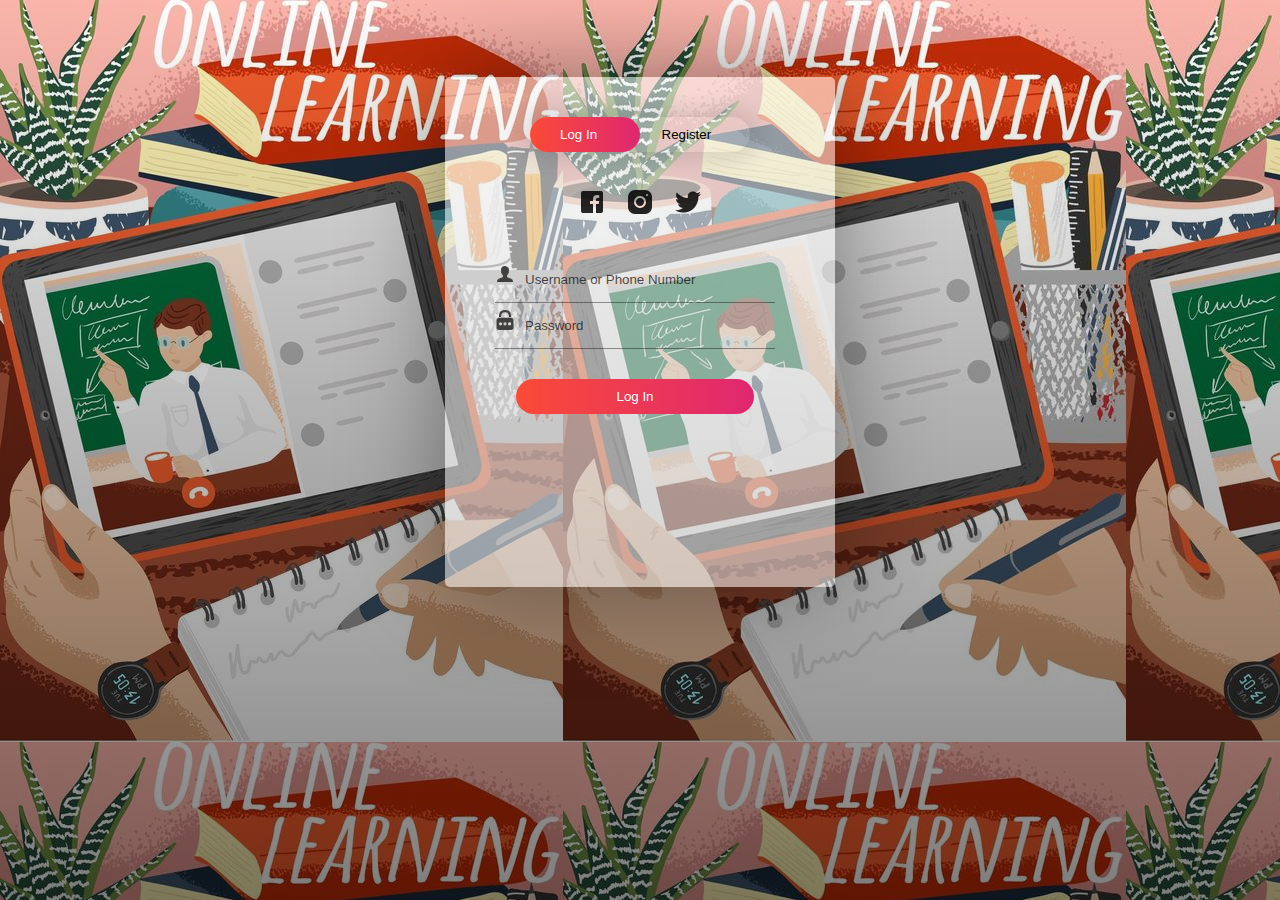
<file: login.html>
<!DOCTYPE html>
<html>
<head>
	<link rel="shortcut icon" type="png" href="images/icon/favicon.png">
	<title>Login SignUp</title>
	<link rel="stylesheet" type="text/css" href="loginStyle.css">
	<script src="https://ajax.googleapis.com/ajax/libs/jquery/3.4.1/jquery.min.js"></script>

  <!-- It will redirect to the Home Page after submitting the form -->
  <script>
  $(document).ready(function(){
    $("form").submit(function(){
    });
  });
  </script>
</head>
<body>
	<div class="form-box">
		<div class="button-box">
			<div id="btn"></div>
			<button type="button" class="toggle-btn" id="log" onclick="login()" style="color: #fff;">Log In</button>
			<button type="button" class="toggle-btn" id="reg" onclick="register()">Register</button>
		</div>
		<div class="social-icons">
			<img src="images/icon/fb2.png">
			<img src="images/icon/insta2.png">
			<img src="images/icon/tt2.png">
		</div>
		
		<!-- Login Form -->
		<form id="login" class="input-group" action="login_process.php" method="POST">
			<div class="inp">
				<img src="images/icon/user.png"><input type="email" id="email" name="email" class="input-field" placeholder="Username or Phone Number" style="width: 88%; border:none;" required="required">
			</div>
			<div class="inp">
				<img src="images/icon/password.png"><input type="password" id="password" name="password" class="input-field" placeholder="Password" style="width: 88%; border: none;" required="required">
			</div>
			<button style="margin-top: 30px;"   type="submit" class="submit-btn">Log In</button>
		</form>

		
		
		<!-- Registration Form -->
		<form id="register" class="input-group" action="register.php" method="POST">
			<input type="text" id="name" name="name" class="input-field" placeholder="Full Name" required="required">
			<input type="email" id="email" name="email" class="input-field" placeholder="Email Address" required="required">
			<input type="password" id="password" name="password" class="input-field" placeholder="Create Password" required="required">
			
			<input type="checkbox" class="check-box" id="chkAgree" onclick="goFurther()">I agree to the Terms & Conditions
			<button type="submit" id="btnSubmit" class="submit-btn reg-btn">Register</button>
		</form>
	</div>
	<script type="text/javascript" src="script.js"></script>
</body>
</html>
</file>
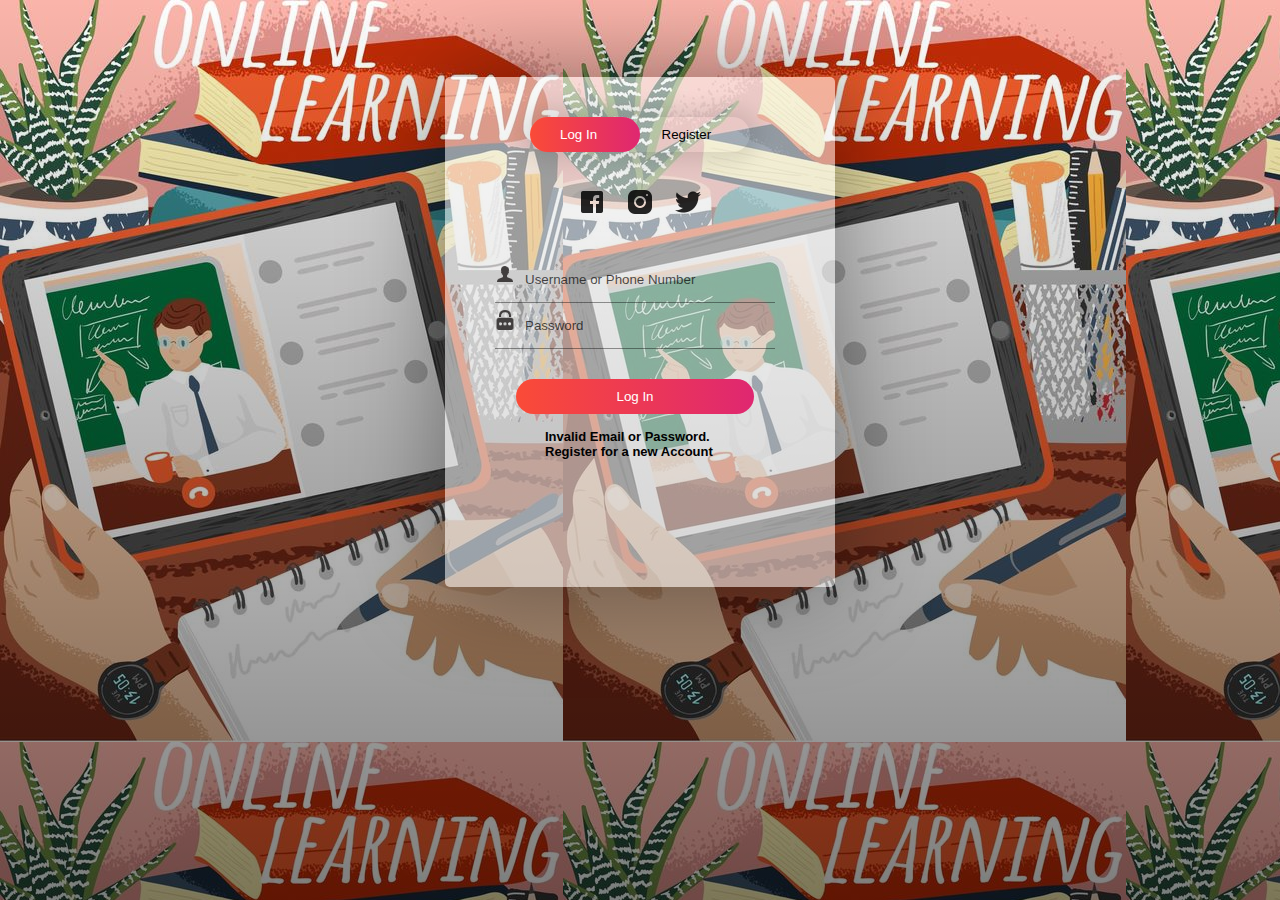
<file: loginfail.html>
<!DOCTYPE html>
<html>
<head>
	<link rel="shortcut icon" type="png" href="images/icon/favicon.png">
	<title>Login SignUp</title>
	<link rel="stylesheet" type="text/css" href="loginStyle.css">
	<script src="https://ajax.googleapis.com/ajax/libs/jquery/3.4.1/jquery.min.js"></script>

  <!-- It will redirect to the Home Page after submitting the form -->
  <script>
  $(document).ready(function(){
    $("form").submit(function(){
     
    });
  });
  </script>
</head>
<body>
	<div class="form-box">
		<div class="button-box">
			<div id="btn"></div>
			<button type="button" class="toggle-btn" id="log" onclick="login()" style="color: #fff;">Log In</button>
			<button type="button" class="toggle-btn" id="reg" onclick="register()">Register</button>
		</div>
		<div class="social-icons">
			<img src="images/icon/fb2.png">
			<img src="images/icon/insta2.png">
			<img src="images/icon/tt2.png">
		</div>
		
		<!-- Login Form -->
    
		<form id="login" class="input-group" action="login_process.php" method="POST">
			<div class="inp">
				<img src="images/icon/user.png"><input type="text" id="email" name="email" class="input-field" placeholder="Username or Phone Number" style="width: 88%; border:none;" required="required">
			</div>
			<div class="inp">
				<img src="images/icon/password.png"><input type="password" id="password" name="password" class="input-field" placeholder="Password" style="width: 88%; border: none;" required="required">
			</div>
			<div>
                <button style="margin-top: 30px;"   type="submit" class="submit-btn">Log In</button>
            </div> 
            <div class="fail">
                <br>
                <h4 style="margin-left: 50px;" >     Invalid Email or Password.</h4>
                <h4 style="margin-left: 50px;">Register for a new Account</h4>
                </div>   

		</form>
        
        

		
		
		<!-- Registration Form -->
		<form id="register" class="input-group" action="register.php" method="POST">
			<input type="text" id="name" name="name" class="input-field" placeholder="Full Name" required="required">
			<input type="email" id="email" name="email" class="input-field" placeholder="Email Address" required="required">
			<input type="password" id="password" name="password" class="input-field" placeholder="Create Password" required="required">
			
			<input type="checkbox" class="check-box" id="chkAgree" onclick="goFurther()">I agree to the Terms & Conditions
			<button type="submit" id="btnSubmit" class="submit-btn reg-btn">Register</button>
		</form>
	</div>
	<script type="text/javascript" src="script.js"></script>
</body>
</html>
</file>
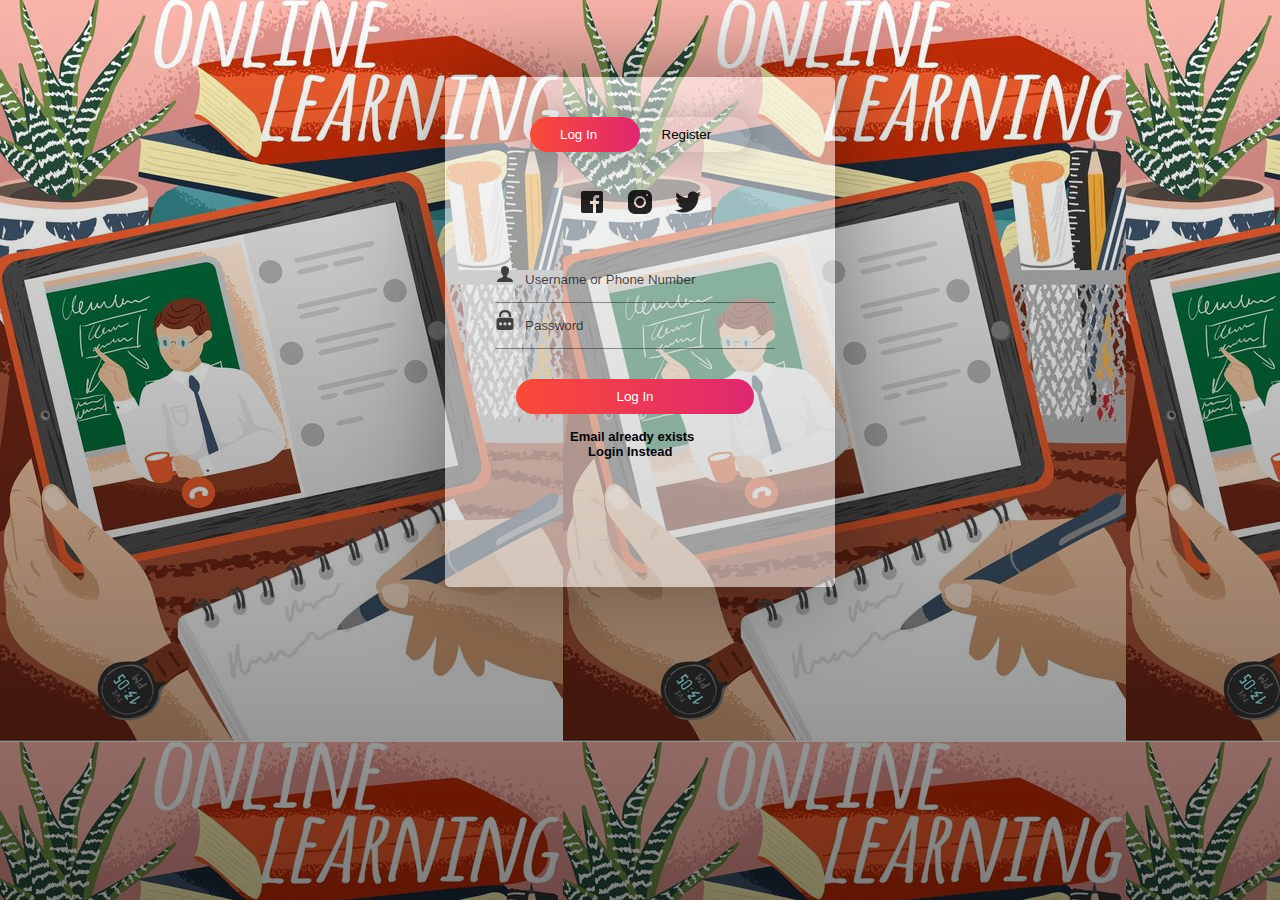
<file: register_Fail.html>
<!DOCTYPE html>
<html>
<head>
	<link rel="shortcut icon" type="png" href="images/icon/favicon.png">
	<title>Login SignUp</title>
	<link rel="stylesheet" type="text/css" href="loginStyle.css">
	<script src="https://ajax.googleapis.com/ajax/libs/jquery/3.4.1/jquery.min.js"></script>

  <!-- It will redirect to the Home Page after submitting the form -->
  <script>
  $(document).ready(function(){
    $("form").submit(function(){
     
    });
  });
  </script>
</head>
<body>
	<div class="form-box">
		<div class="button-box">
			<div id="btn"></div>
			<button type="button" class="toggle-btn" id="log" onclick="login()" style="color: #fff;">Log In</button>
			<button type="button" class="toggle-btn" id="reg" onclick="register()">Register</button>
		</div>
		<div class="social-icons">
			<img src="images/icon/fb2.png">
			<img src="images/icon/insta2.png">
			<img src="images/icon/tt2.png">
		</div>
		
		<!-- Login Form -->
    
		<form id="login" class="input-group" action="login_process.php" method="POST">
			<div class="inp">
				<img src="images/icon/user.png"><input type="text" id="email" name="email" class="input-field" placeholder="Username or Phone Number" style="width: 88%; border:none;" required="required">
			</div>
			<div class="inp">
				<img src="images/icon/password.png"><input type="password" id="password" name="password" class="input-field" placeholder="Password" style="width: 88%; border: none;" required="required">
			</div>
			<div>
            
			<button style="margin-top: 30px;"   type="submit" class="submit-btn">Log In</button>
            </div> 
            <div class="fail">
                <br>
                <h4 style="margin-left: 75px;" >Email already exists</h4>
                <h4 style="margin-left: 93px;">Login Instead</h4>
                </div>   

		</form>
        
        

		
		
		<!-- Registration Form -->
		<form id="register" class="input-group" action="register.php" method="POST">
			<input type="text" id="name" name="name" class="input-field" placeholder="Full Name" required="required">
			<input type="email" id="email" name="email" class="input-field" placeholder="Email Address" required="required">
			<input type="password" id="password" name="password" class="input-field" placeholder="Create Password" required="required">
			
			<input type="checkbox" class="check-box" id="chkAgree" onclick="goFurther()">I agree to the Terms & Conditions
			<button type="submit" id="btnSubmit" class="submit-btn reg-btn">Register</button>
		</form>
	</div>
	<script type="text/javascript" src="script.js"></script>
</body>
</html>
</file>
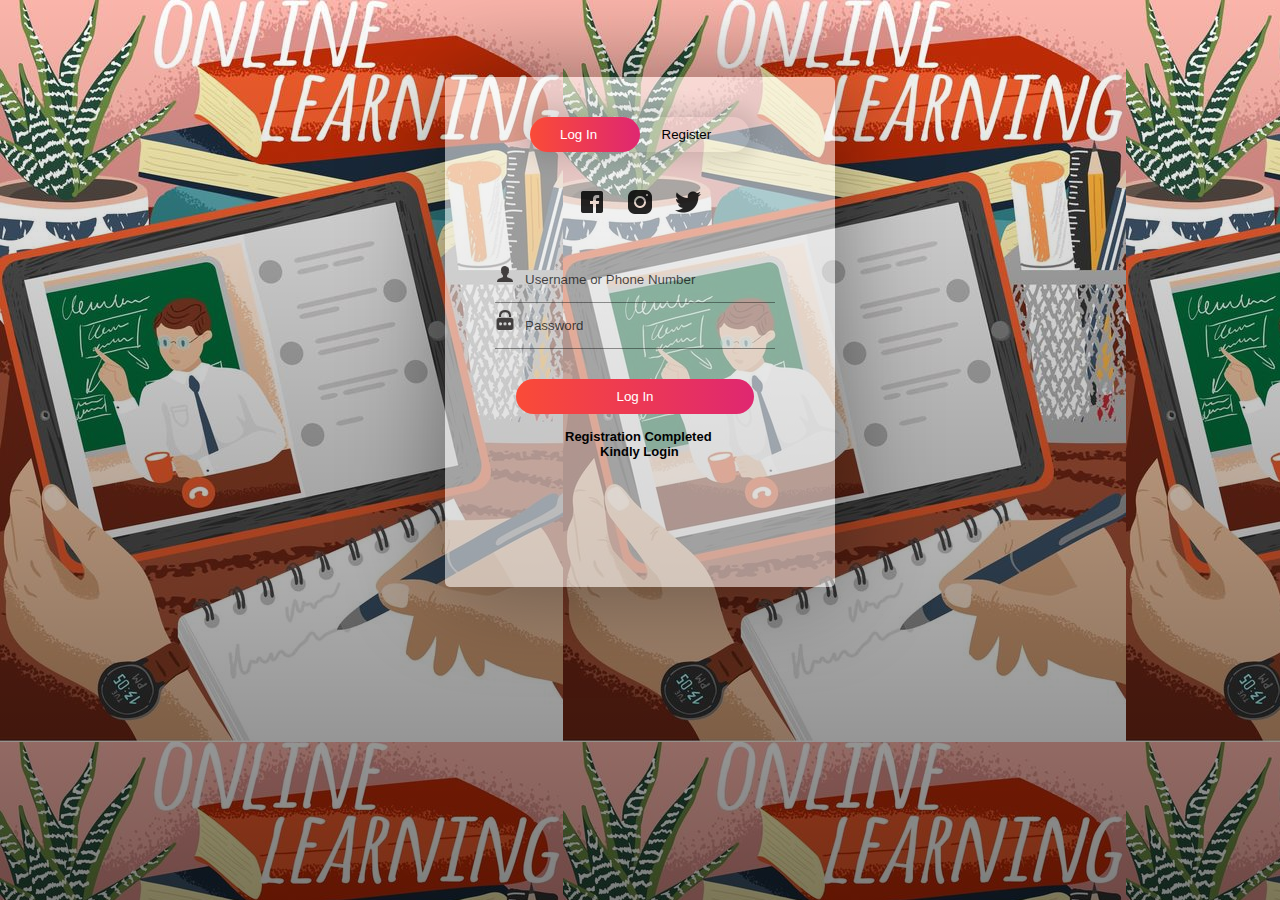
<file: register_success.html>
<!DOCTYPE html>
<html>
<head>
	<link rel="shortcut icon" type="png" href="images/icon/favicon.png">
	<title>Login SignUp</title>
	<link rel="stylesheet" type="text/css" href="loginStyle.css">
	<script src="https://ajax.googleapis.com/ajax/libs/jquery/3.4.1/jquery.min.js"></script>

  <!-- It will redirect to the Home Page after submitting the form -->
  <script>
  $(document).ready(function(){
    $("form").submit(function(){
     
    });
  });
  </script>
</head>
<body>
	<div class="form-box">
		<div class="button-box">
			<div id="btn"></div>
			<button type="button" class="toggle-btn" id="log" onclick="login()" style="color: #fff;">Log In</button>
			<button type="button" class="toggle-btn" id="reg" onclick="register()">Register</button>
		</div>
		<div class="social-icons">
			<img src="images/icon/fb2.png">
			<img src="images/icon/insta2.png">
			<img src="images/icon/tt2.png">
		</div>
		
		<!-- Login Form -->
    
		<form id="login" class="input-group" action="login_process.php" method="POST">
			<div class="inp">
				<img src="images/icon/user.png"><input type="text" id="email" name="email" class="input-field" placeholder="Username or Phone Number" style="width: 88%; border:none;" required="required">
			</div>
			<div class="inp">
				<img src="images/icon/password.png"><input type="password" id="password" name="password" class="input-field" placeholder="Password" style="width: 88%; border: none;" required="required">
			</div>
			<div>
                <button style="margin-top: 30px;"   type="submit" class="submit-btn">Log In</button>
            </div> 
            <div class="fail">
                <br>
                <h4 style="margin-left: 70px;" >Registration Completed</h4>
                <h4 style="margin-left: 105px;">Kindly Login</h4>
                </div>   

		</form>
        
        

		
		
		<!-- Registration Form -->
		<form id="register" class="input-group" action="register.php" method="POST">
			<input type="text" id="name" name="name" class="input-field" placeholder="Full Name" required="required">
			<input type="email" id="email" name="email" class="input-field" placeholder="Email Address" required="required">
			<input type="password" id="password" name="password" class="input-field" placeholder="Create Password" required="required">
			
			<input type="checkbox" class="check-box" id="chkAgree" onclick="goFurther()">I agree to the Terms & Conditions
			<button type="submit" id="btnSubmit" class="submit-btn reg-btn">Register</button>
		</form>
	</div>
	<script type="text/javascript" src="script.js"></script>
</body>
</html>
</file>
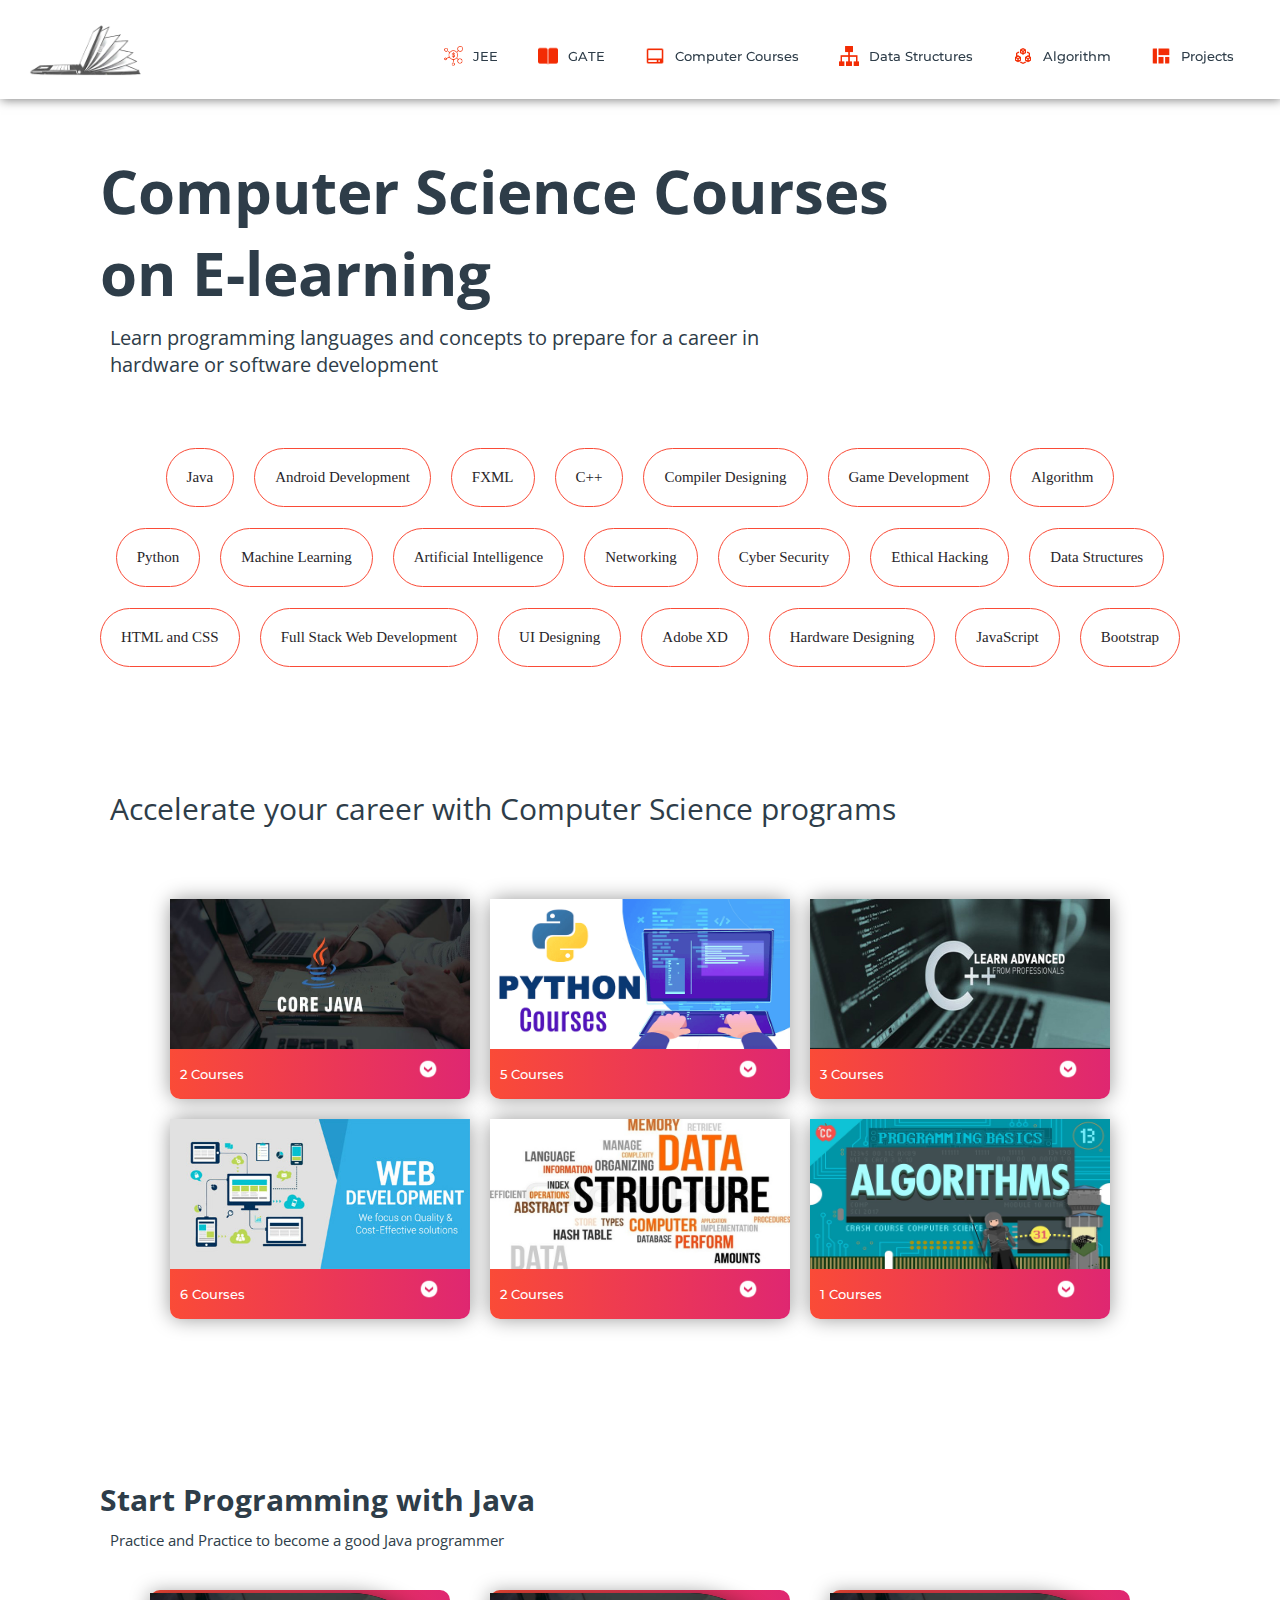
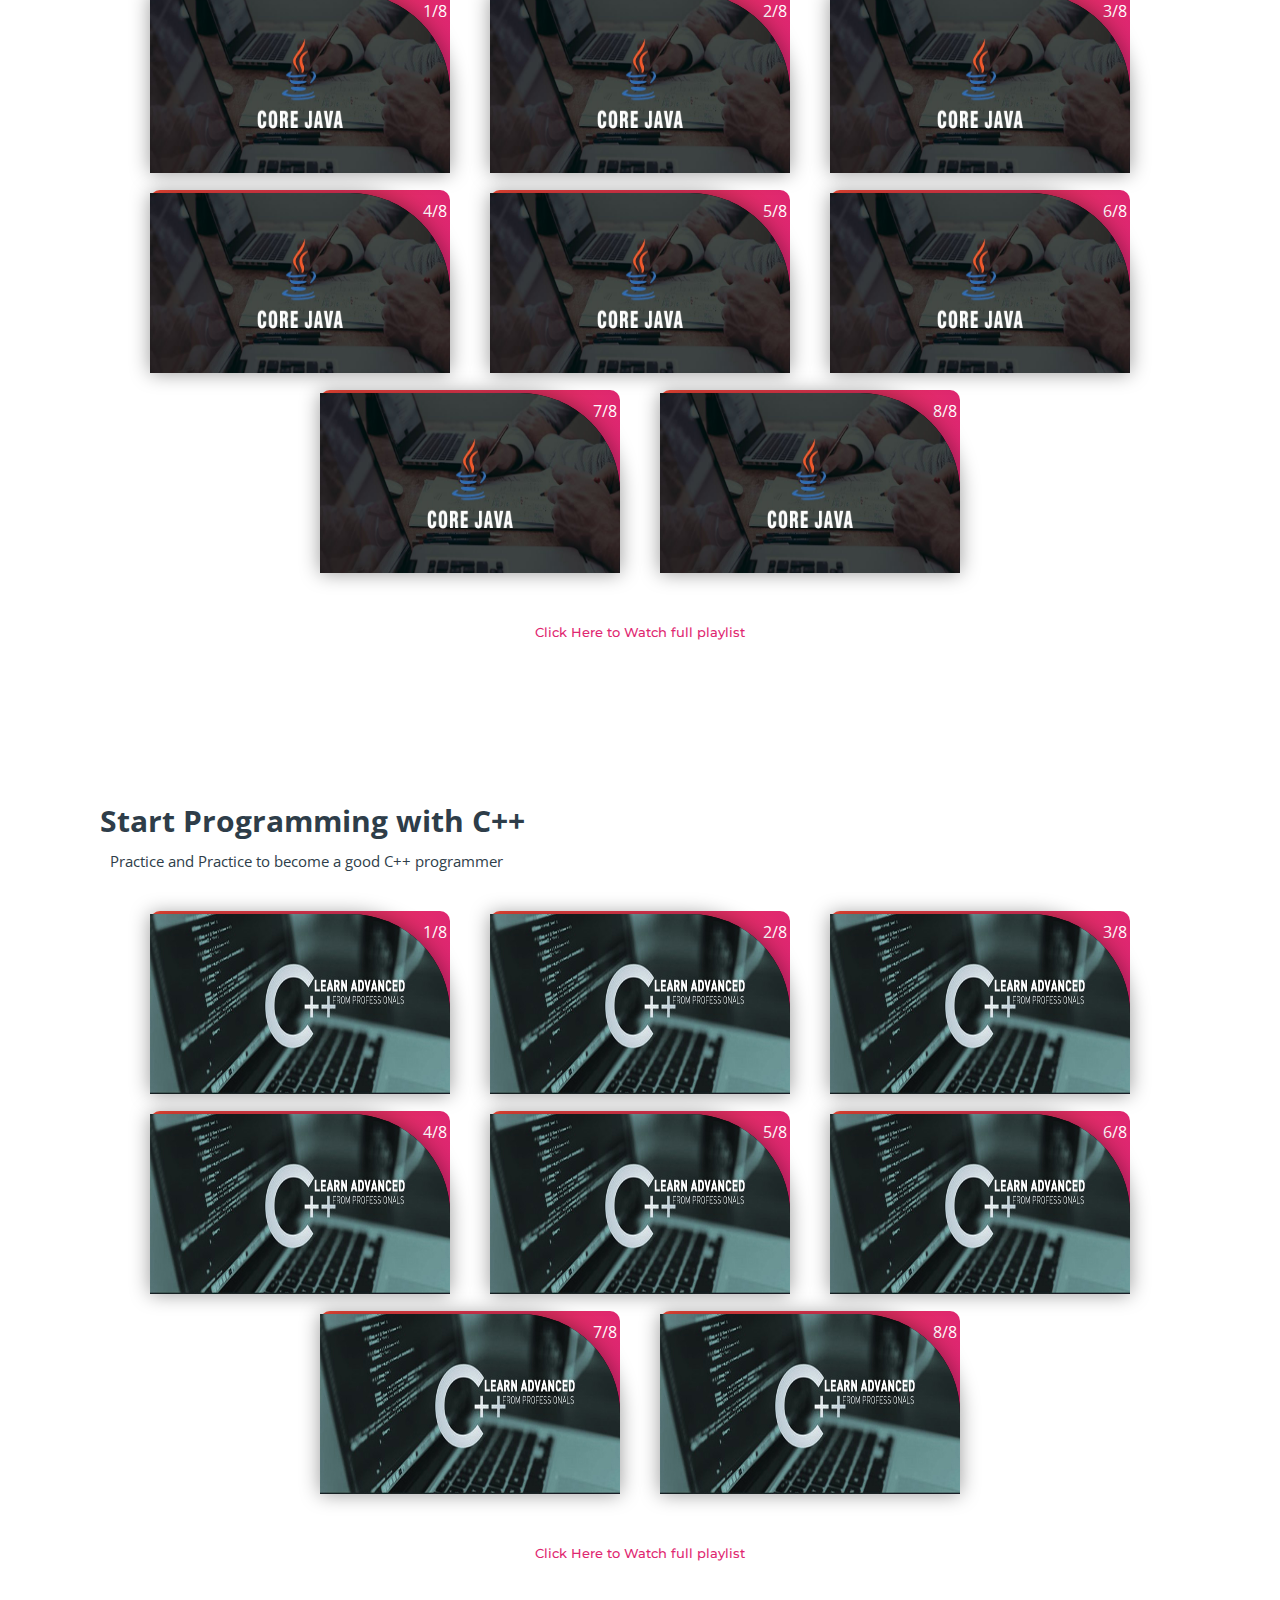
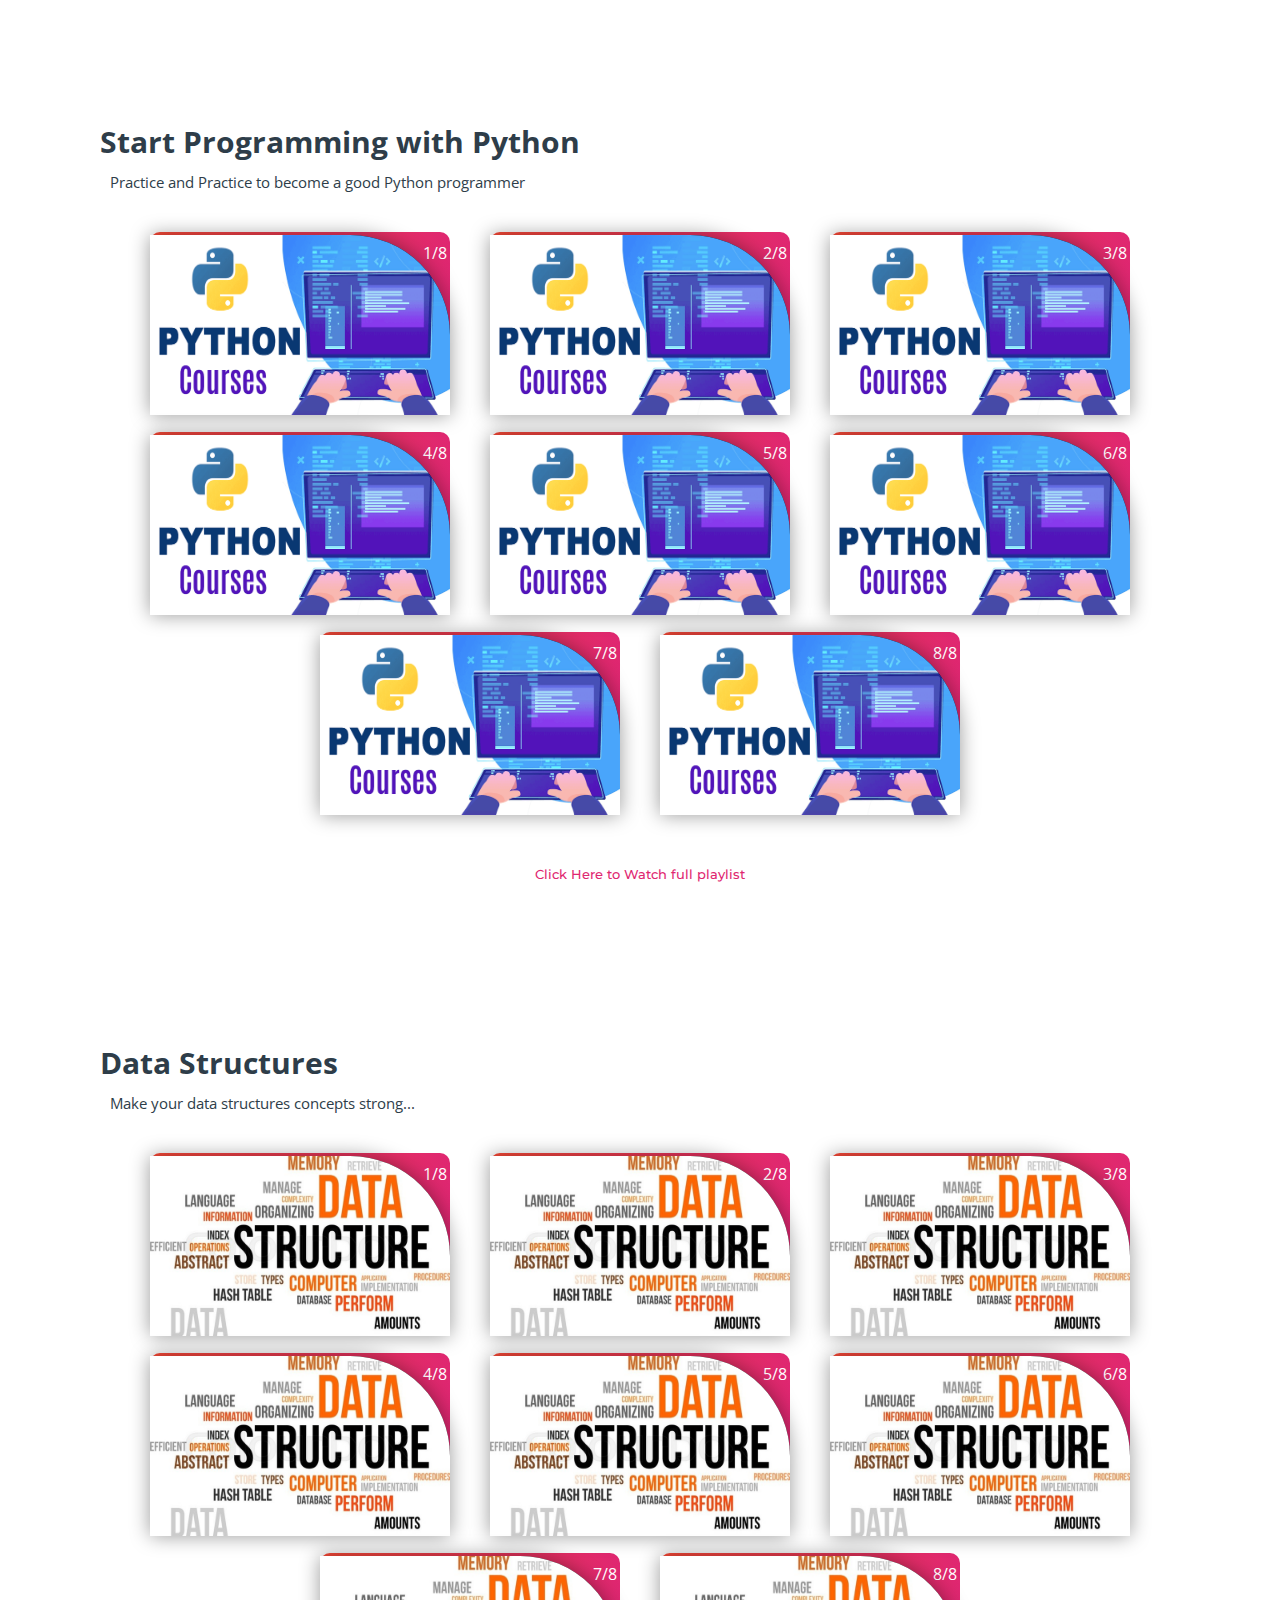
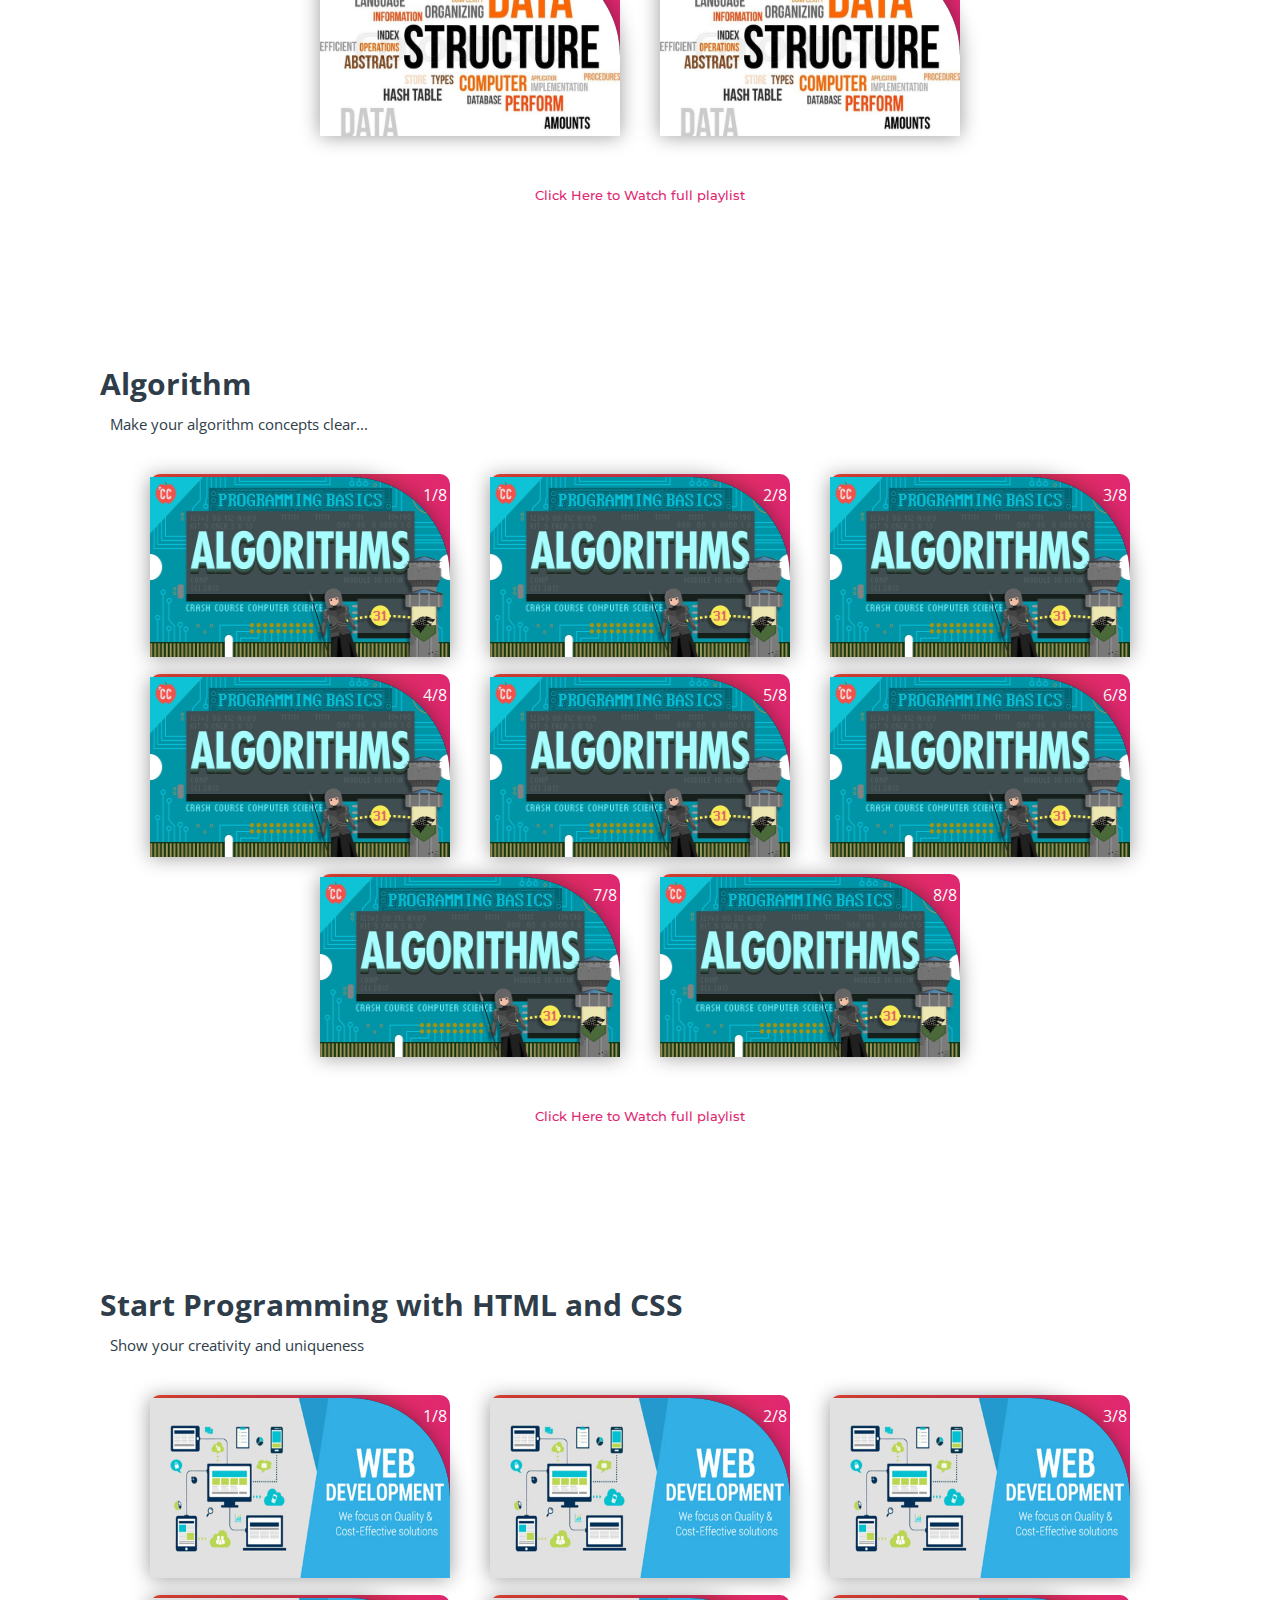
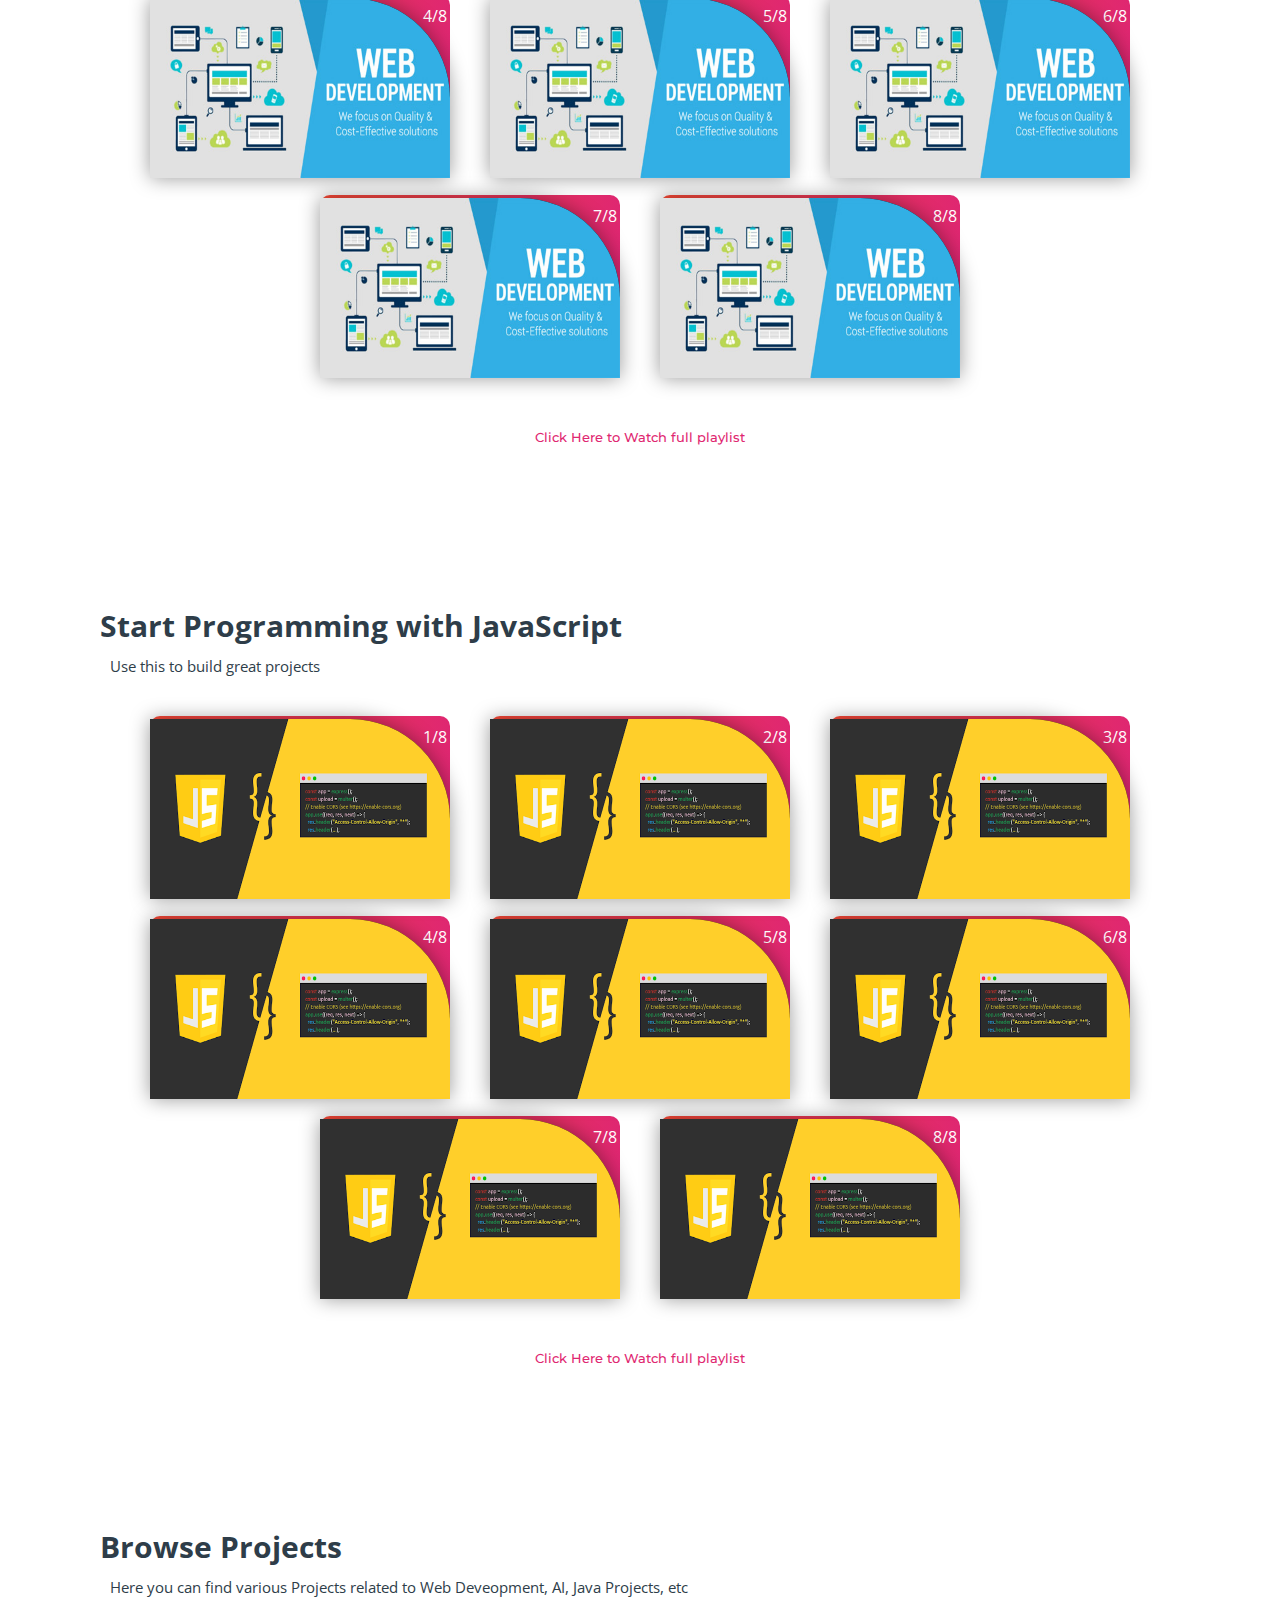
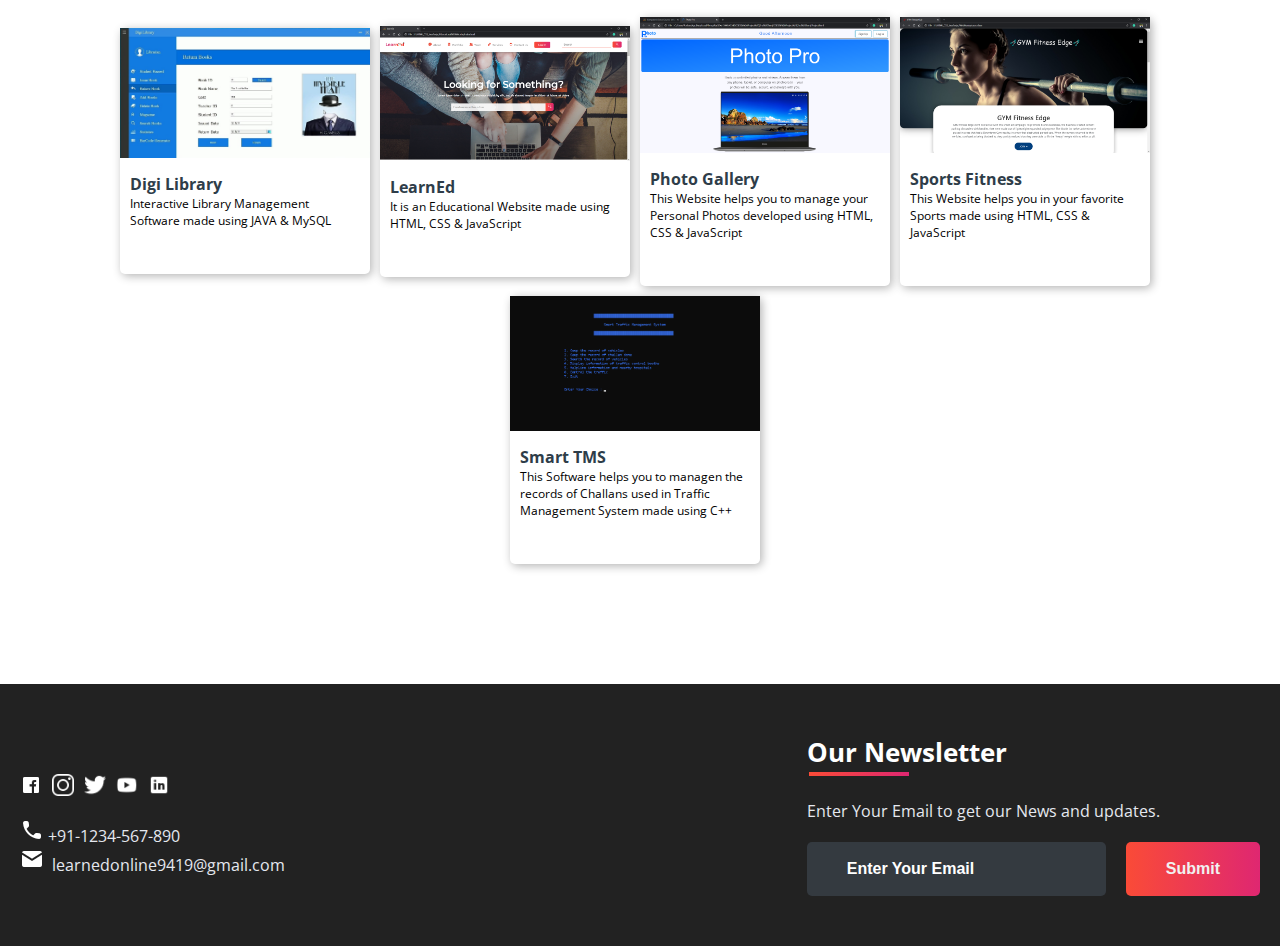
<file: subjects/computer_courses.html>
<!DOCTYPE html>
<html>
<head>
	<link rel="shortcut icon" type="../images/1234b.png" href="../index.html">
	<title>Computer Science Courses on E-learning</title>
	<link rel="stylesheet" type="text/css" href="subjects.css">
	<script type="text/javascript" src="../script.js"></script>
</head>
<body>
	
<!-- NAVIGATION -->
	<header>
		<div class="nav" id="nav">
			<div id="learned-logo">
			<a href="../index.html"><img src="../images/1234b.png" style="width: 120px;"></a></div>
			<div class="switch-tab" id="switch-tab" onclick="switchTAB()"><img src="../images/icon/menu.png"></div>
			<ul id="list-switch">
				<li><a href="jee.html"><img src="../images/courses/d1.png" class="icon">JEE</a></li>
				<li><a href="gate.html"><img src="../images/courses/paper.png" class="icon">GATE</a></li>
				<li><a href="#"><img src="../images/courses/computer.png" class="icon">Computer Courses</a></li>
				<li><a href="#data"><img src="../images/courses/data.png" class="icon">Data Structures</a></li>
				<li><a href="#algo"><img src="../images/courses/algo.png" class="icon">Algorithm</a></li>
				<li><a href="#projects"><img src="../images/courses/projects.png" class="icon">Projects</a></li>
			</ul>
			<div class="search" id="search-switch">
				<input type="search" placeholder="Search" class="srch"><button id="srchbtn"><img src="../images/icon/search.png"></button>
			</div>
		</div>
	</header>
	

<!-- MAIN Heading of Page -->
	<div class="title">
		<span>Computer Science Courses<br>on E-learning</span>
		<div class="shortdesc">
			<p>Learn programming languages and concepts to prepare for a career in<br>hardware or software development</p>
		</div>
	</div>


<!-- Some KeyWords related to Topic -->
	<div class="course">
		<div class="cbox">
		<div class="det"><a href="#java">Java</a></div>
		<div class="det"><a href="https://developer.android.com/">Android Development</a></div>
		<div class="det"><a href="https://docs.oracle.com/javafx/2/get_started/fxml_tutorial.htm">FXML</a></div>
		<div class="det"><a href="#c++">C++</a></div>
		<div class="det"><a href="https://www.geeksforgeeks.org/introduction-of-compiler-design/">Compiler Designing</a></div>
		<div class="det"><a href="https://www.coursera.org/specializations/game-design-and-development">Game Development</a></div>
		<div class="det"><a href="#algo">Algorithm</a></div>
		</div>
		<div class="cbox">
		<div class="det"><a href="#python">Python</a></div>
		<div class="det"><a href="https://www.coursera.org/learn/machine-learning">Machine Learning</a></div>
		<div class="det"><a href="https://en.wikipedia.org/wiki/Artificial_intelligence">Artificial Intelligence</a></div>
		<div class="det"><a href="https://en.wikipedia.org/wiki/Network">Networking</a></div>
		<div class="det"><a href="https://www.kaspersky.co.in/resource-center/definitions/what-is-cyber-security">Cyber Security</a></div>
		<div class="det"><a href="https://www.eccouncil.org/ethical-hacking/">Ethical Hacking</a></div>
		<div class="det"><a href="#data">Data Structures</a></div>
		</div>
		<div class="cbox">
		<div class="det"><a href="#html_css">HTML and CSS</a></div>
		<div class="det"><a href="https://www.udacity.com/course/full-stack-web-developer-nanodegree--nd0044">Full Stack Web Development</a></div>
		<div class="det"><a href="https://uxplanet.org/what-is-ui-vs-ux-design-and-the-difference-d9113f6612de?gi=6d9d13f4cc95">UI Designing</a></div>
		<div class="det"><a href="https://www.adobe.com/in/products/xd.html">Adobe XD</a></div>
		<div class="det"><a href="https://www.sciencedirect.com/topics/computer-science/hardware-design">Hardware Designing</a></div>
		<div class="det"><a href="#javascript">JavaScript</a></div>
		<div class="det"><a href="#html_css">Bootstrap</a></div>
		</div>
	</div>


<!-- Courses Available -->
	<div class="inbt">
		Accelerate your career with Computer Science programs
	</div>

	<div class="ccard">
	<center>
		<div class="ccardbox">
			<div class="dcard">
				<div class="fpart"><img src="../images/courses/java-course.jpg"></div>
				<a href="#java"><div class="spart">2 Courses <img src="../images/icon/dropdown.png"></div></a>
			</div>
			<div class="dcard">
				<div class="fpart"><img src="../images/courses/python-course.png"></div>
				<a href="#python"><div class="spart">5 Courses <img src="../images/icon/dropdown.png"></div></a>
			</div>
			<div class="dcard">
				<div class="fpart"><img src="../images/courses/c-course.jpg"></div>
				<a href="#c++"><div class="spart">3 Courses <img src="../images/icon/dropdown.png"></div></a>
			</div>
		</div>
		<div class="ccardbox">
			<div class="dcard">
				<div class="fpart"><img src="../images/courses/web-course.jpg"></div>
				<a href="#html_css"><div class="spart">6 Courses <img src="../images/icon/dropdown.png"></div></a>
			</div>
			<div class="dcard">
				<div class="fpart"><img src="../images/courses/data-course.jpg"></div>
				<a href="#data"><div class="spart">2 Courses <img src="../images/icon/dropdown.png"></div></a>
			</div>
			<div class="dcard">
				<div class="fpart"><img src="../images/courses/algo-course.jpg"></div>
				<a href="#algo"><div class="spart">1 Courses <img src="../images/icon/dropdown.png"></div></a>
			</div>
		</div>
	</center>
	</div>


<!-- Videos on JAVA Lectures -->
	<div class="title2" id="java">
		<span>Start Programming with Java</span>
		<div class="shortdesc2">
			<p>Practice and Practice to become a good Java programmer</p>
		</div>
	</div>
	
	<center>
		<div class="ccardbox2">
			<div class="dcard2"><span class="tag" >1/8</span>
				<div class="fpart2">
					<img src="../images/courses/java-course.jpg">
					<iframe src="https://www.youtube.com/embed/IsLyduxZ9sc" frameborder="0" allow="accelerometer; autoplay; encrypted-media; gyroscope; picture-in-picture" allowfullscreen></iframe>
				</div>
			</div>
			<div class="dcard2"><span class="tag" >2/8</span>
				<div class="fpart2">
					<img src="../images/courses/java-course.jpg">
					<iframe src="https://www.youtube.com/embed/U_vuESBFEpE" frameborder="0" allow="accelerometer; autoplay; encrypted-media; gyroscope; picture-in-picture" allowfullscreen></iframe>
				</div>
			</div>
			<div class="dcard2"><span class="tag" >3/8</span>
				<div class="fpart2">
					<img src="../images/courses/java-course.jpg">
					<iframe src="https://www.youtube.com/embed/7i8vbPA37y0" frameborder="0" allow="accelerometer; autoplay; encrypted-media; gyroscope; picture-in-picture" allowfullscreen></iframe>
				</div>
			</div>
			<div class="dcard2"><span class="tag" >4/8</span>
				<div class="fpart2">
					<img src="../images/courses/java-course.jpg">
					<iframe src="https://www.youtube.com/embed/FB47F-QIk3k" frameborder="0" allow="accelerometer; autoplay; encrypted-media; gyroscope; picture-in-picture" allowfullscreen></iframe>
				</div>
			</div>
			<div class="dcard2"><span class="tag" >5/8</span>
				<div class="fpart2">
					<img src="../images/courses/java-course.jpg">
					<iframe src="https://www.youtube.com/embed/8qyVcHJ1Et4" frameborder="0" allow="accelerometer; autoplay; encrypted-media; gyroscope; picture-in-picture" allowfullscreen></iframe>
				</div>
			</div>
			<div class="dcard2"><span class="tag" >6/8</span>
				<div class="fpart2">
					<img src="../images/courses/java-course.jpg">
					<iframe src="https://www.youtube.com/embed/N53Vf8HGd-0" frameborder="0" allow="accelerometer; autoplay; encrypted-media; gyroscope; picture-in-picture" allowfullscreen></iframe>
				</div>
			</div>
			<div class="dcard2"><span class="tag" >7/8</span>
				<div class="fpart2">
					<img src="../images/courses/java-course.jpg">
					<iframe src="https://www.youtube.com/embed/slz2Vc904Qg" frameborder="0" allow="accelerometer; autoplay; encrypted-media; gyroscope; picture-in-picture" allowfullscreen></iframe>
				</div>
			</div>
			<div class="dcard2"><span class="tag" >8/8</span>
				<div class="fpart2">
					<img src="../images/courses/java-course.jpg">
					<iframe src="https://www.youtube.com/embed/Q0NVRQP1Z5g" frameborder="0" allow="accelerometer; autoplay; encrypted-media; gyroscope; picture-in-picture" allowfullscreen></iframe>
				</div>
			</div>
		</div>
	</center>
	<br><br>
	<div class="click-me">
		<a href="https://www.youtube.com/watch?v=IsLyduxZ9sc&list=PLX9Zi6XTqOKQ7TdRz0QynGIKuMV9Q2H8E" target="_blank">Click Here to Watch full playlist</a>
	</div>

<!-- Videos on C++ Lectures -->

	<div class="title2" id="c++">
		<span>Start Programming with C++</span>
		<div class="shortdesc2">
			<p>Practice and Practice to become a good C++ programmer</p>
		</div>
	</div>
	<center>
		<div class="ccardbox2">
			<div class="dcard2"><span class="tag" >1/8</span>
				<div class="fpart2"><img src="../images/courses/c-course.jpg">
					<iframe src="https://www.youtube.com/embed/Iuo9PpGE04Y" frameborder="0" allow="accelerometer; autoplay; encrypted-media; gyroscope; picture-in-picture" allowfullscreen></iframe>
				</div>
			</div>
			<div class="dcard2"><span class="tag" >2/8</span>
				<div class="fpart2"><img src="../images/courses/c-course.jpg">
					<iframe src="https://www.youtube.com/embed/52dHKRD7cdg" frameborder="0" allow="accelerometer; autoplay; encrypted-media; gyroscope; picture-in-picture" allowfullscreen></iframe>
				</div>
			</div>
			<div class="dcard2"><span class="tag" >3/8</span>
				<div class="fpart2"><img src="../images/courses/c-course.jpg">
					<iframe src="https://www.youtube.com/embed/Iuo9PpGE04Y" frameborder="0" allow="accelerometer; autoplay; encrypted-media; gyroscope; picture-in-picture" allowfullscreen></iframe>
				</div>
			</div>
			<div class="dcard2"><span class="tag" >4/8</span>
				<div class="fpart2"><img src="../images/courses/c-course.jpg">
					<iframe src="https://www.youtube.com/embed/Iuo9PpGE04Y" frameborder="0" allow="accelerometer; autoplay; encrypted-media; gyroscope; picture-in-picture" allowfullscreen></iframe>
				</div>
			</div>
		
			<div class="dcard2"><span class="tag" >5/8</span>
				<div class="fpart2"><img src="../images/courses/c-course.jpg">
					<iframe src="https://www.youtube.com/embed/Iuo9PpGE04Y" frameborder="0" allow="accelerometer; autoplay; encrypted-media; gyroscope; picture-in-picture" allowfullscreen></iframe>
				</div>
			</div>
			<div class="dcard2"><span class="tag" >6/8</span>
				<div class="fpart2"><img src="../images/courses/c-course.jpg">
					<iframe src="https://www.youtube.com/embed/Iuo9PpGE04Y" frameborder="0" allow="accelerometer; autoplay; encrypted-media; gyroscope; picture-in-picture" allowfullscreen></iframe>
				</div>
			</div>
			<div class="dcard2"><span class="tag" >7/8</span>
				<div class="fpart2"><img src="../images/courses/c-course.jpg">
					<iframe src="https://www.youtube.com/embed/Iuo9PpGE04Y" frameborder="0" allow="accelerometer; autoplay; encrypted-media; gyroscope; picture-in-picture" allowfullscreen></iframe>
				</div>
			</div>
			<div class="dcard2"><span class="tag" >8/8</span>
				<div class="fpart2"><img src="../images/courses/c-course.jpg">
					<iframe src="https://www.youtube.com/embed/Iuo9PpGE04Y" frameborder="0" allow="accelerometer; autoplay; encrypted-media; gyroscope; picture-in-picture" allowfullscreen></iframe>
				</div>
			</div>
		</div>
	</center>
<br><br>
	<div class="click-me">
		<a href="https://www.youtube.com/watch?v=Iuo9PpGE04Y&feature=youtu.be" target="_blank">Click Here to Watch full playlist</a>
	</div>

<!-- Videos on PYTHON Lectures -->

	<div class="title2" id="python">
		<span>Start Programming with Python</span>
		<div class="shortdesc2">
			<p>Practice and Practice to become a good Python programmer</p>
		</div>
	</div>
	<center>
		<div class="ccardbox2">
			<div class="dcard2"><span class="tag" >1/8</span>
				<div class="fpart2"><img src="../images/courses/python-course.png">
					<iframe src="https://www.youtube.com/embed/QXeEoD0pB3E" frameborder="0" allow="accelerometer; autoplay; encrypted-media; gyroscope; picture-in-picture" allowfullscreen></iframe>
				</div>
			</div>
			<div class="dcard2"><span class="tag" >2/8</span>
				<div class="fpart2"><img src="../images/courses/python-course.png">
					<iframe src="https://www.youtube.com/embed/QXeEoD0pB3E" frameborder="0" allow="accelerometer; autoplay; encrypted-media; gyroscope; picture-in-picture" allowfullscreen></iframe>
				</div>
			</div>
			<div class="dcard2"><span class="tag" >3/8</span>
				<div class="fpart2"><img src="../images/courses/python-course.png">
					<iframe src="https://www.youtube.com/embed/QXeEoD0pB3E" frameborder="0" allow="accelerometer; autoplay; encrypted-media; gyroscope; picture-in-picture" allowfullscreen></iframe>
				</div>
			</div>
			<div class="dcard2"><span class="tag" >4/8</span>
				<div class="fpart2"><img src="../images/courses/python-course.png">
					<iframe src="https://www.youtube.com/embed/QXeEoD0pB3E" frameborder="0" allow="accelerometer; autoplay; encrypted-media; gyroscope; picture-in-picture" allowfullscreen></iframe>
				</div>
			</div>
		
			<div class="dcard2"><span class="tag" >5/8</span>
				<div class="fpart2"><img src="../images/courses/python-course.png">
					<iframe src="https://www.youtube.com/embed/QXeEoD0pB3E" frameborder="0" allow="accelerometer; autoplay; encrypted-media; gyroscope; picture-in-picture" allowfullscreen></iframe>
				</div>
			</div>
			<div class="dcard2"><span class="tag" >6/8</span>
				<div class="fpart2"><img src="../images/courses/python-course.png">
					<iframe src="https://www.youtube.com/embed/QXeEoD0pB3E" frameborder="0" allow="accelerometer; autoplay; encrypted-media; gyroscope; picture-in-picture" allowfullscreen></iframe>
				</div>
			</div>
			<div class="dcard2"><span class="tag" >7/8</span>
				<div class="fpart2"><img src="../images/courses/python-course.png">
					<iframe src="https://www.youtube.com/embed/QXeEoD0pB3E" frameborder="0" allow="accelerometer; autoplay; encrypted-media; gyroscope; picture-in-picture" allowfullscreen></iframe>
				</div>
			</div>
			<div class="dcard2"><span class="tag" >8/8</span>
				<div class="fpart2"><img src="../images/courses/python-course.png">
					<iframe src="https://www.youtube.com/embed/QXeEoD0pB3E" frameborder="0" allow="accelerometer; autoplay; encrypted-media; gyroscope; picture-in-picture" allowfullscreen></iframe>
				</div>
			</div>
		</div>
	</center>

<br><br>
	<div class="click-me">
		<a href="https://youtu.be/QXeEoD0pB3E" target="_blank">Click Here to Watch full playlist</a>
	</div>
<!-- Videos on DATA STRUCTURES Lectures -->

	<div class="title2" id="data">
		<span>Data Structures</span>
		<div class="shortdesc2">
			<p>Make your data structures concepts strong...</p>
		</div>
	</div>
	<center>
		<div class="ccardbox2">
			<div class="dcard2"><span class="tag" >1/8</span>
				<div class="fpart2"><img src="../images/courses/data-course.jpg">
					<iframe src="https://www.youtube.com/embed/Db9ZYbJONHc" frameborder="0" allow="accelerometer; autoplay; encrypted-media; gyroscope; picture-in-picture" allowfullscreen></iframe>
				</div>
			</div>
			<div class="dcard2"><span class="tag" >2/8</span>
				<div class="fpart2"><img src="../images/courses/data-course.jpg">
					<iframe src="https://www.youtube.com/embed/Db9ZYbJONHc" frameborder="0" allow="accelerometer; autoplay; encrypted-media; gyroscope; picture-in-picture" allowfullscreen></iframe>
				</div>
			</div>
			<div class="dcard2"><span class="tag" >3/8</span>
				<div class="fpart2"><img src="../images/courses/data-course.jpg">
					<iframe src="https://www.youtube.com/embed/Db9ZYbJONHc" frameborder="0" allow="accelerometer; autoplay; encrypted-media; gyroscope; picture-in-picture" allowfullscreen></iframe>
				</div>
			</div>
			<div class="dcard2"><span class="tag" >4/8</span>
				<div class="fpart2"><img src="../images/courses/data-course.jpg">
					<iframe src="https://www.youtube.com/embed/Db9ZYbJONHc" frameborder="0" allow="accelerometer; autoplay; encrypted-media; gyroscope; picture-in-picture" allowfullscreen></iframe>
				</div>
			</div>
		
			<div class="dcard2"><span class="tag" >5/8</span>
				<div class="fpart2"><img src="../images/courses/data-course.jpg">
					<iframe src="https://www.youtube.com/embed/Db9ZYbJONHc" frameborder="0" allow="accelerometer; autoplay; encrypted-media; gyroscope; picture-in-picture" allowfullscreen></iframe>
				</div>
			</div>
			<div class="dcard2"><span class="tag" >6/8</span>
				<div class="fpart2"><img src="../images/courses/data-course.jpg">
					<iframe src="https://www.youtube.com/embed/Db9ZYbJONHc" frameborder="0" allow="accelerometer; autoplay; encrypted-media; gyroscope; picture-in-picture" allowfullscreen></iframe>
				</div>
			</div>
			<div class="dcard2"><span class="tag" >7/8</span>
				<div class="fpart2"><img src="../images/courses/data-course.jpg">
					<iframe src="https://www.youtube.com/embed/Db9ZYbJONHc" frameborder="0" allow="accelerometer; autoplay; encrypted-media; gyroscope; picture-in-picture" allowfullscreen></iframe>
				</div>
			</div>
			<div class="dcard2"><span class="tag" >8/8</span>
				<div class="fpart2"><img src="../images/courses/data-course.jpg">
					<iframe src="https://www.youtube.com/embed/Db9ZYbJONHc" frameborder="0" allow="accelerometer; autoplay; encrypted-media; gyroscope; picture-in-picture" allowfullscreen></iframe>
				</div>
			</div>
		</div>
	</center>
<br><br>
	<div class="click-me">
		<a href="https://www.youtube.com/watch?v=Db9ZYbJONHc" target="_blank">Click Here to Watch full playlist</a>
	</div>

<!-- Videos on ALGORITHM Lectures -->

	<div class="title2" id="algo">
		<span>Algorithm</span>
		<div class="shortdesc2">
			<p>Make your algorithm concepts clear...</p>
		</div>
	</div>
	<center>
		<div class="ccardbox2">
			<div class="dcard2"><span class="tag" >1/8</span>
				<div class="fpart2"><img src="../images/courses/algo-course.jpg">
					<iframe src="https://www.youtube.com/embed/0IAPZzGSbME" frameborder="0" allow="accelerometer; autoplay; encrypted-media; gyroscope; picture-in-picture" allowfullscreen></iframe>
				</div>
			</div>
			<div class="dcard2"><span class="tag" >2/8</span>
				<div class="fpart2"><img src="../images/courses/algo-course.jpg">
					<iframe src="https://www.youtube.com/embed/0IAPZzGSbME" frameborder="0" allow="accelerometer; autoplay; encrypted-media; gyroscope; picture-in-picture" allowfullscreen></iframe>
				</div>
			</div>
			<div class="dcard2"><span class="tag" >3/8</span>
				<div class="fpart2"><img src="../images/courses/algo-course.jpg">
					<iframe src="https://www.youtube.com/embed/0IAPZzGSbME" frameborder="0" allow="accelerometer; autoplay; encrypted-media; gyroscope; picture-in-picture" allowfullscreen></iframe>
				</div>
			</div>
			<div class="dcard2"><span class="tag" >4/8</span>
				<div class="fpart2"><img src="../images/courses/algo-course.jpg">
					<iframe src="https://www.youtube.com/embed/0IAPZzGSbME" frameborder="0" allow="accelerometer; autoplay; encrypted-media; gyroscope; picture-in-picture" allowfullscreen></iframe>
				</div>
			</div>
		
			<div class="dcard2"><span class="tag" >5/8</span>
				<div class="fpart2"><img src="../images/courses/algo-course.jpg">
					<iframe src="https://www.youtube.com/embed/0IAPZzGSbME" frameborder="0" allow="accelerometer; autoplay; encrypted-media; gyroscope; picture-in-picture" allowfullscreen></iframe>
				</div>
			</div>
			<div class="dcard2"><span class="tag" >6/8</span>
				<div class="fpart2"><img src="../images/courses/algo-course.jpg">
					<iframe src="https://www.youtube.com/embed/0IAPZzGSbME" frameborder="0" allow="accelerometer; autoplay; encrypted-media; gyroscope; picture-in-picture" allowfullscreen></iframe>
				</div>
			</div>
			<div class="dcard2"><span class="tag" >7/8</span>
				<div class="fpart2"><img src="../images/courses/algo-course.jpg">
					<iframe src="https://www.youtube.com/embed/0IAPZzGSbME" frameborder="0" allow="accelerometer; autoplay; encrypted-media; gyroscope; picture-in-picture" allowfullscreen></iframe>
				</div>
			</div>
			<div class="dcard2"><span class="tag" >8/8</span>
				<div class="fpart2"><img src="../images/courses/algo-course.jpg">
					<iframe src="https://www.youtube.com/embed/0IAPZzGSbME" frameborder="0" allow="accelerometer; autoplay; encrypted-media; gyroscope; picture-in-picture" allowfullscreen></iframe>
				</div>
			</div>
		</div>
	</center>
<br><br>
	<div class="click-me">
		<a href="https://www.youtube.com/watch?v=0IAPZzGSbME" target="_blank">Click Here to Watch full playlist</a>
	</div>

<!-- Videos on HTML and CSS Lectures -->

	<div class="title2" id="html_css">
		<span>Start Programming with HTML and CSS</span>
		<div class="shortdesc2">
			<p>Show your creativity and uniqueness</p>
		</div>
	</div>
	<center>
		<div class="ccardbox2">
			<div class="dcard2"><span class="tag" >1/8</span>
				<div class="fpart2"><img src="../images/courses/web-course.jpg">
					<iframe src="https://www.youtube.com/embed/TKYsuU86-DQ" frameborder="0" allow="accelerometer; autoplay; encrypted-media; gyroscope; picture-in-picture" allowfullscreen></iframe>
				</div>
			</div>
			<div class="dcard2"><span class="tag" >2/8</span>
				<div class="fpart2"><img src="../images/courses/web-course.jpg">
					<iframe src="https://www.youtube.com/embed/TKYsuU86-DQ" frameborder="0" allow="accelerometer; autoplay; encrypted-media; gyroscope; picture-in-picture" allowfullscreen></iframe>
				</div>
			</div>
			<div class="dcard2"><span class="tag" >3/8</span>
				<div class="fpart2"><img src="../images/courses/web-course.jpg">
					<iframe src="https://www.youtube.com/embed/TKYsuU86-DQ" frameborder="0" allow="accelerometer; autoplay; encrypted-media; gyroscope; picture-in-picture" allowfullscreen></iframe>
				</div>
			</div>
			<div class="dcard2"><span class="tag" >4/8</span>
				<div class="fpart2"><img src="../images/courses/web-course.jpg">
					<iframe src="https://www.youtube.com/embed/TKYsuU86-DQ" frameborder="0" allow="accelerometer; autoplay; encrypted-media; gyroscope; picture-in-picture" allowfullscreen></iframe>
				</div>
			</div>
		
			<div class="dcard2"><span class="tag" >5/8</span>
				<div class="fpart2"><img src="../images/courses/web-course.jpg">
					<iframe src="https://www.youtube.com/embed/TKYsuU86-DQ" frameborder="0" allow="accelerometer; autoplay; encrypted-media; gyroscope; picture-in-picture" allowfullscreen></iframe>
				</div>
			</div>
			<div class="dcard2"><span class="tag" >6/8</span>
				<div class="fpart2"><img src="../images/courses/web-course.jpg">
					<iframe src="https://www.youtube.com/embed/TKYsuU86-DQ" frameborder="0" allow="accelerometer; autoplay; encrypted-media; gyroscope; picture-in-picture" allowfullscreen></iframe>
				</div>
			</div>
			<div class="dcard2"><span class="tag" >7/8</span>
				<div class="fpart2"><img src="../images/courses/web-course.jpg">
					<iframe src="https://www.youtube.com/embed/TKYsuU86-DQ" frameborder="0" allow="accelerometer; autoplay; encrypted-media; gyroscope; picture-in-picture" allowfullscreen></iframe>
				</div>
			</div>
			<div class="dcard2"><span class="tag" >8/8</span>
				<div class="fpart2"><img src="../images/courses/web-course.jpg">
					<iframe src="https://www.youtube.com/embed/TKYsuU86-DQ" frameborder="0" allow="accelerometer; autoplay; encrypted-media; gyroscope; picture-in-picture" allowfullscreen></iframe>
				</div>
			</div>
		</div>
	</center>

<br><br>
	<div class="click-me">
		<a href="https://www.youtube.com/watch?v=TKYsuU86-DQ" target="_blank">Click Here to Watch full playlist</a>
	</div>
<!-- Videos on JAVASCRIPT Lectures -->

	<div class="title2" id="javascript">
		<span>Start Programming with JavaScript</span>
		<div class="shortdesc2">
			<p>Use this to build great projects</p>
		</div>
	</div>
	<center>
		<div class="ccardbox2">
			<div class="dcard2"><span class="tag" >1/8</span>
				<div class="fpart2"><img src="../images/courses/javascript-course.jpg">
					<iframe src="https://www.youtube.com/embed/uDwSnnhl1Ng" frameborder="0" allow="accelerometer; autoplay; encrypted-media; gyroscope; picture-in-picture" allowfullscreen></iframe>
				</div>
			</div>
			<div class="dcard2"><span class="tag" >2/8</span>
				<div class="fpart2"><img src="../images/courses/javascript-course.jpg">
					<iframe src="https://www.youtube.com/embed/uDwSnnhl1Ng" frameborder="0" allow="accelerometer; autoplay; encrypted-media; gyroscope; picture-in-picture" allowfullscreen></iframe>
				</div>
			</div>
			<div class="dcard2"><span class="tag" >3/8</span>
				<div class="fpart2"><img src="../images/courses/javascript-course.jpg">
					<iframe src="https://www.youtube.com/embed/uDwSnnhl1Ng" frameborder="0" allow="accelerometer; autoplay; encrypted-media; gyroscope; picture-in-picture" allowfullscreen></iframe>
				</div>
			</div>
			<div class="dcard2"><span class="tag" >4/8</span>
				<div class="fpart2"><img src="../images/courses/javascript-course.jpg">
					<iframe src="https://www.youtube.com/embed/uDwSnnhl1Ng" frameborder="0" allow="accelerometer; autoplay; encrypted-media; gyroscope; picture-in-picture" allowfullscreen></iframe>
				</div>
			</div>
		
			<div class="dcard2"><span class="tag" >5/8</span>
				<div class="fpart2"><img src="../images/courses/javascript-course.jpg">
					<iframe src="https://www.youtube.com/embed/uDwSnnhl1Ng" frameborder="0" allow="accelerometer; autoplay; encrypted-media; gyroscope; picture-in-picture" allowfullscreen></iframe>
				</div>
			</div>
			<div class="dcard2"><span class="tag" >6/8</span>
				<div class="fpart2"><img src="../images/courses/javascript-course.jpg">
					<iframe src="https://www.youtube.com/embed/uDwSnnhl1Ng" frameborder="0" allow="accelerometer; autoplay; encrypted-media; gyroscope; picture-in-picture" allowfullscreen></iframe>
				</div>
			</div>
			<div class="dcard2"><span class="tag" >7/8</span>
				<div class="fpart2"><img src="../images/courses/javascript-course.jpg">
					<iframe src="https://www.youtube.com/embed/uDwSnnhl1Ng" frameborder="0" allow="accelerometer; autoplay; encrypted-media; gyroscope; picture-in-picture" allowfullscreen></iframe>
				</div>
			</div>
			<div class="dcard2"><span class="tag" >8/8</span>
				<div class="fpart2"><img src="../images/courses/javascript-course.jpg">
					<iframe src="https://www.youtube.com/embed/uDwSnnhl1Ng" frameborder="0" allow="accelerometer; autoplay; encrypted-media; gyroscope; picture-in-picture" allowfullscreen></iframe>
				</div>
			</div>
		</div>
	</center>
<br><br>
	<div class="click-me">
		<a href="https://www.youtube.com/watch?v=uDwSnnhl1Ng" target="_blank">Click Here to Watch full playlist</a>
	</div>

<!-- PROJECTS -->
	<div class="title2" id="projects">
		<span>Browse Projects</span>
		<div class="shortdesc2">
			<p>Here you can find various Projects related to Web Deveopment, AI, Java Projects, etc</p>
		</div>
	</div>
	<div class="project-panel">
		<div class="project-card">
			<img src="../images/projects/p1.jpg">
			<div class="info">
				<h4>Digi Library</h4><p>Interactive Library Management Software made using JAVA & MySQL</p>
				<div class="download"><a href="https://github.com/roshan9419" target="_blank">Download</a></div>	
			</div>
		</div>
		<div class="project-card">
			<img src="../images/projects/p2.jpg">
			<div class="info">
				<h4>LearnEd</h4><p>It is an Educational Website made using HTML, CSS & JavaScript</p>
				<div class="download"><a href="https://github.com/roshan9419" target="_blank">Download</a></div>
			</div>
		</div>
		<div class="project-card">
			<img src="../images/projects/p3.jpg">
			<div class="info">
				<h4>Photo Gallery</h4><p>This Website helps you to manage your Personal Photos developed using HTML, CSS & JavaScript</p>
				<div class="download"><a href="https://github.com/roshan9419" target="_blank">Download</a></div>
			</div>
		</div>
		<div class="project-card">
			<img src="../images/projects/p4.jpg">
			<div class="info">
				<h4>Sports Fitness</h4><p>This Website helps you in your favorite Sports made using HTML, CSS & JavaScript</p>
				<div class="download"><a href="https://github.com/roshan9419" target="_blank">Download</a></div>
			</div>
		</div>
		<div class="project-card">
			<img src="../images/projects/p5.jpg">
			<div class="info">
				<h4>Smart TMS</h4><p>This Software helps you to managen the records of Challans used in Traffic Management System made using C++</p>
				<div class="download"><a href="https://github.com/roshan9419/smart_traffic" target="_blank">Download</a></div>
			</div>
		</div>

	</div>

<br><br><br><br><br>

<!-- FOOTER -->
<footer>
	<div class="footer-container">
		<div class="left-col">
	
			<div class="logo"></div>
			<div class="social-media">
				<a href="#"><img src="../images/icon\fb.png"></a>
				<a href="#"><img src="../images/icon\insta.png"></a>
				<a href="#"><img src="../images/icon\tt.png"></a>
				<a href="#"><img src="../images/icon\ytube.png"></a>
				<a href="#"><img src="../images/icon\linkedin.png"></a>
			</div><br><br>
			
			<p><img src="../images/icon/phone.png"> +91-1234-567-890<br><img src="../images/icon/mail.png">&nbsp; learnedonline9419@gmail.com</p>
		</div>
		<div class="right-col">
			<h1 style="color: #fff">Our Newsletter</h1>
			<div class="border"></div><br>
			<p>Enter Your Email to get our News and updates.</p>
			<form class="newsletter-form">
				<input class="txtb" type="email" placeholder="Enter Your Email">
				<input class="btn" type="submit" value="Submit">
			</form>
		</div>
	</div>
</footer>

</body>
</html>
</file>
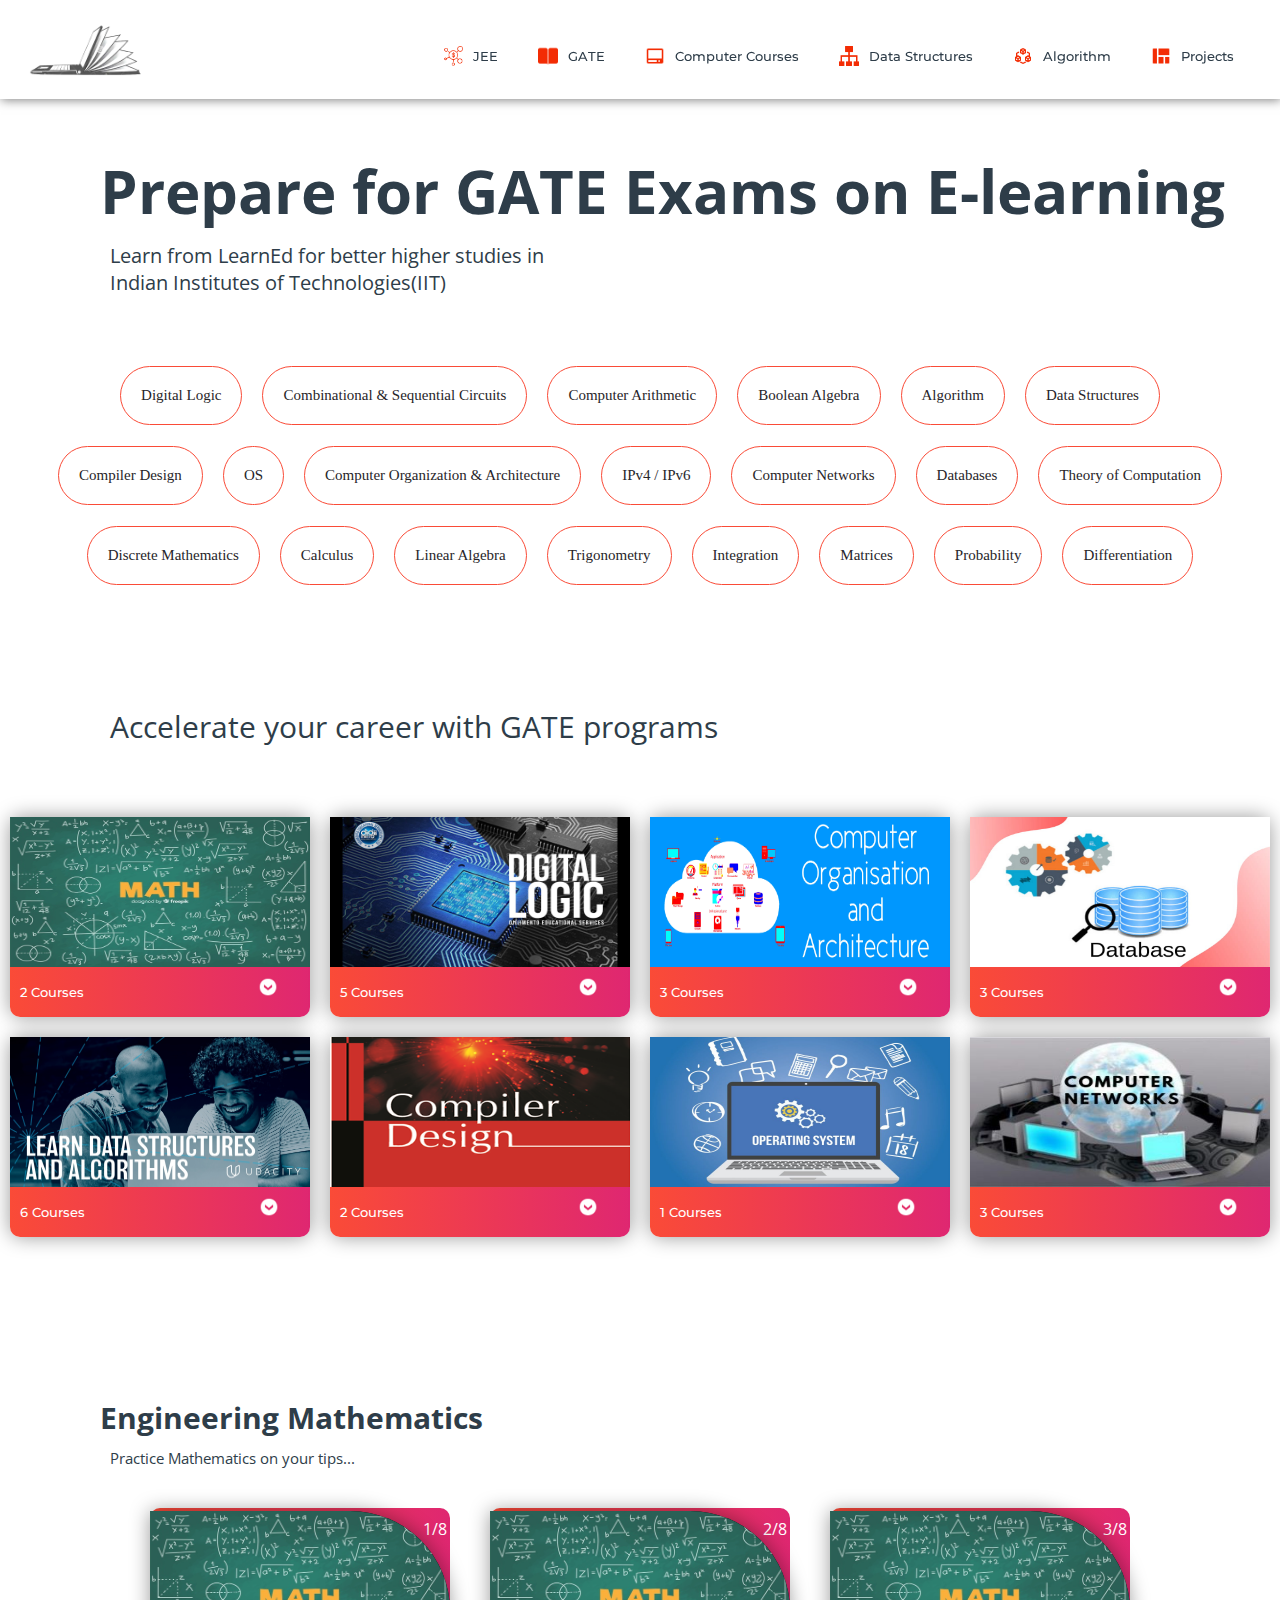
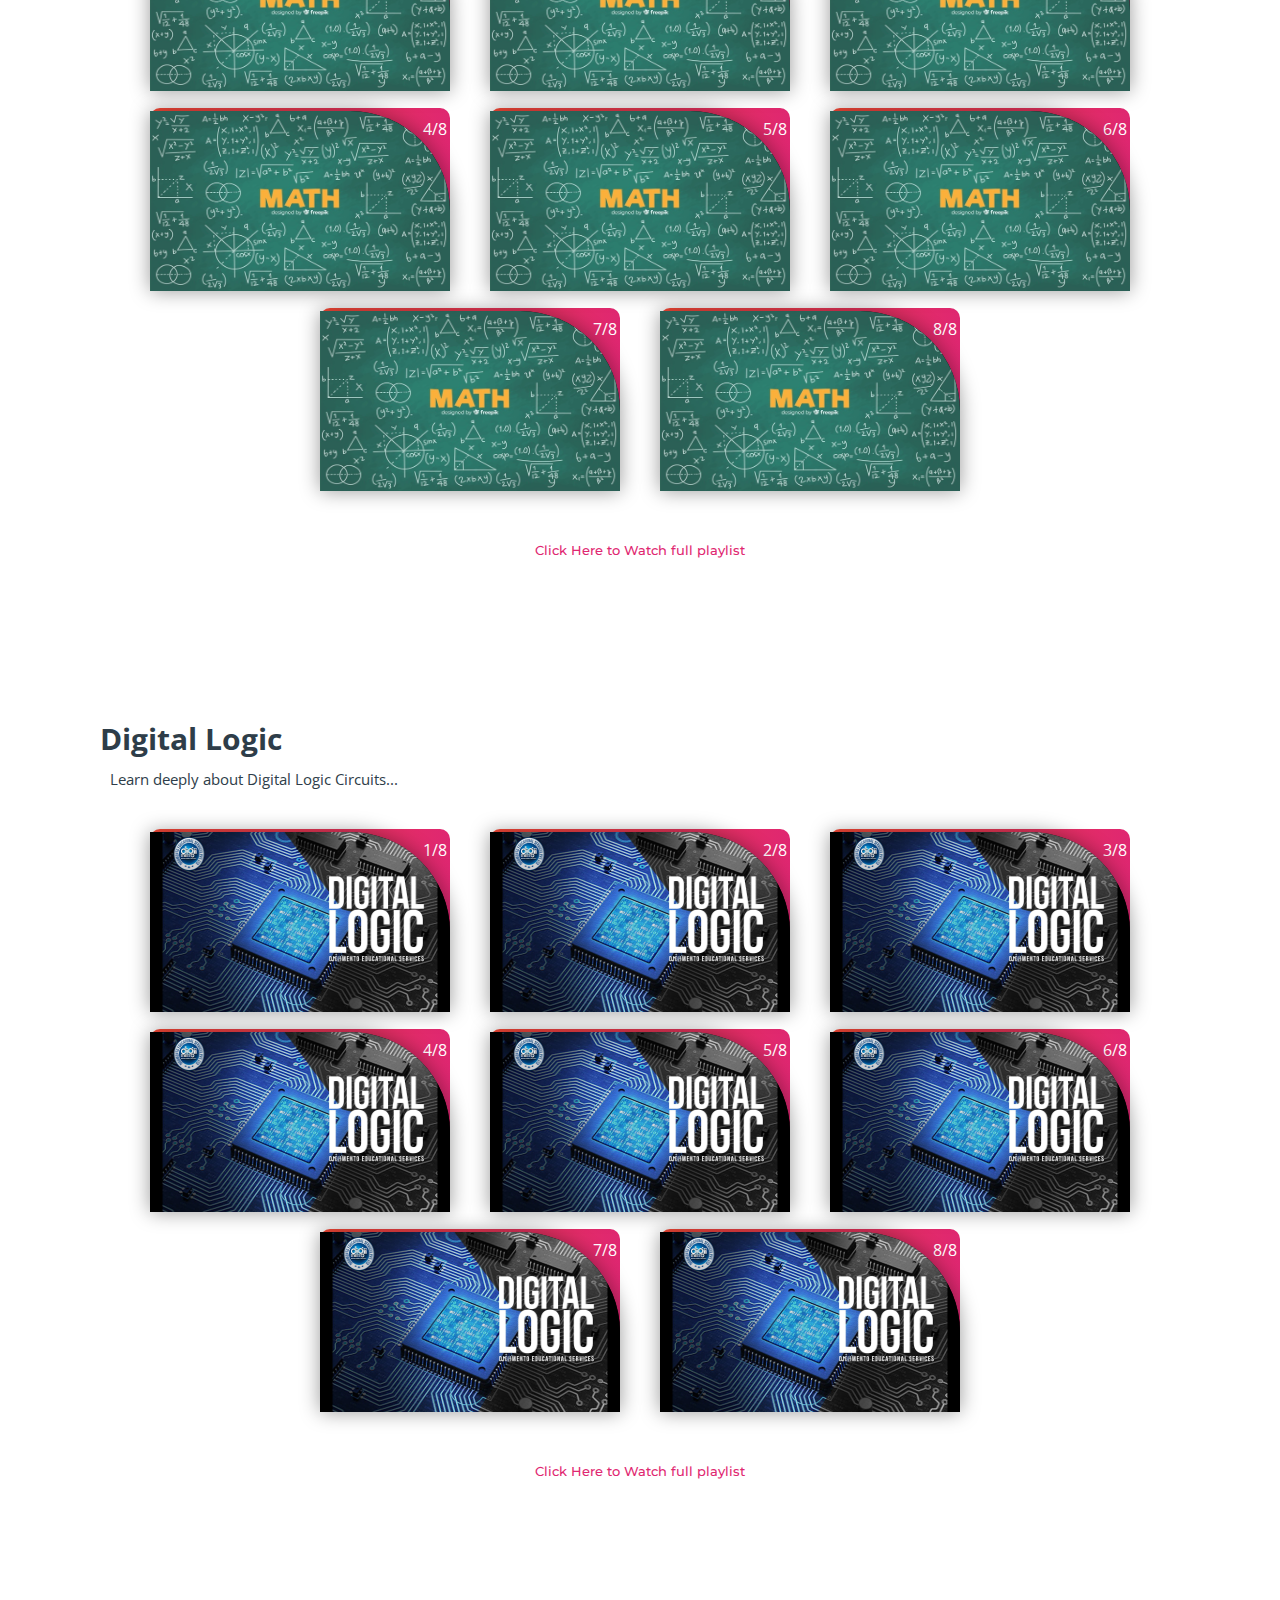
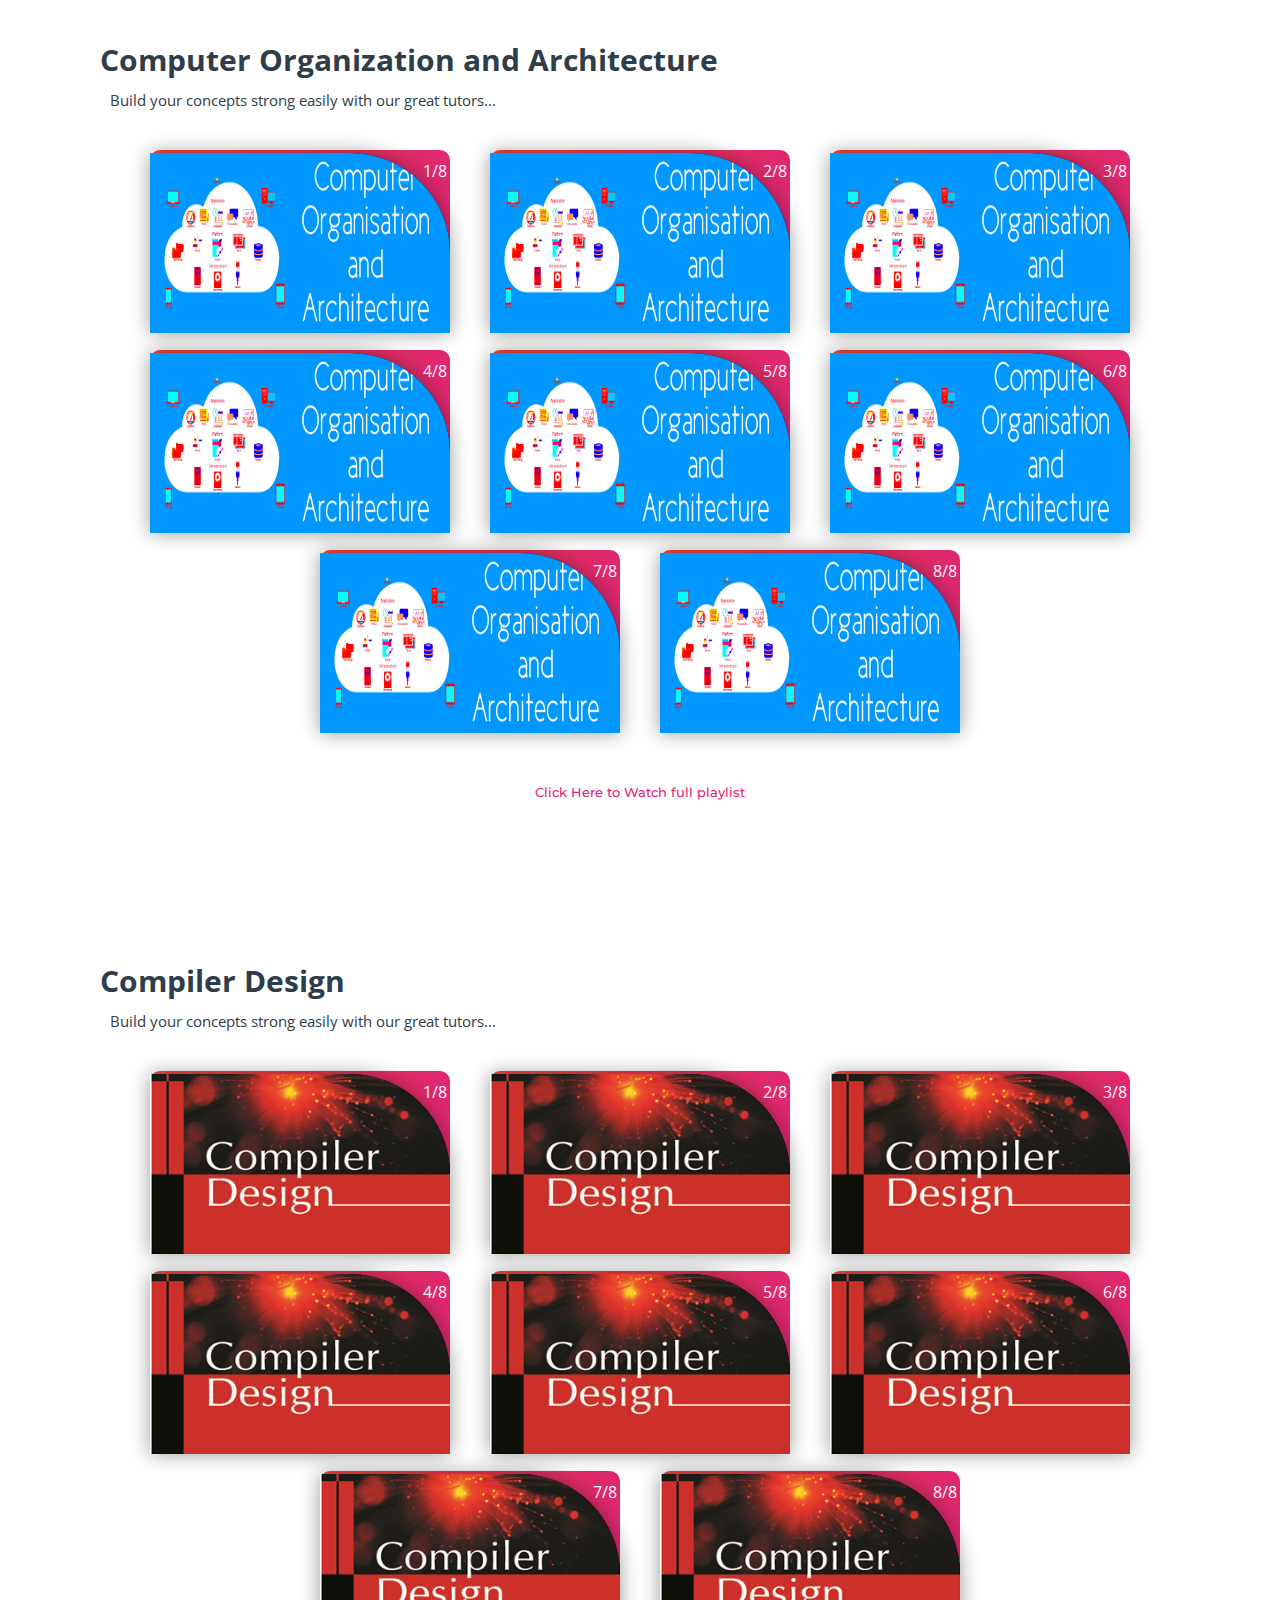
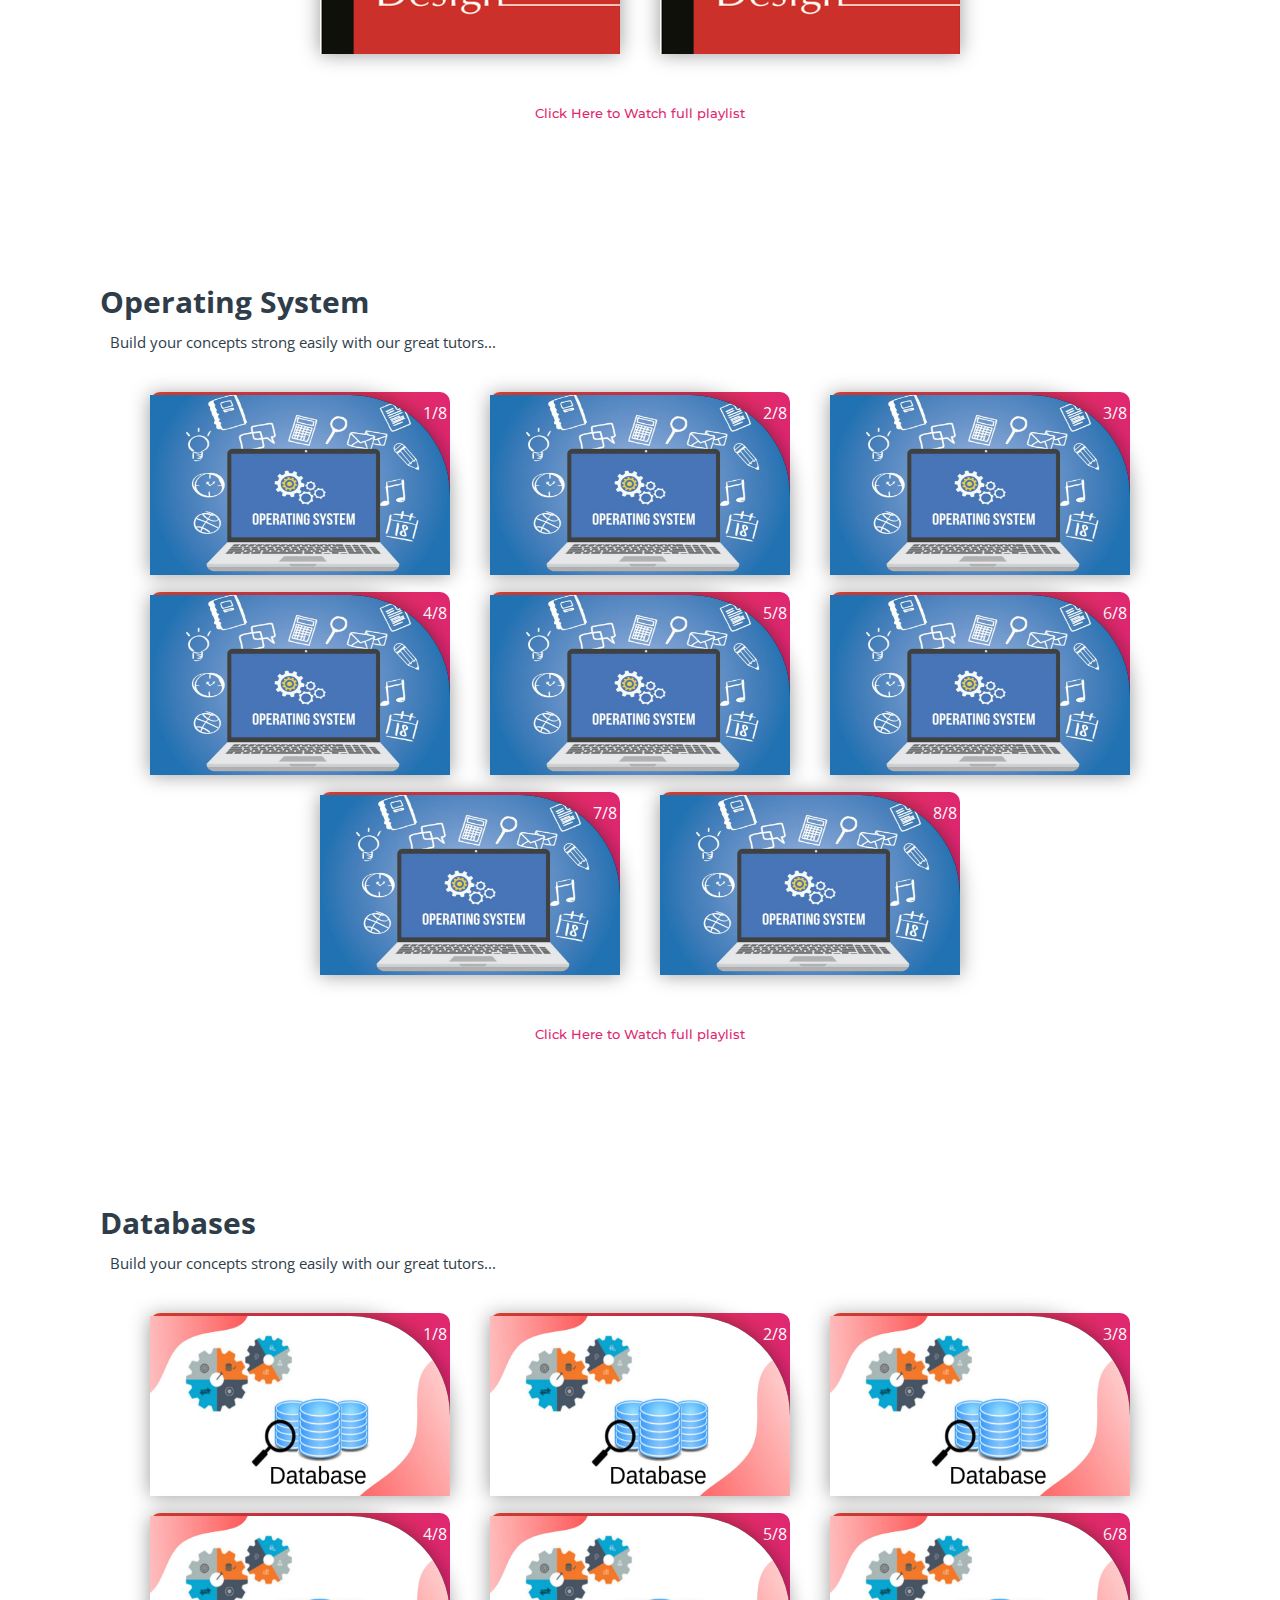
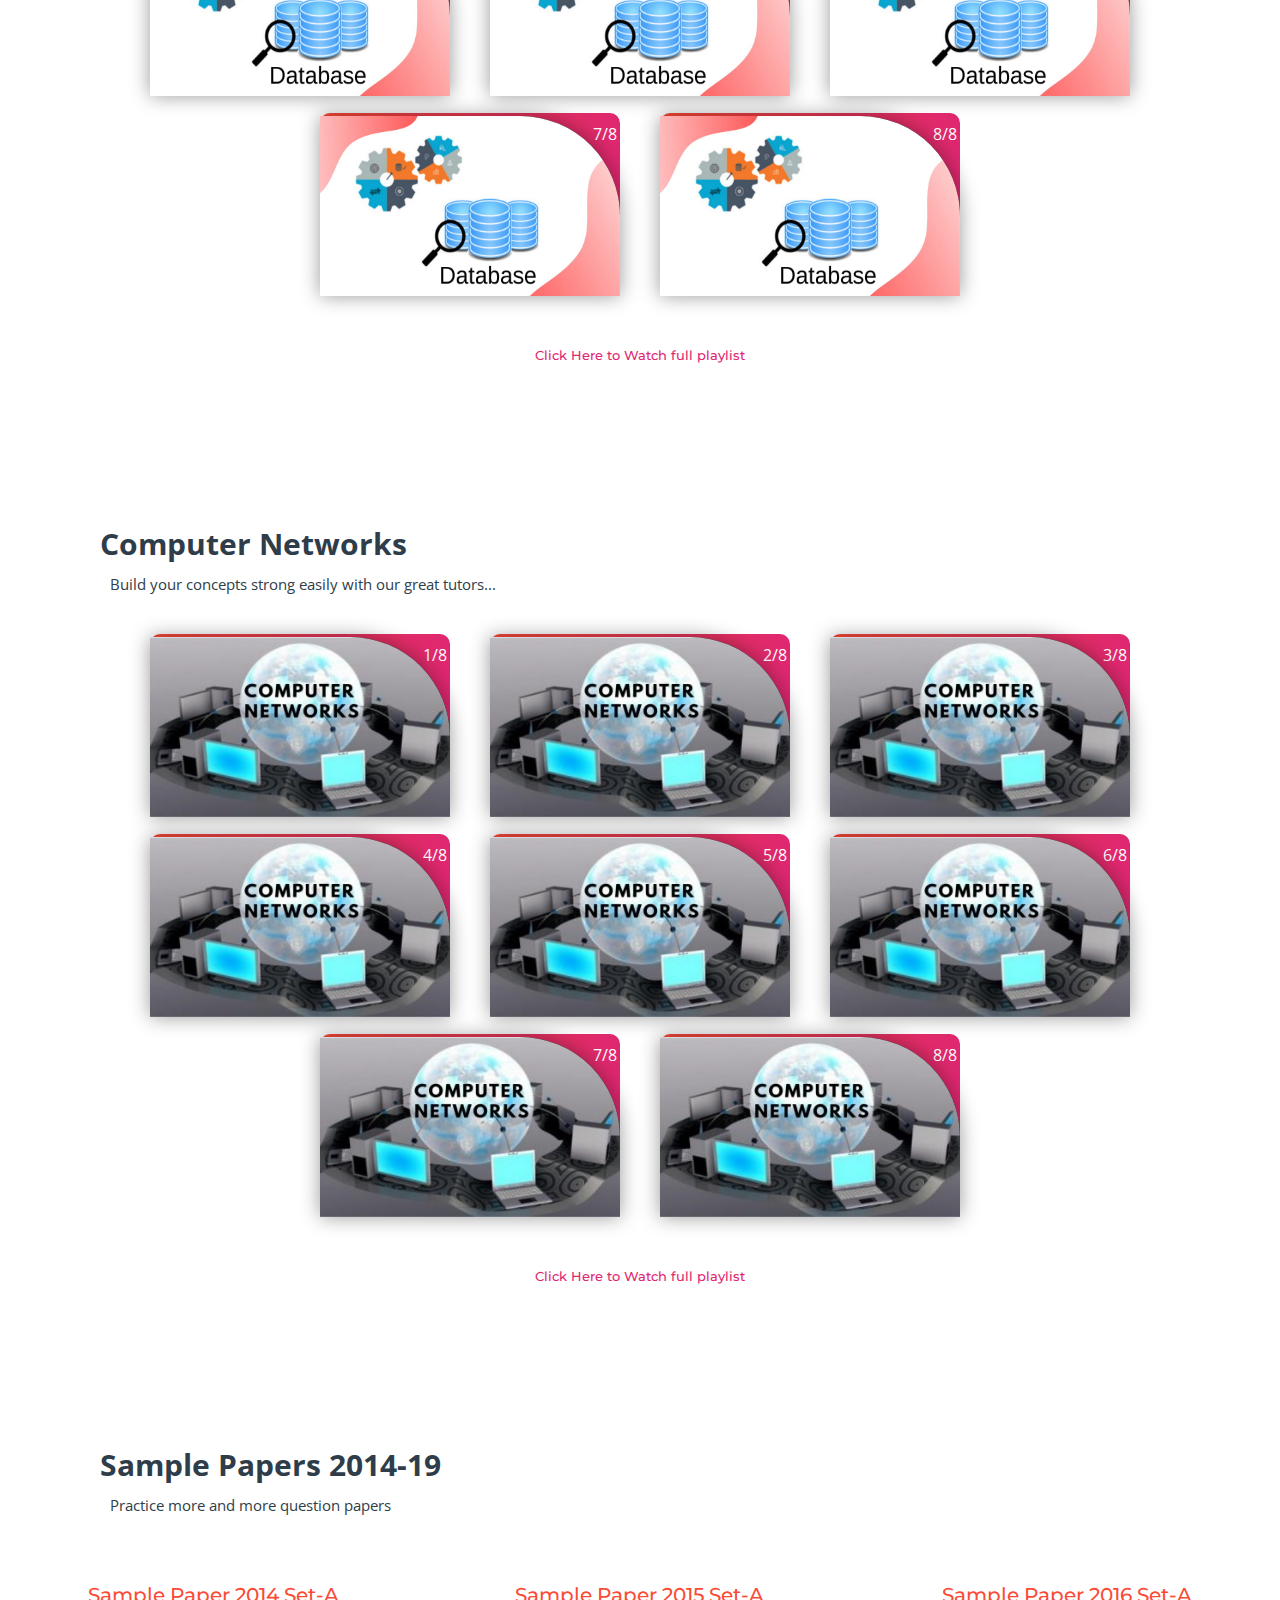
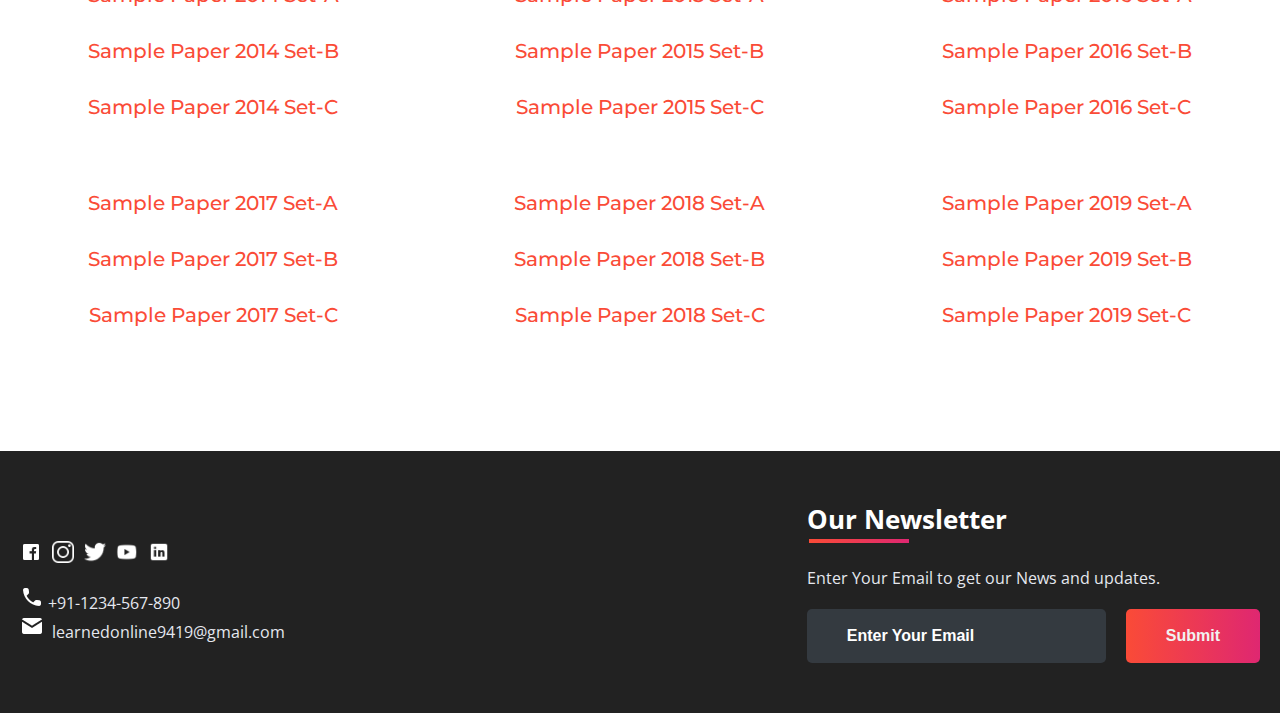
<file: subjects/gate.html>
<!DOCTYPE html>
<html>
<head>
	<link rel="shortcut icon" type="../images/1234b.png" href="images\1234b.png">
	<title>Prepare for GATE on E-learning</title>
	<link rel="stylesheet" type="text/css" href="subjects.css">
	<script type="text/javascript" src="../script.js"></script>
</head>
<body>

<!-- NAVIGATION -->
	<header>
		<div class="nav" id="nav">
			<div id="learned-logo">
				<a href="../index.html"><img src="../images/1234b.png" style="width: 120px;"></a></div>
			<div class="switch-tab" id="switch-tab" onclick="switchTAB()"><img src="../images/icon/menu.png"></div>
			<ul id="list-switch">
				<li><a href="jee.html"><img src="../images/courses/d1.png" class="icon">JEE</a></li>
				<li><a href="#"><img src="../images/courses/paper.png" class="icon">GATE</a></li>
				<li><a href="computer_courses.html"><img src="../images/courses/computer.png" class="icon">Computer Courses</a></li>
				<li><a href="computer_courses.html#data"><img src="../images/courses/data.png" class="icon">Data Structures</a></li>
				<li><a href="computer_courses.html#algo"><img src="../images/courses/algo.png" class="icon">Algorithm</a></li>
				<li><a href="computer_courses.html#projects"><img src="../images/courses/projects.png" class="icon">Projects</a></li>
			</ul>
			<div class="search" id="search-switch">
				<input type="text" placeholder="Search" class="srch"><button id="srchbtn"><img src="../images/icon/search.png"></button>
			</div>
		</div>
	</header>


<!-- Main Title of the Page -->
	<div class="title">
		<span>Prepare for GATE Exams on E-learning</span>
		<div class="shortdesc">
			<p>Learn from LearnEd for better higher studies in<br> Indian Institutes of Technologies(IIT)</p>
		</div>
	</div>


<!-- Some KeyWords related to topic -->
	<div class="course">
		<div class="cbox">
		<div class="det"><a href="#digital">Digital Logic</a></div>
		<div class="det"><a href="https://en.wikipedia.org/wiki/Sequential_logic" target="_blank">Combinational & Sequential Circuits</a></div>
		<div class="det"><a href="https://en.wikipedia.org/wiki/ALU" target="_blank">Computer Arithmetic</a></div>
		<div class="det"><a href="https://en.wikipedia.org/wiki/Boolean_algebra" target="_blank">Boolean Algebra</a></div>
		<div class="det"><a href="computer_courses.html#algo">Algorithm</a></div>
		<div class="det"><a href="computer_courses.html#data">Data Structures</a></div>
		</div>
		<div class="cbox">
		<div class="det"><a href="#compiler">Compiler Design</a></div>
		<div class="det"><a href="#os">OS</a></div>
		<div class="det"><a href="#coaa">Computer Organization & Architecture</a></div>
		<div class="det"><a href="https://en.wikipedia.org/wiki/IPv4" target="_blank">IPv4 / IPv6</a></div>
		<div class="det"><a href="#cn">Computer Networks</a></div>
		<div class="det"><a href="#database">Databases</a></div>
		<div class="det"><a href="https://en.wikipedia.org/wiki/Theory_of_computation" target="_blank">Theory of Computation</a></div>
		</div>
		<div class="cbox">
		<div class="det"><a href="#math">Discrete Mathematics</a></div>
		<div class="det"><a href="#math">Calculus</a></div>
		<div class="det"><a href="#math">Linear Algebra</a></div>
		<div class="det"><a href="#math">Trigonometry</a></div>
		<div class="det"><a href="#math">Integration</a></div>
		<div class="det"><a href="#math">Matrices</a></div>
		<div class="det"><a href="#math">Probability</a></div>
		<div class="det"><a href="#math">Differentiation</a></div>
		</div>
	</div>


<!-- Courses Available -->
	<div class="inbt">
		Accelerate your career with GATE programs
	</div>

	<div class="ccard">
	<center>
		<div class="ccardbox">
			<div class="dcard">
				<div class="fpart"><img src="../images/courses/math.jpg"></div>
				<a href="#math"><div class="spart">2 Courses <img src="../images/icon/dropdown.png"></div></a>
			</div>
			<div class="dcard">
				<div class="fpart"><img src="../images/courses/digital.jpg"></div>
				<a href="#digital"><div class="spart">5 Courses <img src="../images/icon/dropdown.png"></div></a>
			</div>
			<div class="dcard">
				<div class="fpart"><img src="../images/courses/coaa.jpg"></div>
				<a href="#coaa"><div class="spart">3 Courses <img src="../images/icon/dropdown.png"></div></a>
			</div>
			<div class="dcard">
				<div class="fpart"><img src="../images/courses/database.jpg"></div>
				<a href="#database"><div class="spart">3 Courses <img src="../images/icon/dropdown.png"></div></a>
			</div>
			<div class="dcard">
				<div class="fpart"><img src="../images/courses/data-algo.jpg"></div>
				<a href="computer_courses.html#data"><div class="spart">6 Courses <img src="../images/icon/dropdown.png"></div></a>
			</div>
			<div class="dcard">
				<div class="fpart"><img src="../images/courses/compiler.jpg"></div>
				<a href="#compiler"><div class="spart">2 Courses <img src="../images/icon/dropdown.png"></div></a>
			</div>
			<div class="dcard">
				<div class="fpart"><img src="../images/courses/os.jpg"></div>
				<a href="#os"><div class="spart">1 Courses <img src="../images/icon/dropdown.png"></div></a>
			</div>
			<div class="dcard">
				<div class="fpart"><img src="../images/courses/cn.jpg"></div>
				<a href="#cn"><div class="spart">3 Courses <img src="../images/icon/dropdown.png"></div></a>
			</div>
		</div>
	</center>
	</div>


<!-- Videos on ENGINEERING MATHEMATICS Lectures -->

	<div class="title2" id="math">
		<span>Engineering Mathematics</span>
		<div class="shortdesc2">
			<p>Practice Mathematics on your tips...</p>
		</div>
	</div>
	
	<center>
		<div class="ccardbox2">
			<div class="dcard2"><span class="tag" >1/8</span>
				<div class="fpart2"><img src="../images/courses/math.jpg">
					<iframe src="https://www.youtube.com/embed/xxGyTHWrHZg" frameborder="0" allow="accelerometer; autoplay; encrypted-media; gyroscope; picture-in-picture" allowfullscreen></iframe>
				</div>
			</div>
			<div class="dcard2"><span class="tag" >2/8</span>
				<div class="fpart2"><img src="../images/courses/math.jpg">
					<iframe src="https://www.youtube.com/embed/xxGyTHWrHZg" frameborder="0" allow="accelerometer; autoplay; encrypted-media; gyroscope; picture-in-picture" allowfullscreen></iframe>
				</div>
			</div>
			<div class="dcard2"><span class="tag" >3/8</span>
				<div class="fpart2"><img src="../images/courses/math.jpg">
					<iframe src="https://www.youtube.com/embed/xxGyTHWrHZg" frameborder="0" allow="accelerometer; autoplay; encrypted-media; gyroscope; picture-in-picture" allowfullscreen></iframe>
				</div>
			</div>
			<div class="dcard2"><span class="tag" >4/8</span>
				<div class="fpart2"><img src="../images/courses/math.jpg">
					<iframe src="https://www.youtube.com/embed/xxGyTHWrHZg" frameborder="0" allow="accelerometer; autoplay; encrypted-media; gyroscope; picture-in-picture" allowfullscreen></iframe>
				</div>
			</div>
		
			<div class="dcard2"><span class="tag" >5/8</span>
				<div class="fpart2"><img src="../images/courses/math.jpg">
					<iframe src="https://www.youtube.com/embed/xxGyTHWrHZg" frameborder="0" allow="accelerometer; autoplay; encrypted-media; gyroscope; picture-in-picture" allowfullscreen></iframe>
				</div>
			</div>
			<div class="dcard2"><span class="tag" >6/8</span>
				<div class="fpart2"><img src="../images/courses/math.jpg">
					<iframe src="https://www.youtube.com/embed/xxGyTHWrHZg" frameborder="0" allow="accelerometer; autoplay; encrypted-media; gyroscope; picture-in-picture" allowfullscreen></iframe>
				</div>
			</div>
			<div class="dcard2"><span class="tag" >7/8</span>
				<div class="fpart2"><img src="../images/courses/math.jpg">
					<iframe src="https://www.youtube.com/embed/xxGyTHWrHZg" frameborder="0" allow="accelerometer; autoplay; encrypted-media; gyroscope; picture-in-picture" allowfullscreen></iframe>
				</div>
			</div>
			<div class="dcard2"><span class="tag" >8/8</span>
				<div class="fpart2"><img src="../images/courses/math.jpg">
					<iframe src="https://www.youtube.com/embed/xxGyTHWrHZg" frameborder="0" allow="accelerometer; autoplay; encrypted-media; gyroscope; picture-in-picture" allowfullscreen></iframe>
				</div>
			</div>
		</div>
	</center>
<br><br>
	<div class="click-me">
		<a href="https://www.youtube.com/watch?v=xxGyTHWrHZg" target="_blank">Click Here to Watch full playlist</a>
	</div>



<!-- Videos on DIGITAL LOGIC Lectures -->

	<div class="title2" id="digital">
		<span>Digital Logic</span>
		<div class="shortdesc2">
			<p>Learn deeply about Digital Logic Circuits...</p>
		</div>
	</div>
	<center>
		<div class="ccardbox2">
			<div class="dcard2"><span class="tag" >1/8</span>
				<div class="fpart2"><img src="../images/courses/digital.jpg">
					<iframe src="https://www.youtube.com/embed/-M7oIM8hKSU" frameborder="0" allow="accelerometer; autoplay; encrypted-media; gyroscope; picture-in-picture" allowfullscreen></iframe>
				</div>
			</div>
			<div class="dcard2"><span class="tag" >2/8</span>
				<div class="fpart2"><img src="../images/courses/digital.jpg">
					<iframe src="https://www.youtube.com/embed/-M7oIM8hKSU" frameborder="0" allow="accelerometer; autoplay; encrypted-media; gyroscope; picture-in-picture" allowfullscreen></iframe>
				</div>
			</div>
			<div class="dcard2"><span class="tag" >3/8</span>
				<div class="fpart2"><img src="../images/courses/digital.jpg">
					<iframe src="https://www.youtube.com/embed/-M7oIM8hKSU" frameborder="0" allow="accelerometer; autoplay; encrypted-media; gyroscope; picture-in-picture" allowfullscreen></iframe>
				</div>
			</div>
			<div class="dcard2"><span class="tag" >4/8</span>
				<div class="fpart2"><img src="../images/courses/digital.jpg">
					<iframe src="https://www.youtube.com/embed/-M7oIM8hKSU" frameborder="0" allow="accelerometer; autoplay; encrypted-media; gyroscope; picture-in-picture" allowfullscreen></iframe>
				</div>
			</div>
		
			<div class="dcard2"><span class="tag" >5/8</span>
				<div class="fpart2"><img src="../images/courses/digital.jpg">
					<iframe src="https://www.youtube.com/embed/-M7oIM8hKSU" frameborder="0" allow="accelerometer; autoplay; encrypted-media; gyroscope; picture-in-picture" allowfullscreen></iframe>
				</div>
			</div>
			<div class="dcard2"><span class="tag" >6/8</span>
				<div class="fpart2"><img src="../images/courses/digital.jpg">
					<iframe src="https://www.youtube.com/embed/-M7oIM8hKSU" frameborder="0" allow="accelerometer; autoplay; encrypted-media; gyroscope; picture-in-picture" allowfullscreen></iframe>
				</div>
			</div>
			<div class="dcard2"><span class="tag" >7/8</span>
				<div class="fpart2"><img src="../images/courses/digital.jpg">
					<iframe src="https://www.youtube.com/embed/-M7oIM8hKSU" frameborder="0" allow="accelerometer; autoplay; encrypted-media; gyroscope; picture-in-picture" allowfullscreen></iframe>
				</div>
			</div>
			<div class="dcard2"><span class="tag" >8/8</span>
				<div class="fpart2"><img src="../images/courses/digital.jpg">
					<iframe src="https://www.youtube.com/embed/-M7oIM8hKSU" frameborder="0" allow="accelerometer; autoplay; encrypted-media; gyroscope; picture-in-picture" allowfullscreen></iframe>
				</div>
			</div>
		</div>
	</center>
<br><br>
	<div class="click-me">
		<a href="https://youtu.be/-M7oIM8hKSU" target="_blank">Click Here to Watch full playlist</a>
	</div>



<!-- Videos on COMPUTER ORGANIZATION and ARCHITECTURE Lectures -->

	<div class="title2" id="coaa">
		<span>Computer Organization and Architecture</span>
		<div class="shortdesc2">
			<p>Build your concepts strong easily with our great tutors...</p>
		</div>
	</div>
	<center>
		<div class="ccardbox2">
			<div class="dcard2"><span class="tag" >1/8</span>
				<div class="fpart2"><img src="../images/courses/coaa.jpg">
					<iframe src="https://www.youtube.com/embed/q6oiRtKTpX4" frameborder="0" allow="accelerometer; autoplay; encrypted-media; gyroscope; picture-in-picture" allowfullscreen></iframe>
				</div>
			</div>
			<div class="dcard2"><span class="tag" >2/8</span>
				<div class="fpart2"><img src="../images/courses/coaa.jpg">
					<iframe src="https://www.youtube.com/embed/q6oiRtKTpX4" frameborder="0" allow="accelerometer; autoplay; encrypted-media; gyroscope; picture-in-picture" allowfullscreen></iframe>
				</div>
			</div>
			<div class="dcard2"><span class="tag" >3/8</span>
				<div class="fpart2"><img src="../images/courses/coaa.jpg">
					<iframe src="https://www.youtube.com/embed/q6oiRtKTpX4" frameborder="0" allow="accelerometer; autoplay; encrypted-media; gyroscope; picture-in-picture" allowfullscreen></iframe>
				</div>
			</div>
			<div class="dcard2"><span class="tag" >4/8</span>
				<div class="fpart2"><img src="../images/courses/coaa.jpg">
					<iframe src="https://www.youtube.com/embed/q6oiRtKTpX4" frameborder="0" allow="accelerometer; autoplay; encrypted-media; gyroscope; picture-in-picture" allowfullscreen></iframe>
				</div>
			</div>
		
			<div class="dcard2"><span class="tag" >5/8</span>
				<div class="fpart2"><img src="../images/courses/coaa.jpg">
					<iframe src="https://www.youtube.com/embed/q6oiRtKTpX4" frameborder="0" allow="accelerometer; autoplay; encrypted-media; gyroscope; picture-in-picture" allowfullscreen></iframe>
				</div>
			</div>
			<div class="dcard2"><span class="tag" >6/8</span>
				<div class="fpart2"><img src="../images/courses/coaa.jpg">
					<iframe src="https://www.youtube.com/embed/q6oiRtKTpX4" frameborder="0" allow="accelerometer; autoplay; encrypted-media; gyroscope; picture-in-picture" allowfullscreen></iframe>
				</div>
			</div>
			<div class="dcard2"><span class="tag" >7/8</span>
				<div class="fpart2"><img src="../images/courses/coaa.jpg">
					<iframe src="https://www.youtube.com/embed/q6oiRtKTpX4" frameborder="0" allow="accelerometer; autoplay; encrypted-media; gyroscope; picture-in-picture" allowfullscreen></iframe>
				</div>
			</div>
			<div class="dcard2"><span class="tag" >8/8</span>
				<div class="fpart2"><img src="../images/courses/coaa.jpg">
					<iframe src="https://www.youtube.com/embed/q6oiRtKTpX4" frameborder="0" allow="accelerometer; autoplay; encrypted-media; gyroscope; picture-in-picture" allowfullscreen></iframe>
				</div>
			</div>
		</div>
	</center>
<br><br>
	<div class="click-me">
		<a href="https://youtu.be/q6oiRtKTpX4" target="_blank">Click Here to Watch full playlist</a>
	</div>



<!-- Videos on COMPILER Lectures -->

	<div class="title2" id="compiler">
		<span>Compiler Design</span>
		<div class="shortdesc2">
			<p>Build your concepts strong easily with our great tutors...</p>
		</div>
	</div>
	<center>
		<div class="ccardbox2">
			<div class="dcard2"><span class="tag" >1/8</span>
				<div class="fpart2"><img src="../images/courses/compiler.jpg">
					<iframe src="https://www.youtube.com/embed/yNZIhF6pxjM" frameborder="0" allow="accelerometer; autoplay; encrypted-media; gyroscope; picture-in-picture" allowfullscreen></iframe>
				</div>
			</div>
			<div class="dcard2"><span class="tag" >2/8</span>
				<div class="fpart2"><img src="../images/courses/compiler.jpg">
					<iframe src="https://www.youtube.com/embed/yNZIhF6pxjM" frameborder="0" allow="accelerometer; autoplay; encrypted-media; gyroscope; picture-in-picture" allowfullscreen></iframe>
				</div>
			</div>
			<div class="dcard2"><span class="tag" >3/8</span>
				<div class="fpart2"><img src="../images/courses/compiler.jpg">
					<iframe src="https://www.youtube.com/embed/yNZIhF6pxjM" frameborder="0" allow="accelerometer; autoplay; encrypted-media; gyroscope; picture-in-picture" allowfullscreen></iframe>
				</div>
			</div>
			<div class="dcard2"><span class="tag" >4/8</span>
				<div class="fpart2"><img src="../images/courses/compiler.jpg">
					<iframe src="https://www.youtube.com/embed/yNZIhF6pxjM" frameborder="0" allow="accelerometer; autoplay; encrypted-media; gyroscope; picture-in-picture" allowfullscreen></iframe>
				</div>
			</div>
		
			<div class="dcard2"><span class="tag" >5/8</span>
				<div class="fpart2"><img src="../images/courses/compiler.jpg">
					<iframe src="https://www.youtube.com/embed/yNZIhF6pxjM" frameborder="0" allow="accelerometer; autoplay; encrypted-media; gyroscope; picture-in-picture" allowfullscreen></iframe>
				</div>
			</div>
			<div class="dcard2"><span class="tag" >6/8</span>
				<div class="fpart2"><img src="../images/courses/compiler.jpg">
					<iframe src="https://www.youtube.com/embed/yNZIhF6pxjM" frameborder="0" allow="accelerometer; autoplay; encrypted-media; gyroscope; picture-in-picture" allowfullscreen></iframe>
				</div>
			</div>
			<div class="dcard2"><span class="tag" >7/8</span>
				<div class="fpart2"><img src="../images/courses/compiler.jpg">
					<iframe src="https://www.youtube.com/embed/yNZIhF6pxjM" frameborder="0" allow="accelerometer; autoplay; encrypted-media; gyroscope; picture-in-picture" allowfullscreen></iframe>
				</div>
			</div>
			<div class="dcard2"><span class="tag" >8/8</span>
				<div class="fpart2"><img src="../images/courses/compiler.jpg">
					<iframe src="https://www.youtube.com/embed/yNZIhF6pxjM" frameborder="0" allow="accelerometer; autoplay; encrypted-media; gyroscope; picture-in-picture" allowfullscreen></iframe>
				</div>
			</div>
		</div>
	</center>
<br><br>
	<div class="click-me">
		<a href="https://youtu.be/yNZIhF6pxjM" target="_blank">Click Here to Watch full playlist</a>
	</div>



<!-- Videos on OPERATING SYSTEM Lectures -->


<div class="title2" id="os">
		<span>Operating System</span>
		<div class="shortdesc2">
			<p>Build your concepts strong easily with our great tutors...</p>
		</div>
	</div>
	<center>
		<div class="ccardbox2">
			<div class="dcard2"><span class="tag" >1/8</span>
				<div class="fpart2"><img src="../images/courses/os.jpg">
					<iframe src="https://www.youtube.com/embed/vBURTt97EkA" frameborder="0" allow="accelerometer; autoplay; encrypted-media; gyroscope; picture-in-picture" allowfullscreen></iframe>
				</div>
			</div>
			<div class="dcard2"><span class="tag" >2/8</span>
				<div class="fpart2"><img src="../images/courses/os.jpg">
					<iframe src="https://www.youtube.com/embed/vBURTt97EkA" frameborder="0" allow="accelerometer; autoplay; encrypted-media; gyroscope; picture-in-picture" allowfullscreen></iframe>
				</div>
			</div>
			<div class="dcard2"><span class="tag" >3/8</span>
				<div class="fpart2"><img src="../images/courses/os.jpg">
					<iframe src="https://www.youtube.com/embed/vBURTt97EkA" frameborder="0" allow="accelerometer; autoplay; encrypted-media; gyroscope; picture-in-picture" allowfullscreen></iframe>
				</div>
			</div>
			<div class="dcard2"><span class="tag" >4/8</span>
				<div class="fpart2"><img src="../images/courses/os.jpg">
					<iframe src="https://www.youtube.com/embed/vBURTt97EkA" frameborder="0" allow="accelerometer; autoplay; encrypted-media; gyroscope; picture-in-picture" allowfullscreen></iframe>
				</div>
			</div>
		
			<div class="dcard2"><span class="tag" >5/8</span>
				<div class="fpart2"><img src="../images/courses/os.jpg">
					<iframe src="https://www.youtube.com/embed/vBURTt97EkA" frameborder="0" allow="accelerometer; autoplay; encrypted-media; gyroscope; picture-in-picture" allowfullscreen></iframe>
				</div>
			</div>
			<div class="dcard2"><span class="tag" >6/8</span>
				<div class="fpart2"><img src="../images/courses/os.jpg">
					<iframe src="https://www.youtube.com/embed/vBURTt97EkA" frameborder="0" allow="accelerometer; autoplay; encrypted-media; gyroscope; picture-in-picture" allowfullscreen></iframe>
				</div>
			</div>
			<div class="dcard2"><span class="tag" >7/8</span>
				<div class="fpart2"><img src="../images/courses/os.jpg">
					<iframe src="https://www.youtube.com/embed/vBURTt97EkA" frameborder="0" allow="accelerometer; autoplay; encrypted-media; gyroscope; picture-in-picture" allowfullscreen></iframe>
				</div>
			</div>
			<div class="dcard2"><span class="tag" >8/8</span>
				<div class="fpart2"><img src="../images/courses/os.jpg">
					<iframe src="https://www.youtube.com/embed/vBURTt97EkA" frameborder="0" allow="accelerometer; autoplay; encrypted-media; gyroscope; picture-in-picture" allowfullscreen></iframe>
				</div>
			</div>
		</div>
	</center>

<br><br>
	<div class="click-me">
		<a href="https://youtu.be/vBURTt97EkA" target="_blank">Click Here to Watch full playlist</a>
	</div>


<!-- Videos on DATABASE Lectures -->

<div class="title2" id="database">
		<span>Databases</span>
		<div class="shortdesc2">
			<p>Build your concepts strong easily with our great tutors...</p>
		</div>
	</div>
	<center>
		<div class="ccardbox2">
			<div class="dcard2"><span class="tag" >1/8</span>
				<div class="fpart2"><img src="../images/courses/database.jpg">
					<iframe src="https://www.youtube.com/embed/wR0jg0eQsZA" frameborder="0" allow="accelerometer; autoplay; encrypted-media; gyroscope; picture-in-picture" allowfullscreen></iframe>
				</div>
			</div>
			<div class="dcard2"><span class="tag" >2/8</span>
				<div class="fpart2"><img src="../images/courses/database.jpg">
					<iframe src="https://www.youtube.com/embed/wR0jg0eQsZA" frameborder="0" allow="accelerometer; autoplay; encrypted-media; gyroscope; picture-in-picture" allowfullscreen></iframe>
				</div>
			</div>
			<div class="dcard2"><span class="tag" >3/8</span>
				<div class="fpart2"><img src="../images/courses/database.jpg">
					<iframe src="https://www.youtube.com/embed/wR0jg0eQsZA" frameborder="0" allow="accelerometer; autoplay; encrypted-media; gyroscope; picture-in-picture" allowfullscreen></iframe>
				</div>
			</div>
			<div class="dcard2"><span class="tag" >4/8</span>
				<div class="fpart2"><img src="../images/courses/database.jpg">
					<iframe src="https://www.youtube.com/embed/wR0jg0eQsZA" frameborder="0" allow="accelerometer; autoplay; encrypted-media; gyroscope; picture-in-picture" allowfullscreen></iframe>
				</div>
			</div>
		
			<div class="dcard2"><span class="tag" >5/8</span>
				<div class="fpart2"><img src="../images/courses/database.jpg">
					<iframe src="https://www.youtube.com/embed/wR0jg0eQsZA" frameborder="0" allow="accelerometer; autoplay; encrypted-media; gyroscope; picture-in-picture" allowfullscreen></iframe>
				</div>
			</div>
			<div class="dcard2"><span class="tag" >6/8</span>
				<div class="fpart2"><img src="../images/courses/database.jpg">
					<iframe src="https://www.youtube.com/embed/wR0jg0eQsZA" frameborder="0" allow="accelerometer; autoplay; encrypted-media; gyroscope; picture-in-picture" allowfullscreen></iframe>
				</div>
			</div>
			<div class="dcard2"><span class="tag" >7/8</span>
				<div class="fpart2"><img src="../images/courses/database.jpg">
					<iframe src="https://www.youtube.com/embed/wR0jg0eQsZA" frameborder="0" allow="accelerometer; autoplay; encrypted-media; gyroscope; picture-in-picture" allowfullscreen></iframe>
				</div>
			</div>
			<div class="dcard2"><span class="tag" >8/8</span>
				<div class="fpart2"><img src="../images/courses/database.jpg">
					<iframe src="https://www.youtube.com/embed/wR0jg0eQsZA" frameborder="0" allow="accelerometer; autoplay; encrypted-media; gyroscope; picture-in-picture" allowfullscreen></iframe>
				</div>
			</div>
		</div>
	</center>
<br><br>
	<div class="click-me">
		<a href="https://youtu.be/wR0jg0eQsZA" target="_blank">Click Here to Watch full playlist</a>
	</div>



<!-- Videos on COMPUTER NETWORKS Lectures -->

<div class="title2" id="cn">
		<span>Computer Networks</span>
		<div class="shortdesc2">
			<p>Build your concepts strong easily with our great tutors...</p>
		</div>
	</div>
	<center>
		<div class="ccardbox2">
			<div class="dcard2"><span class="tag" >1/8</span>
				<div class="fpart2"><img src="../images/courses/cn.jpg">
					<iframe src="https://www.youtube.com/embed/qiQR5rTSshw" frameborder="0" allow="accelerometer; autoplay; encrypted-media; gyroscope; picture-in-picture" allowfullscreen></iframe>
				</div>
			</div>
			<div class="dcard2"><span class="tag" >2/8</span>
				<div class="fpart2"><img src="../images/courses/cn.jpg">
					<iframe src="https://www.youtube.com/embed/qiQR5rTSshw" frameborder="0" allow="accelerometer; autoplay; encrypted-media; gyroscope; picture-in-picture" allowfullscreen></iframe>
				</div>
			</div>
			<div class="dcard2"><span class="tag" >3/8</span>
				<div class="fpart2"><img src="../images/courses/cn.jpg">
					<iframe src="https://www.youtube.com/embed/qiQR5rTSshw" frameborder="0" allow="accelerometer; autoplay; encrypted-media; gyroscope; picture-in-picture" allowfullscreen></iframe>
				</div>
			</div>
			<div class="dcard2"><span class="tag" >4/8</span>
				<div class="fpart2"><img src="../images/courses/cn.jpg">
					<iframe src="https://www.youtube.com/embed/qiQR5rTSshw" frameborder="0" allow="accelerometer; autoplay; encrypted-media; gyroscope; picture-in-picture" allowfullscreen></iframe>
				</div>
			</div>
		
			<div class="dcard2"><span class="tag" >5/8</span>
				<div class="fpart2"><img src="../images/courses/cn.jpg">
					<iframe src="https://www.youtube.com/embed/qiQR5rTSshw" frameborder="0" allow="accelerometer; autoplay; encrypted-media; gyroscope; picture-in-picture" allowfullscreen></iframe>
				</div>
			</div>
			<div class="dcard2"><span class="tag" >6/8</span>
				<div class="fpart2"><img src="../images/courses/cn.jpg">
					<iframe src="https://www.youtube.com/embed/qiQR5rTSshw" frameborder="0" allow="accelerometer; autoplay; encrypted-media; gyroscope; picture-in-picture" allowfullscreen></iframe>
				</div>
			</div>
			<div class="dcard2"><span class="tag" >7/8</span>
				<div class="fpart2"><img src="../images/courses/cn.jpg">
					<iframe src="https://www.youtube.com/embed/qiQR5rTSshw" frameborder="0" allow="accelerometer; autoplay; encrypted-media; gyroscope; picture-in-picture" allowfullscreen></iframe>
				</div>
			</div>
			<div class="dcard2"><span class="tag" >8/8</span>
				<div class="fpart2"><img src="../images/courses/cn.jpg">
					<iframe src="https://www.youtube.com/embed/qiQR5rTSshw" frameborder="0" allow="accelerometer; autoplay; encrypted-media; gyroscope; picture-in-picture" allowfullscreen></iframe>
				</div>
			</div>
		</div>
	</center>

<br><br>
	<div class="click-me">
		<a href="https://youtu.be/qiQR5rTSshw" target="_blank">Click Here to Watch full playlist</a>
	</div>

	

<!-- Links for SAMPLE PAPERS of JEE MAINS & ADVANCED -->

	<div class="title2" id="sample_papers">
		<span>Sample Papers 2014-19</span>
		<div class="shortdesc2">
			<p>Practice more and more question papers</p>
		</div>
	</div>

	<div class="sample">
		<ul>
			<li><a href="../samplePapers/p1.pdf" target="_blank">Sample Paper 2014 Set-A</a></li>
			<li><a href="../samplePapers/p1.pdf" target="_blank">Sample Paper 2014 Set-B</a></li>
			<li><a href="../samplePapers/p1.pdf" target="_blank">Sample Paper 2014 Set-C</a></li>
		</ul>
		<ul>
			<li><a href="../samplePapers/p1.pdf" target="_blank">Sample Paper 2015 Set-A</a></li>
			<li><a href="../samplePapers/p1.pdf" target="_blank">Sample Paper 2015 Set-B</a></li>
			<li><a href="../samplePapers/p1.pdf" target="_blank">Sample Paper 2015 Set-C</a></li>
		</ul>
		<ul>
			<li><a href="../samplePapers/p1.pdf" target="_blank">Sample Paper 2016 Set-A</a></li>
			<li><a href="../samplePapers/p1.pdf" target="_blank">Sample Paper 2016 Set-B</a></li>
			<li><a href="../samplePapers/p1.pdf" target="_blank">Sample Paper 2016 Set-C</a></li>
		</ul>
	</div>
	<div class="sample lastSample">
		<ul>
			<li><a href="../samplePapers/p1.pdf" target="_blank">Sample Paper 2017 Set-A</a></li>
			<li><a href="../samplePapers/p1.pdf" target="_blank">Sample Paper 2017 Set-B</a></li>
			<li><a href="../samplePapers/p1.pdf" target="_blank">Sample Paper 2017 Set-C</a></li>
		</ul>
		<ul>
			<li><a href="../samplePapers/p1.pdf" target="_blank">Sample Paper 2018 Set-A</a></li>
			<li><a href="../samplePapers/p1.pdf" target="_blank">Sample Paper 2018 Set-B</a></li>
			<li><a href="../samplePapers/p1.pdf" target="_blank">Sample Paper 2018 Set-C</a></li>
		</ul>
		<ul>
			<li><a href="../samplePapers/p1.pdf" target="_blank">Sample Paper 2019 Set-A</a></li>
			<li><a href="../samplePapers/p1.pdf" target="_blank">Sample Paper 2019 Set-B</a></li>
			<li><a href="../samplePapers/p1.pdf" target="_blank">Sample Paper 2019 Set-C</a></li>
		</ul>
	</div>


<!-- FOOTER -->
<footer>
	<div class="footer-container">
		<div class="left-col">
		
			<div class="logo"></div>
			<div class="social-media">
				<a href="#"><img src="../images/icon\fb.png"></a>
				<a href="#"><img src="../images/icon\insta.png"></a>
				<a href="#"><img src="../images/icon\tt.png"></a>
				<a href="#"><img src="../images/icon\ytube.png"></a>
				<a href="#"><img src="../images/icon\linkedin.png"></a>
			</div><br><br>
			
			<p><img src="../images/icon/phone.png"> +91-1234-567-890<br><img src="../images/icon/mail.png">&nbsp; learnedonline9419@gmail.com</p>
		</div>
		<div class="right-col">
			<h1 style="color: #fff">Our Newsletter</h1>
			<div class="border"></div><br>
			<p>Enter Your Email to get our News and updates.</p>
			<form class="newsletter-form">
				<input class="txtb" type="email" placeholder="Enter Your Email">
				<input class="btn" type="submit" value="Submit">
			</form>
		</div>
	</div>
</footer>

</body>
</html>
</file>
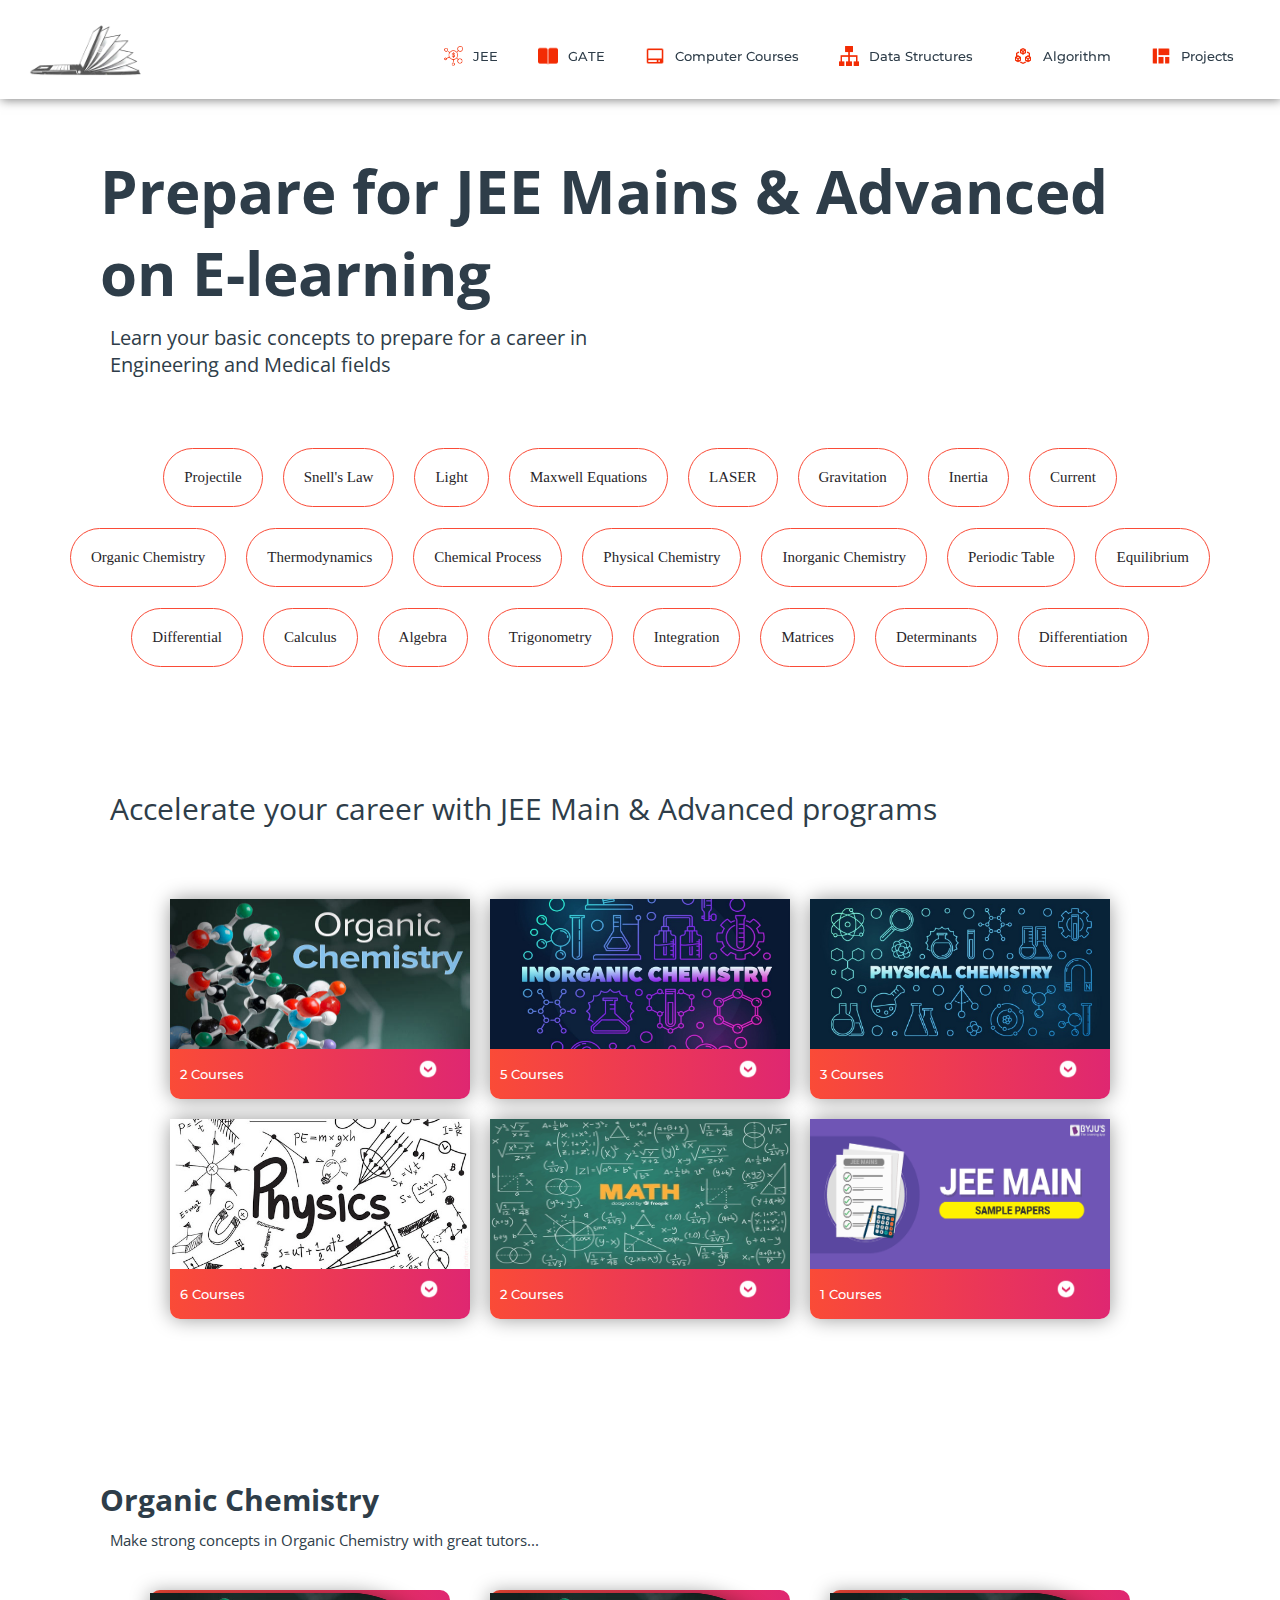
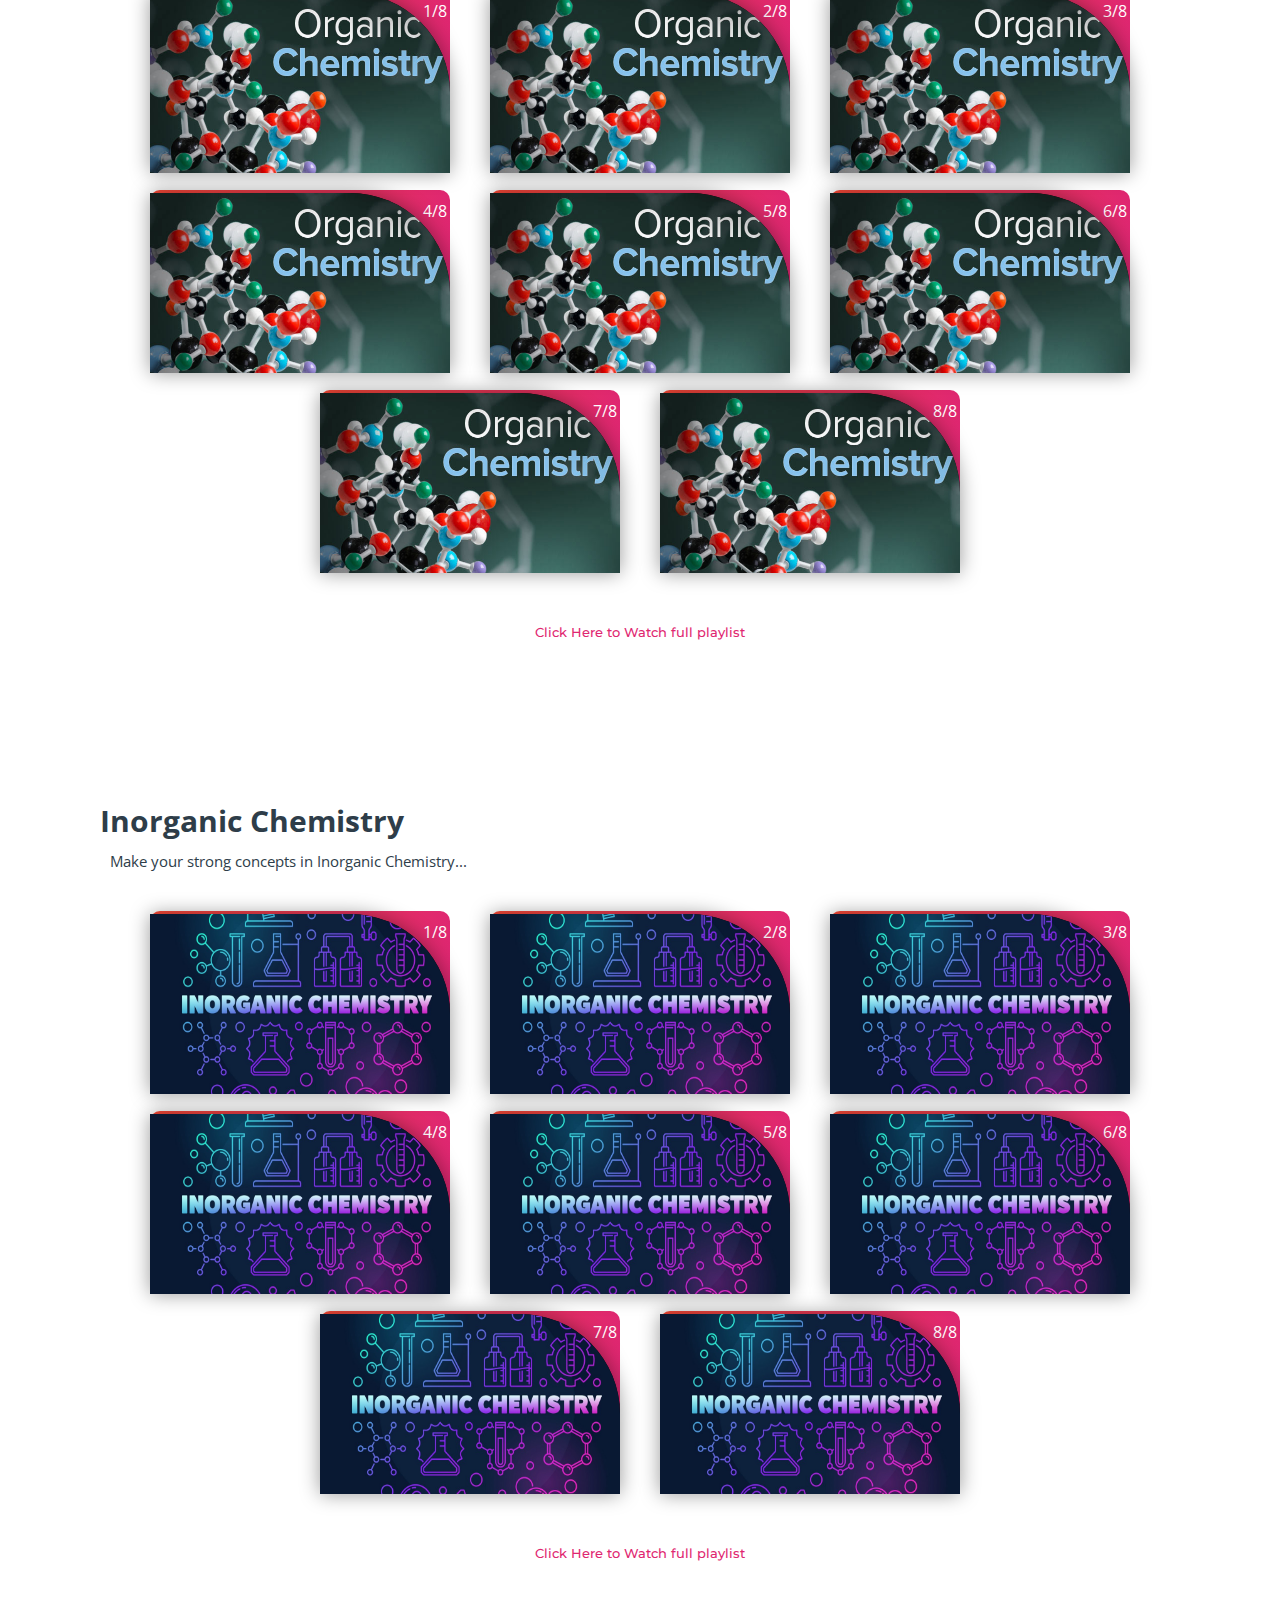
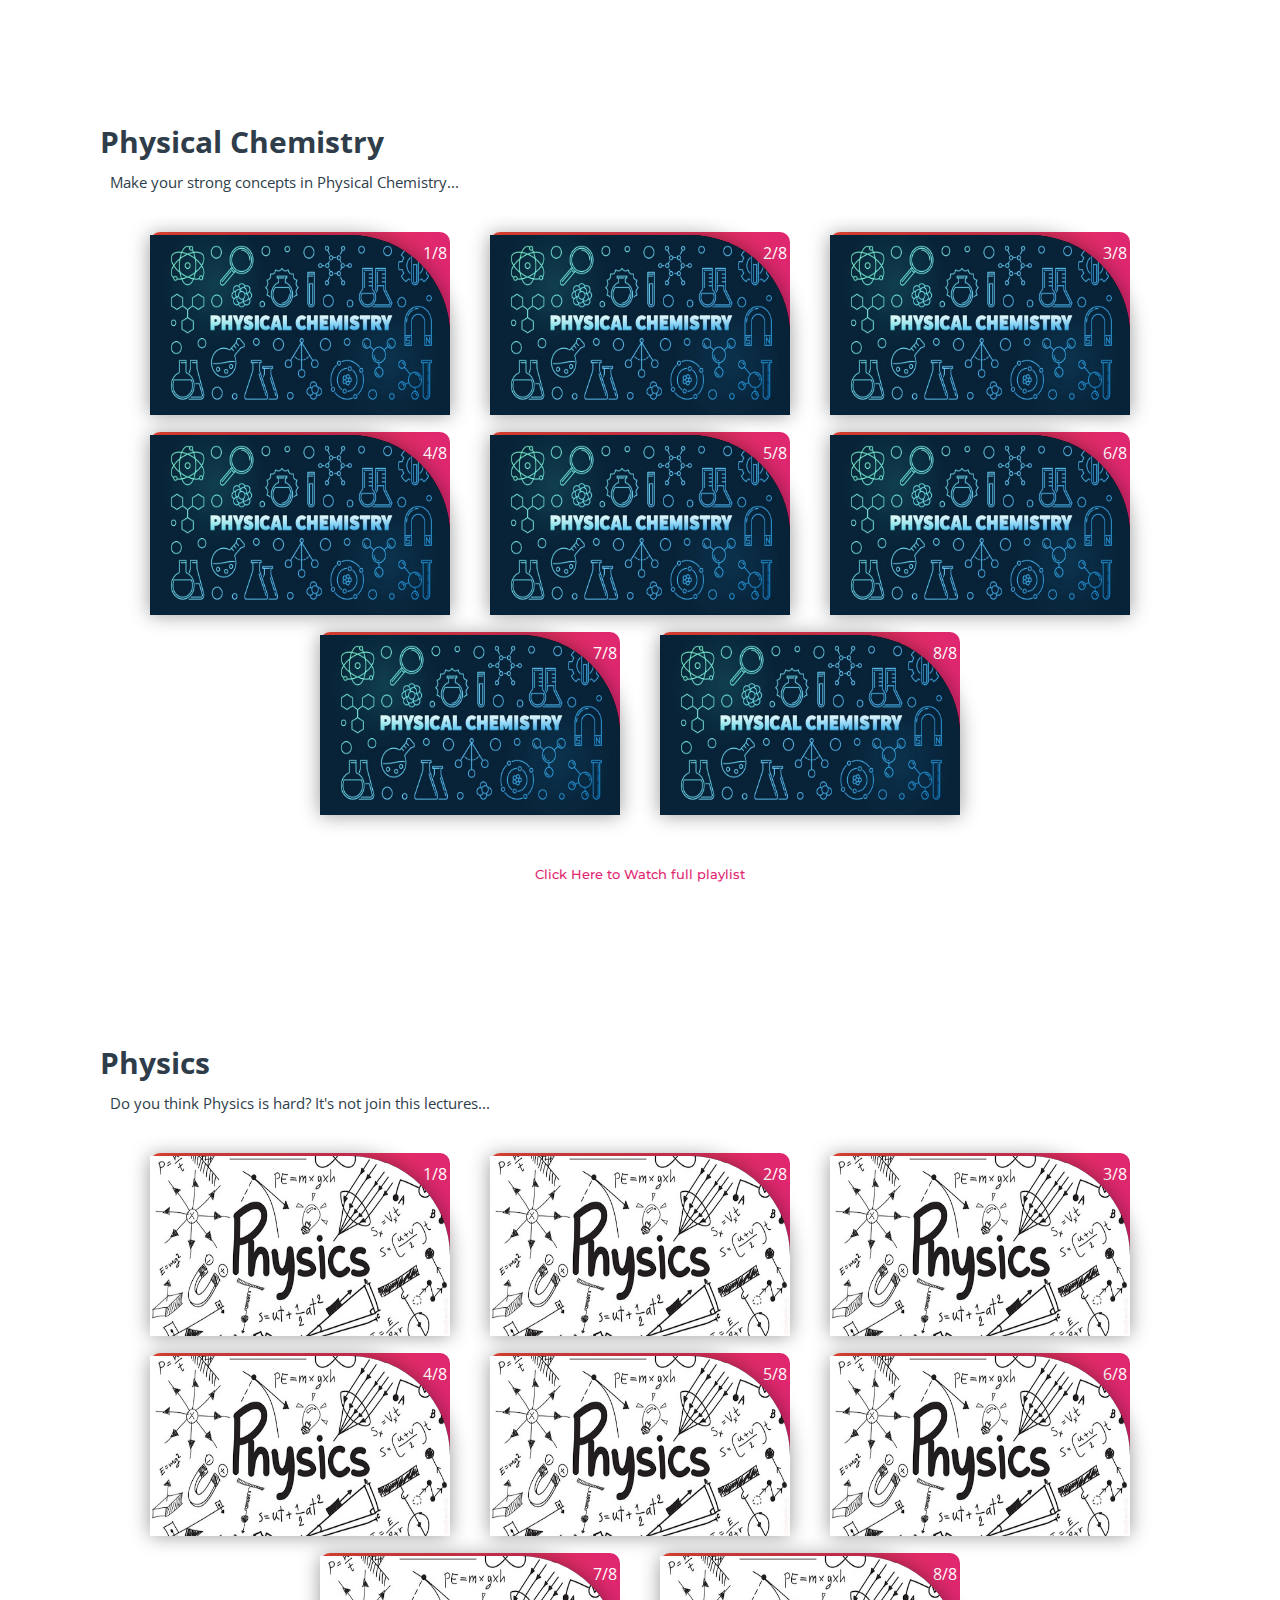
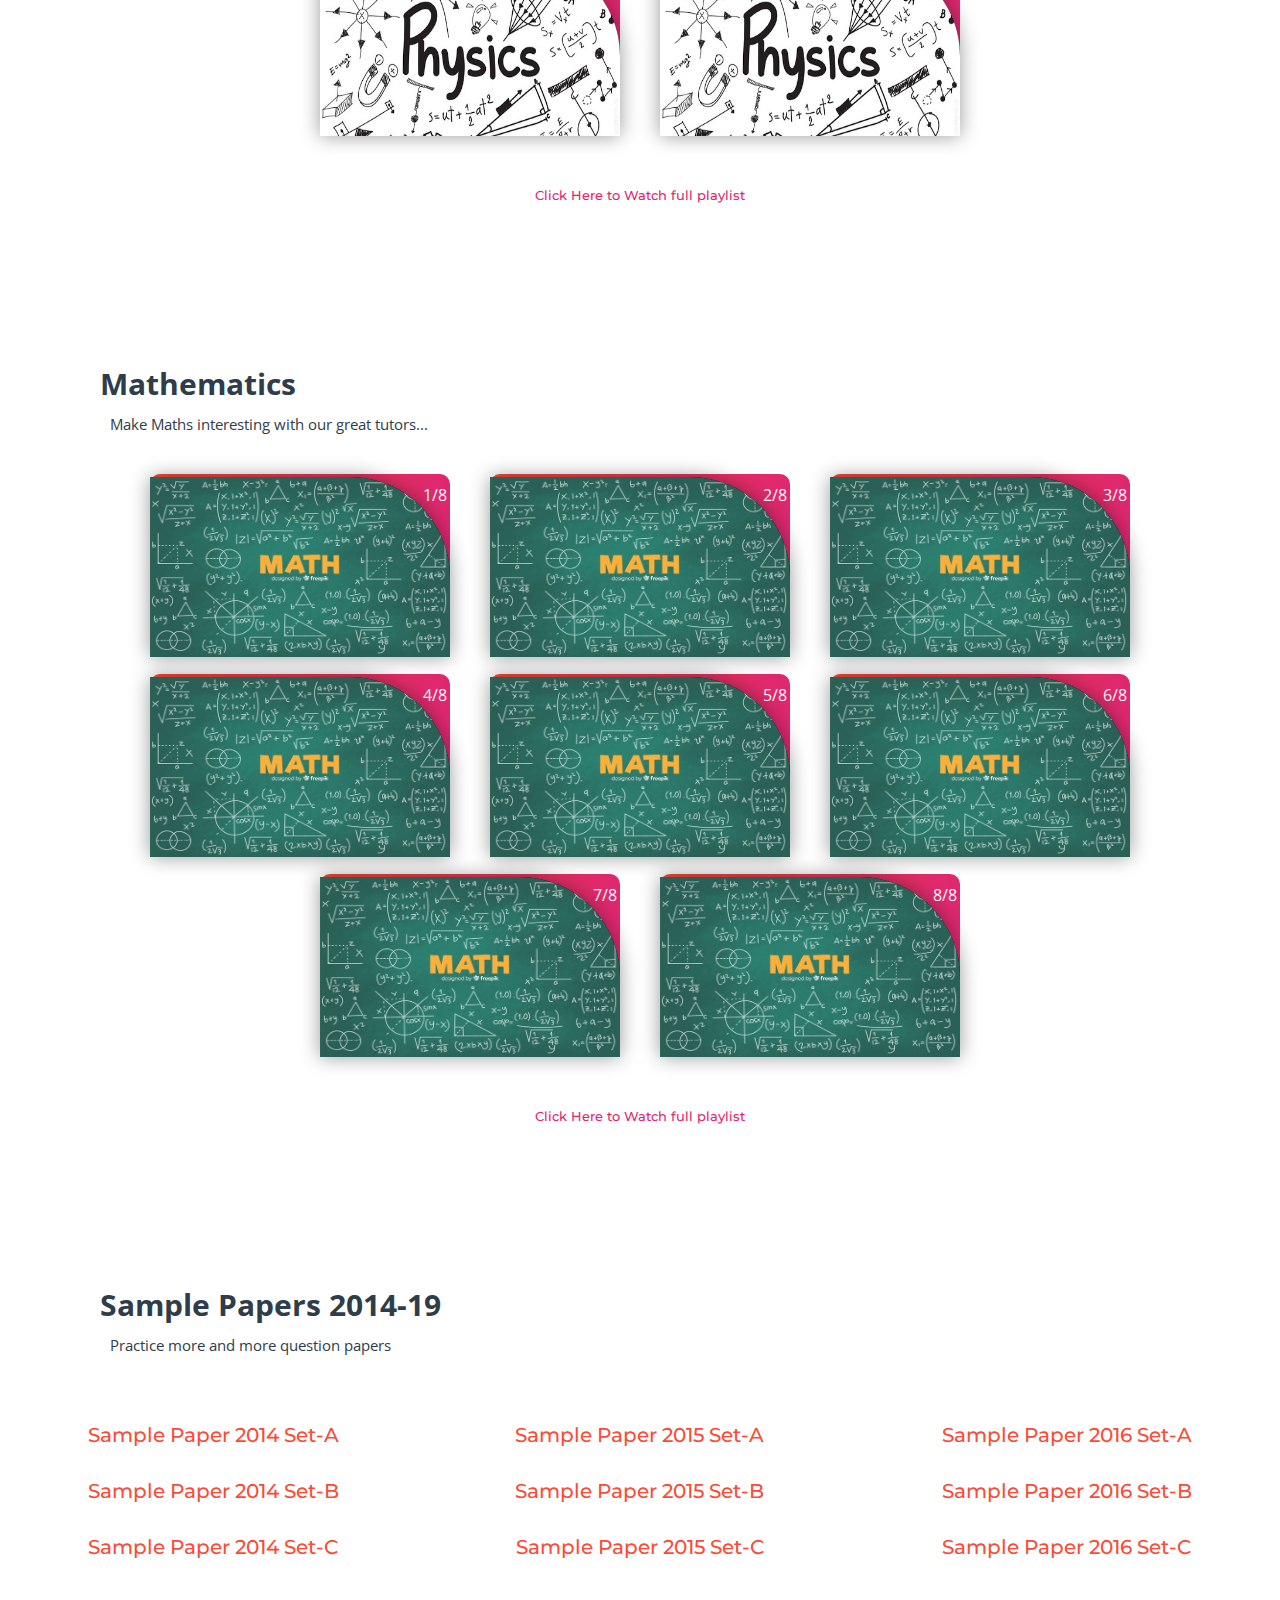
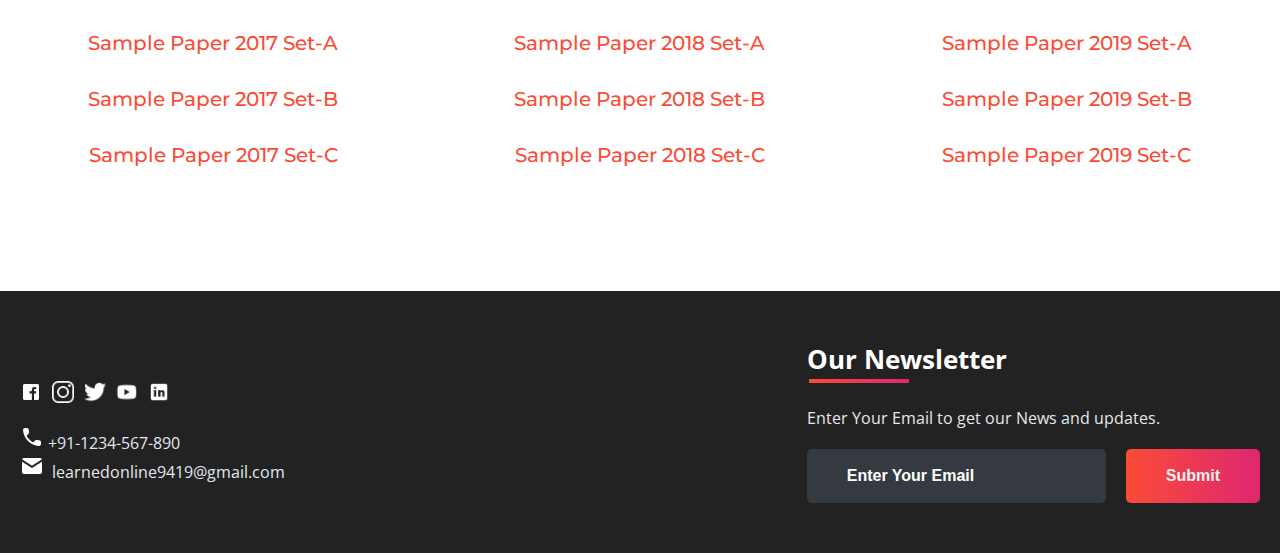
<file: subjects/jee.html>
<!DOCTYPE html>
<html>
<head>
	<link rel="shortcut icon" type="../images/1234b.png" href="images\1234b.png">
	<title>Prepare for JEE Mains & Advanced</title>
	<link rel="stylesheet" type="text/css" href="subjects.css">
	<script type="text/javascript" src="../script.js"></script>
</head>
<body>

	<!-- NAVIGATION -->
	<header>
		<div class="nav" id="nav">
			<div id="learned-logo">
				<a href="../index.html"><img src="../images/1234b.png" style="width: 120px;"></a></div>
			<div class="switch-tab" id="switch-tab" onclick="switchTAB()"><img src="../images/icon/menu.png"></div>
			<ul id="list-switch">
				<li><a href="#"><img src="../images/courses/d1.png" class="icon">JEE</a></li>
				<li><a href="gate.html"><img src="../images/courses/paper.png" class="icon">GATE</a></li>
				<li><a href="computer_courses.html"><img src="../images/courses/computer.png" class="icon">Computer Courses</a></li>
				<li><a href="computer_courses.html#data"><img src="../images/courses/data.png" class="icon">Data Structures</a></li>
				<li><a href="computer_courses.html#algo"><img src="../images/courses/algo.png" class="icon">Algorithm</a></li>
				<li><a href="computer_courses.html#projects"><img src="../images/courses/projects.png" class="icon">Projects</a></li>
			</ul>
			<div class="search" id="search-switch">
				<input type="text" placeholder="Search" class="srch"><button id="srchbtn"><img src="../images/icon/search.png"></button>
			</div>
		</div>
	</header>

	<div class="title">
		<span>Prepare for JEE Mains & Advanced<br>on E-learning</span>
		<div class="shortdesc">
			<p>Learn your basic concepts to prepare for a career in<br>Engineering and Medical fields</p>
		</div>
	</div>

<!-- Quick Links -->
	<div class="course">
		<div class="cbox">
		<div class="det"><a href="https://en.wikipedia.org/wiki/Projectile" target="_blank">Projectile</a></div>
		<div class="det"><a href="https://en.wikipedia.org/wiki/Snell%27s_law" target="_blank">Snell's Law</a></div>
		<div class="det"><a href="https://en.wikipedia.org/wiki/Light" target="_blank">Light</a></div>
		<div class="det"><a href="https://en.wikipedia.org/wiki/Maxwell%27s_equations" target="_blank">Maxwell Equations</a></div>
		<div class="det"><a href="https://en.wikipedia.org/wiki/Laser" target="_blank">LASER</a></div>
		<div class="det"><a href="https://en.wikipedia.org/wiki/Gravity" target="_blank">Gravitation</a></div>
		<div class="det"><a href="https://en.wikipedia.org/wiki/Inertia" target="_blank">Inertia</a></div>
		<div class="det"><a href="https://en.wikipedia.org/wiki/Current" target="_blank">Current</a></div>
		</div>
		<div class="cbox">
		<div class="det"><a href="#organic">Organic Chemistry</a></div>
		<div class="det"><a href="https://en.wikipedia.org/wiki/Thermodynamics" target="_blank">Thermodynamics</a></div>
		<div class="det"><a href="https://en.wikipedia.org/wiki/Chemical_process" target="_blank">Chemical Process</a></div>
		<div class="det"><a href="#physical">Physical Chemistry</a></div>
		<div class="det"><a href="#inorganic">Inorganic Chemistry</a></div>
		<div class="det"><a href="https://en.wikipedia.org/wiki/Periodic_table" target="_blank">Periodic Table</a></div>
		<div class="det"><a href="https://en.wikipedia.org/wiki/Equilibrium" target="_blank">Equilibrium</a></div>
		</div>
		<div class="cbox">
		<div class="det"><a href="#math">Differential</a></div>
		<div class="det"><a href="#math">Calculus</a></div>
		<div class="det"><a href="#math">Algebra</a></div>
		<div class="det"><a href="#math">Trigonometry</a></div>
		<div class="det"><a href="#math">Integration</a></div>
		<div class="det"><a href="#math">Matrices</a></div>
		<div class="det"><a href="#math">Determinants</a></div>
		<div class="det"><a href="#math">Differentiation</a></div>
		</div>
	</div>

	<div class="inbt">
		Accelerate your career with JEE Main & Advanced programs
	</div>

<!-- COURSES AVAILABLE -->
	<div class="ccard">
	<center>
		<div class="ccardbox">
			<div class="dcard">
				<div class="fpart"><img src="../images/courses/organic.jpg"></div>
				<a href="#organic"><div class="spart">2 Courses <img src="../images/icon/dropdown.png"></div></a>
			</div>
			<div class="dcard">
				<div class="fpart"><img src="../images/courses/inorganic.jpg"></div>
				<a href="#inorganic"><div class="spart">5 Courses <img src="../images/icon/dropdown.png"></div></a>
			</div>
			<div class="dcard">
				<div class="fpart"><img src="../images/courses/physical.jpg"></div>
				<a href="#physical"><div class="spart">3 Courses <img src="../images/icon/dropdown.png"></div></a>
			</div>
		</div>
		<div class="ccardbox">
			<div class="dcard">
				<div class="fpart"><img src="../images/courses/physics.jpg"></div>
				<a href="#physics"><div class="spart">6 Courses <img src="../images/icon/dropdown.png"></div></a>
			</div>
			<div class="dcard">
				<div class="fpart"><img src="../images/courses/math.jpg"></div>
				<a href="#math"><div class="spart">2 Courses <img src="../images/icon/dropdown.png"></div></a>
			</div>
			<div class="dcard">
				<div class="fpart"><img src="../images/courses/paper-download.png"></div>
				<a href="#sample_papers"><div class="spart">1 Courses <img src="../images/icon/dropdown.png"></div></a>
			</div>
		</div>
	</center>
	</div>

<!-- VIDEOS SECTION -->
	<div class="title2" id="organic">
		<span>Organic Chemistry</span>
		<div class="shortdesc2">
			<p>Make strong concepts in Organic Chemistry with great tutors...</p>
		</div>
	</div>
	
	<center>
		<div class="ccardbox2">
			<div class="dcard2"><span class="tag" >1/8</span>
				<div class="fpart2"><img src="../images/courses/organic.jpg">
					<iframe src="https://www.youtube.com/embed/bSMx0NS0XfY" frameborder="0" allow="accelerometer; autoplay; encrypted-media; gyroscope; picture-in-picture" allowfullscreen></iframe>
				</div>
			</div>
			<div class="dcard2"><span class="tag" >2/8</span>
				<div class="fpart2"><img src="../images/courses/organic.jpg">
					<iframe src="https://www.youtube.com/embed/bSMx0NS0XfY" frameborder="0" allow="accelerometer; autoplay; encrypted-media; gyroscope; picture-in-picture" allowfullscreen></iframe>
				</div>
			</div>
			<div class="dcard2"><span class="tag" >3/8</span>
				<div class="fpart2"><img src="../images/courses/organic.jpg">
					<iframe src="https://www.youtube.com/embed/bSMx0NS0XfY" frameborder="0" allow="accelerometer; autoplay; encrypted-media; gyroscope; picture-in-picture" allowfullscreen></iframe>
				</div>
			</div>
			<div class="dcard2"><span class="tag" >4/8</span>
				<div class="fpart2"><img src="../images/courses/organic.jpg">
					<iframe src="https://www.youtube.com/embed/bSMx0NS0XfY" frameborder="0" allow="accelerometer; autoplay; encrypted-media; gyroscope; picture-in-picture" allowfullscreen></iframe>
				</div>
			</div>
		
			<div class="dcard2"><span class="tag" >5/8</span>
				<div class="fpart2"><img src="../images/courses/organic.jpg">
					<iframe src="https://www.youtube.com/embed/bSMx0NS0XfY" frameborder="0" allow="accelerometer; autoplay; encrypted-media; gyroscope; picture-in-picture" allowfullscreen></iframe>
				</div>
			</div>
			<div class="dcard2"><span class="tag" >6/8</span>
				<div class="fpart2"><img src="../images/courses/organic.jpg">
					<iframe src="https://www.youtube.com/embed/bSMx0NS0XfY" frameborder="0" allow="accelerometer; autoplay; encrypted-media; gyroscope; picture-in-picture" allowfullscreen></iframe>
				</div>
			</div>
			<div class="dcard2"><span class="tag" >7/8</span>
				<div class="fpart2"><img src="../images/courses/organic.jpg">
					<iframe src="https://www.youtube.com/embed/bSMx0NS0XfY" frameborder="0" allow="accelerometer; autoplay; encrypted-media; gyroscope; picture-in-picture" allowfullscreen></iframe>
				</div>
			</div>
			<div class="dcard2"><span class="tag" >8/8</span>
				<div class="fpart2"><img src="../images/courses/organic.jpg">
					<iframe src="https://www.youtube.com/embed/bSMx0NS0XfY" frameborder="0" allow="accelerometer; autoplay; encrypted-media; gyroscope; picture-in-picture" allowfullscreen></iframe>
				</div>
			</div>
		</div>
	</center>

<br><br>
	<div class="click-me">
		<a href="https://www.youtube.com/watch?v=bSMx0NS0XfY&list=PL8dPuuaLjXtONguuhLdVmq0HTKS0jksS4" target="_blank">Click Here to Watch full playlist</a>
	</div>

<!-- VIDEOS SECTION -->

	<div class="title2" id="inorganic">
		<span>Inorganic Chemistry</span>
		<div class="shortdesc2">
			<p>Make your strong concepts in Inorganic Chemistry...</p>
		</div>
	</div>
	<center>
		<div class="ccardbox2">
			<div class="dcard2"><span class="tag" >1/8</span>
				<div class="fpart2"><img src="../images/courses/inorganic.jpg">
					<iframe src="https://www.youtube.com/embed/2B8CRyfGLo4" frameborder="0" allow="accelerometer; autoplay; encrypted-media; gyroscope; picture-in-picture" allowfullscreen></iframe>
				</div>
			</div>
			<div class="dcard2"><span class="tag" >2/8</span>
				<div class="fpart2"><img src="../images/courses/inorganic.jpg">
					<iframe src="https://www.youtube.com/embed/2B8CRyfGLo4" frameborder="0" allow="accelerometer; autoplay; encrypted-media; gyroscope; picture-in-picture" allowfullscreen></iframe>
				</div>
			</div>
			<div class="dcard2"><span class="tag" >3/8</span>
				<div class="fpart2"><img src="../images/courses/inorganic.jpg">
					<iframe src="https://www.youtube.com/embed/2B8CRyfGLo4" frameborder="0" allow="accelerometer; autoplay; encrypted-media; gyroscope; picture-in-picture" allowfullscreen></iframe>
				</div>
			</div>
			<div class="dcard2"><span class="tag" >4/8</span>
				<div class="fpart2"><img src="../images/courses/inorganic.jpg">
					<iframe src="https://www.youtube.com/embed/2B8CRyfGLo4" frameborder="0" allow="accelerometer; autoplay; encrypted-media; gyroscope; picture-in-picture" allowfullscreen></iframe>
				</div>
			</div>
		
			<div class="dcard2"><span class="tag" >5/8</span>
				<div class="fpart2"><img src="../images/courses/inorganic.jpg">
					<iframe src="https://www.youtube.com/embed/2B8CRyfGLo4" frameborder="0" allow="accelerometer; autoplay; encrypted-media; gyroscope; picture-in-picture" allowfullscreen></iframe>
				</div>
			</div>
			<div class="dcard2"><span class="tag" >6/8</span>
				<div class="fpart2"><img src="../images/courses/inorganic.jpg">
					<iframe src="https://www.youtube.com/embed/2B8CRyfGLo4" frameborder="0" allow="accelerometer; autoplay; encrypted-media; gyroscope; picture-in-picture" allowfullscreen></iframe>
				</div>
			</div>
			<div class="dcard2"><span class="tag" >7/8</span>
				<div class="fpart2"><img src="../images/courses/inorganic.jpg">
					<iframe src="https://www.youtube.com/embed/2B8CRyfGLo4" frameborder="0" allow="accelerometer; autoplay; encrypted-media; gyroscope; picture-in-picture" allowfullscreen></iframe>
				</div>
			</div>
			<div class="dcard2"><span class="tag" >8/8</span>
				<div class="fpart2"><img src="../images/courses/inorganic.jpg">
					<iframe src="https://www.youtube.com/embed/Iuo9PpGE04Y" frameborder="0" allow="accelerometer; autoplay; encrypted-media; gyroscope; picture-in-picture" allowfullscreen></iframe>
				</div>
			</div>
		</div>
	</center>
<br><br>
	<div class="click-me">
		<a href="https://www.youtube.com/watch?v=2B8CRyfGLo4" target="_blank">Click Here to Watch full playlist</a>
	</div>

<!-- VIDEOS SECTION -->

	<div class="title2" id="physical">
		<span>Physical Chemistry</span>
		<div class="shortdesc2">
			<p>Make your strong concepts in Physical Chemistry...</p>
		</div>
	</div>
	<center>
		<div class="ccardbox2">
			<div class="dcard2"><span class="tag" >1/8</span>
				<div class="fpart2"><img src="../images/courses/physical.jpg">
					<iframe src="https://www.youtube.com/embed/2y4cf47I21A" frameborder="0" allow="accelerometer; autoplay; encrypted-media; gyroscope; picture-in-picture" allowfullscreen></iframe>
				</div>
			</div>
			<div class="dcard2"><span class="tag" >2/8</span>
				<div class="fpart2"><img src="../images/courses/physical.jpg">
					<iframe src="https://www.youtube.com/embed/2y4cf47I21A" frameborder="0" allow="accelerometer; autoplay; encrypted-media; gyroscope; picture-in-picture" allowfullscreen></iframe>
				</div>
			</div>
			<div class="dcard2"><span class="tag" >3/8</span>
				<div class="fpart2"><img src="../images/courses/physical.jpg">
					<iframe src="https://www.youtube.com/embed/2y4cf47I21A" frameborder="0" allow="accelerometer; autoplay; encrypted-media; gyroscope; picture-in-picture" allowfullscreen></iframe>
				</div>
			</div>
			<div class="dcard2"><span class="tag" >4/8</span>
				<div class="fpart2"><img src="../images/courses/physical.jpg">
					<iframe src="https://www.youtube.com/embed/2y4cf47I21A" frameborder="0" allow="accelerometer; autoplay; encrypted-media; gyroscope; picture-in-picture" allowfullscreen></iframe>
				</div>
			</div>
		
			<div class="dcard2"><span class="tag" >5/8</span>
				<div class="fpart2"><img src="../images/courses/physical.jpg">
					<iframe src="https://www.youtube.com/embed/2y4cf47I21A" frameborder="0" allow="accelerometer; autoplay; encrypted-media; gyroscope; picture-in-picture" allowfullscreen></iframe>
				</div>
			</div>
			<div class="dcard2"><span class="tag" >6/8</span>
				<div class="fpart2"><img src="../images/courses/physical.jpg">
					<iframe src="https://www.youtube.com/embed/2y4cf47I21A" frameborder="0" allow="accelerometer; autoplay; encrypted-media; gyroscope; picture-in-picture" allowfullscreen></iframe>
				</div>
			</div>
			<div class="dcard2"><span class="tag" >7/8</span>
				<div class="fpart2"><img src="../images/courses/physical.jpg">
					<iframe src="https://www.youtube.com/embed/2y4cf47I21A" frameborder="0" allow="accelerometer; autoplay; encrypted-media; gyroscope; picture-in-picture" allowfullscreen></iframe>
				</div>
			</div>
			<div class="dcard2"><span class="tag" >8/8</span>
				<div class="fpart2"><img src="../images/courses/physical.jpg">
					<iframe src="https://www.youtube.com/embed/2y4cf47I21A" frameborder="0" allow="accelerometer; autoplay; encrypted-media; gyroscope; picture-in-picture" allowfullscreen></iframe>
				</div>
			</div>
		</div>
	</center>
<br><br>
	<div class="click-me">
		<a href="https://youtu.be/2y4cf47I21A" target="_blank">Click Here to Watch full playlist</a>
	</div>


<!-- VIDEOS SECTION -->

	<div class="title2" id="physics">
		<span>Physics</span>
		<div class="shortdesc2">
			<p>Do you think Physics is hard? It's not join this lectures...</p>
		</div>
	</div>
	<center>
		<div class="ccardbox2">
			<div class="dcard2"><span class="tag" >1/8</span>
				<div class="fpart2"><img src="../images/courses/physics.jpg">
					<iframe src="https://www.youtube.com/embed/FYE0YYuAyu0" frameborder="0" allow="accelerometer; autoplay; encrypted-media; gyroscope; picture-in-picture" allowfullscreen></iframe>
				</div>
			</div>
			<div class="dcard2"><span class="tag" >2/8</span>
				<div class="fpart2"><img src="../images/courses/physics.jpg">
					<iframe src="https://www.youtube.com/embed/FYE0YYuAyu0" frameborder="0" allow="accelerometer; autoplay; encrypted-media; gyroscope; picture-in-picture" allowfullscreen></iframe>
				</div>
			</div>
			<div class="dcard2"><span class="tag" >3/8</span>
				<div class="fpart2"><img src="../images/courses/physics.jpg">
					<iframe src="https://www.youtube.com/embed/FYE0YYuAyu0" frameborder="0" allow="accelerometer; autoplay; encrypted-media; gyroscope; picture-in-picture" allowfullscreen></iframe>
				</div>
			</div>
			<div class="dcard2"><span class="tag" >4/8</span>
				<div class="fpart2"><img src="../images/courses/physics.jpg">
					<iframe src="https://www.youtube.com/embed/FYE0YYuAyu0" frameborder="0" allow="accelerometer; autoplay; encrypted-media; gyroscope; picture-in-picture" allowfullscreen></iframe>
				</div>
			</div>
		
			<div class="dcard2"><span class="tag" >5/8</span>
				<div class="fpart2"><img src="../images/courses/physics.jpg">
					<iframe src="https://www.youtube.com/embed/FYE0YYuAyu0" frameborder="0" allow="accelerometer; autoplay; encrypted-media; gyroscope; picture-in-picture" allowfullscreen></iframe>
				</div>
			</div>
			<div class="dcard2"><span class="tag" >6/8</span>
				<div class="fpart2"><img src="../images/courses/physics.jpg">
					<iframe src="https://www.youtube.com/embed/FYE0YYuAyu0" frameborder="0" allow="accelerometer; autoplay; encrypted-media; gyroscope; picture-in-picture" allowfullscreen></iframe>
				</div>
			</div>
			<div class="dcard2"><span class="tag" >7/8</span>
				<div class="fpart2"><img src="../images/courses/physics.jpg">
					<iframe src="https://www.youtube.com/embed/FYE0YYuAyu0" frameborder="0" allow="accelerometer; autoplay; encrypted-media; gyroscope; picture-in-picture" allowfullscreen></iframe>
				</div>
			</div>
			<div class="dcard2"><span class="tag" >8/8</span>
				<div class="fpart2"><img src="../images/courses/physics.jpg">
					<iframe src="https://www.youtube.com/embed/FYE0YYuAyu0" frameborder="0" allow="accelerometer; autoplay; encrypted-media; gyroscope; picture-in-picture" allowfullscreen></iframe>
				</div>
			</div>
		</div>
	</center>
<br><br>
	<div class="click-me">
		<a href="https://youtu.be/FYE0YYuAyu0" target="_blank">Click Here to Watch full playlist</a>
	</div>

<!-- VIDEOS SECTION -->

	<div class="title2" id="math">
		<span>Mathematics</span>
		<div class="shortdesc2">
			<p>Make Maths interesting with our great tutors...</p>
		</div>
	</div>
	<center>
		<div class="ccardbox2">
			<div class="dcard2"><span class="tag" >1/8</span>
				<div class="fpart2"><img src="../images/courses/math.jpg">
					<iframe src="https://www.youtube.com/embed/xxGyTHWrHZg" frameborder="0" allow="accelerometer; autoplay; encrypted-media; gyroscope; picture-in-picture" allowfullscreen></iframe>
				</div>
			</div>
			<div class="dcard2"><span class="tag" >2/8</span>
				<div class="fpart2"><img src="../images/courses/math.jpg">
					<iframe src="https://www.youtube.com/embed/xxGyTHWrHZg" frameborder="0" allow="accelerometer; autoplay; encrypted-media; gyroscope; picture-in-picture" allowfullscreen></iframe>
				</div>
			</div>
			<div class="dcard2"><span class="tag" >3/8</span>
				<div class="fpart2"><img src="../images/courses/math.jpg">
					<iframe src="https://www.youtube.com/embed/xxGyTHWrHZg" frameborder="0" allow="accelerometer; autoplay; encrypted-media; gyroscope; picture-in-picture" allowfullscreen></iframe>
				</div>
			</div>
			<div class="dcard2"><span class="tag" >4/8</span>
				<div class="fpart2"><img src="../images/courses/math.jpg">
					<iframe src="https://www.youtube.com/embed/xxGyTHWrHZg" frameborder="0" allow="accelerometer; autoplay; encrypted-media; gyroscope; picture-in-picture" allowfullscreen></iframe>
				</div>
			</div>
		
			<div class="dcard2"><span class="tag" >5/8</span>
				<div class="fpart2"><img src="../images/courses/math.jpg">
					<iframe src="https://www.youtube.com/embed/xxGyTHWrHZg" frameborder="0" allow="accelerometer; autoplay; encrypted-media; gyroscope; picture-in-picture" allowfullscreen></iframe>
				</div>
			</div>
			<div class="dcard2"><span class="tag" >6/8</span>
				<div class="fpart2"><img src="../images/courses/math.jpg">
					<iframe src="https://www.youtube.com/embed/xxGyTHWrHZg" frameborder="0" allow="accelerometer; autoplay; encrypted-media; gyroscope; picture-in-picture" allowfullscreen></iframe>
				</div>
			</div>
			<div class="dcard2"><span class="tag" >7/8</span>
				<div class="fpart2"><img src="../images/courses/math.jpg">
					<iframe src="https://www.youtube.com/embed/xxGyTHWrHZg" frameborder="0" allow="accelerometer; autoplay; encrypted-media; gyroscope; picture-in-picture" allowfullscreen></iframe>
				</div>
			</div>
			<div class="dcard2"><span class="tag" >8/8</span>
				<div class="fpart2"><img src="../images/courses/math.jpg">
					<iframe src="https://www.youtube.com/embed/xxGyTHWrHZg" frameborder="0" allow="accelerometer; autoplay; encrypted-media; gyroscope; picture-in-picture" allowfullscreen></iframe>
				</div>
			</div>
		</div>
	</center>

<br><br>
	<div class="click-me">
		<a href="https://youtu.be/xxGyTHWrHZg" target="_blank">Click Here to Watch full playlist</a>
	</div>


<!-- SAMPLE PAPERS -->
	<div class="title2" id="sample_papers">
		<span>Sample Papers 2014-19</span>
		<div class="shortdesc2">
			<p>Practice more and more question papers</p>
		</div>
	</div>

	<div class="sample">
		<ul>
			<li><a href="../samplePapers/p1.pdf" target="_blank">Sample Paper 2014 Set-A</a></li>
			<li><a href="../samplePapers/p1.pdf" target="_blank">Sample Paper 2014 Set-B</a></li>
			<li><a href="../samplePapers/p1.pdf" target="_blank">Sample Paper 2014 Set-C</a></li>
		</ul>
		<ul>
			<li><a href="../samplePapers/p1.pdf" target="_blank">Sample Paper 2015 Set-A</a></li>
			<li><a href="../samplePapers/p1.pdf" target="_blank">Sample Paper 2015 Set-B</a></li>
			<li><a href="../samplePapers/p1.pdf" target="_blank">Sample Paper 2015 Set-C</a></li>
		</ul>
		<ul>
			<li><a href="../samplePapers/p1.pdf" target="_blank">Sample Paper 2016 Set-A</a></li>
			<li><a href="../samplePapers/p1.pdf" target="_blank">Sample Paper 2016 Set-B</a></li>
			<li><a href="../samplePapers/p1.pdf" target="_blank">Sample Paper 2016 Set-C</a></li>
		</ul>
	</div>
	<div class="sample lastSample">
		<ul>
			<li><a href="../samplePapers/p1.pdf" target="_blank">Sample Paper 2017 Set-A</a></li>
			<li><a href="../samplePapers/p1.pdf" target="_blank">Sample Paper 2017 Set-B</a></li>
			<li><a href="../samplePapers/p1.pdf" target="_blank">Sample Paper 2017 Set-C</a></li>
		</ul>
		<ul>
			<li><a href="../samplePapers/p1.pdf" target="_blank">Sample Paper 2018 Set-A</a></li>
			<li><a href="../samplePapers/p1.pdf" target="_blank">Sample Paper 2018 Set-B</a></li>
			<li><a href="../samplePapers/p1.pdf" target="_blank">Sample Paper 2018 Set-C</a></li>
		</ul>
		<ul>
			<li><a href="../samplePapers/p1.pdf" target="_blank">Sample Paper 2019 Set-A</a></li>
			<li><a href="../samplePapers/p1.pdf" target="_blank">Sample Paper 2019 Set-B</a></li>
			<li><a href="../samplePapers/p1.pdf" target="_blank">Sample Paper 2019 Set-C</a></li>
		</ul>
	</div>

<!-- FOOTER -->
<footer>
	<div class="footer-container">
		<div class="left-col">
		
			<div class="logo"></div>
			<div class="social-media">
				<a href="#"><img src="../images/icon\fb.png"></a>
				<a href="#"><img src="../images/icon\insta.png"></a>
				<a href="#"><img src="../images/icon\tt.png"></a>
				<a href="#"><img src="../images/icon\ytube.png"></a>
				<a href="#"><img src="../images/icon\linkedin.png"></a>
			</div><br><br>
			
			<p><img src="../images/icon/phone.png"> +91-1234-567-890<br><img src="../images/icon/mail.png">&nbsp; learnedonline9419@gmail.com</p>
		</div>
		<div class="right-col">
			<h1 style="color: #fff">Our Newsletter</h1>
			<div class="border"></div><br>
			<p>Enter Your Email to get our News and updates.</p>
			<form class="newsletter-form">
				<input class="txtb" type="email" placeholder="Enter Your Email">
				<input class="btn" type="submit" value="Submit">
			</form>
		</div>
	</div>
</footer>

</body>
</html>
</file>
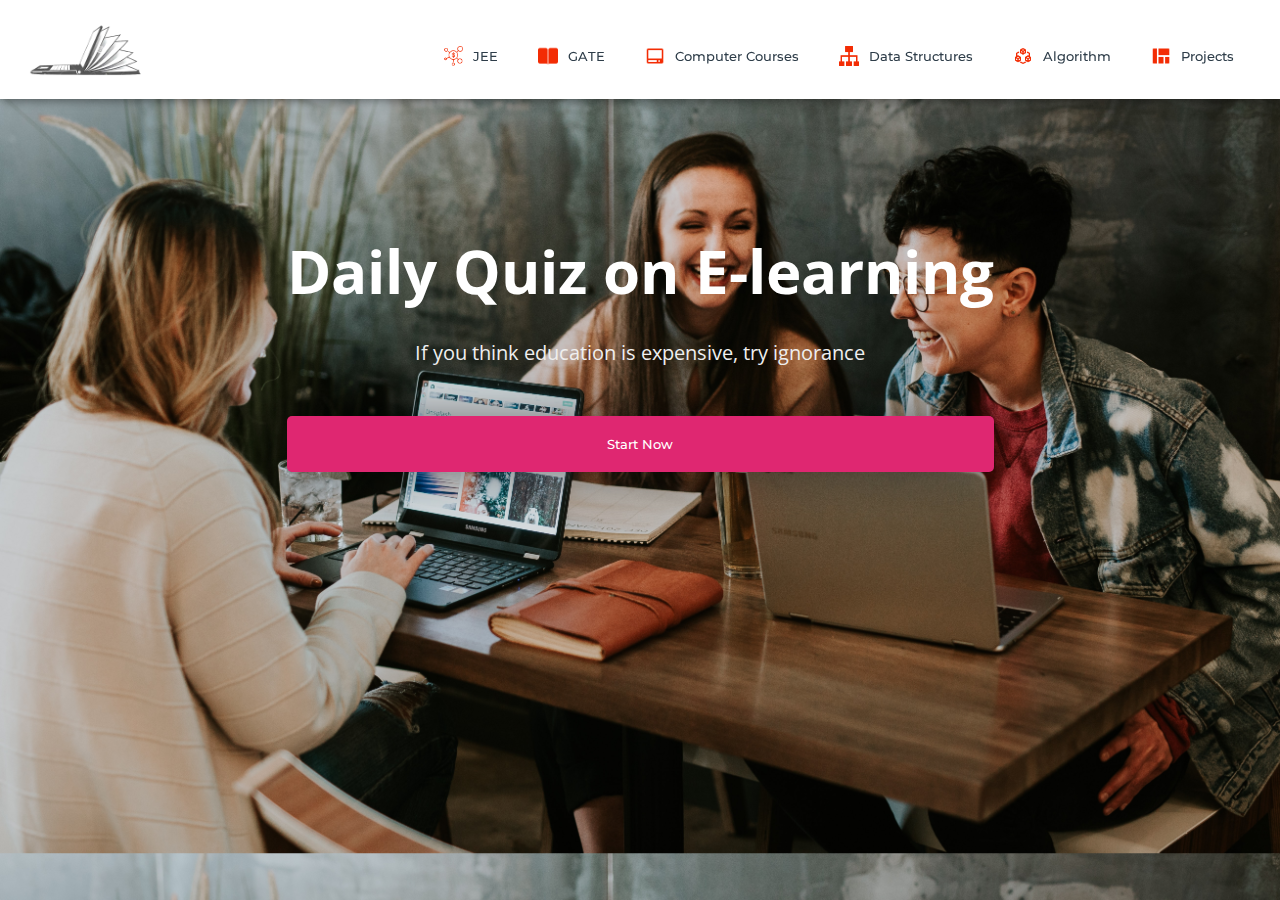
<file: subjects/quiz.html>
<!DOCTYPE html>
<html>
<head>
	<link rel="shortcut icon" type="../images/1234b.png" href="images\1234b.png">
	<title>Quiz on E-learning</title>
	<link rel="stylesheet" type="text/css" href="quizStyle.css">
	<script type="text/javascript" src="../script.js"></script>
</head>
<body>
	
<!-- NAVIGATION -->
	<header>
		<div class="nav" id="nav">
			<div id="learned-logo">
				<a href="../index.html"><img src="../images/1234b.png" style="width: 120px;"></a></div>
			<div class="switch-tab" id="switch-tab" onclick="switchTAB()"><img src="../images/icon/menu.png"></div>
			<ul id="list-switch">
				<li><a href="jee.html"><img src="../images/courses/d1.png" class="icon">JEE</a></li>
				<li><a href="gate.html"><img src="../images/courses/paper.png" class="icon">GATE</a></li>
				<li><a href="computer_courses.html"><img src="../images/courses/computer.png" class="icon">Computer Courses</a></li>
				<li><a href="computer_courses.html#data"><img src="../images/courses/data.png" class="icon">Data Structures</a></li>
				<li><a href="computer_courses.html#algo"><img src="../images/courses/algo.png" class="icon">Algorithm</a></li>
				<li><a href="computer_courses.html#projects"><img src="../images/courses/projects.png" class="icon">Projects</a></li>
			</ul>
			<div class="search" id="search-switch">
				<input type="search" placeholder="Search" class="srch"><button id="srchbtn"><img src="../images/icon/search.png"></button>
			</div>
		</div>
	</header>
	

<!-- MAIN Heading of Page -->
	<div class="title" id="title">
		<span>Daily Quiz on E-learning</span>
		<div class="shortdesc"><br>
			<p>If you think education is expensive, try ignorance</p>
		</div>
		<button onclick="startquiz()">Start Now</button>
	</div>


<div class="panel" id="panel">
	
	<div class="left-side" id="left">
		<ul>
			<li onclick="quizt(1)">HOME</li>
			<li onclick="quizt(2)">JEE Mains</li>
			<li onclick="quizt(3)">JEE Advanced</li>
			<li onclick="quizt(4)">GATE</li>
			<li onclick="quizt(5)">C/C++</li>
			<li onclick="quizt(6)">Java</li>
			<li onclick="quizt(7)">Python</li>
			<li onclick="quizt(8)">JavaScript</li>
			<li onclick="quizt(9)">Data Structures</li>
			<li onclick="quizt(10)">Algorithm</li>
			<li onclick="quizt(11)">Interview Questions</li>
		</ul>
	</div>

	<div class="right-side" id="right">
		<div id="quiz-container">
			
			<div id="f1"><div class="quiz-frame main-frame"></div></div>

			<div id="f2"><iframe class="quiz-frame" src="https://docs.google.com/forms/d/e/1FAIpQLSe3hXLPuiQGqj1n3IeeAzM8YLNpgJIIk_zfteoEdWka4X3wxQ/viewform?embedded=true" frameborder="0" marginheight="0" marginwidth="0">Loading…</iframe></div>
			
			<div id="f3"><iframe class="quiz-frame" src="https://docs.google.com/forms/d/e/1FAIpQLSeVTLsd_AqZGpbIMnZRm20OKrjjiYSirWBjfCHpWtAsMQU--g/viewform?embedded=true" frameborder="0" marginheight="0" marginwidth="0">Loading…</iframe></div>
			
			<div id="f4"><iframe class="quiz-frame" src="https://docs.google.com/forms/d/e/1FAIpQLSdjSKZhQp5jqqR34zD_uWMtgXr18F9pdK6YqcafLSP6J7VZjw/viewform?embedded=true" frameborder="0" marginheight="0" marginwidth="0">Loading…</iframe></div>

			<div id="f5"><iframe class="quiz-frame" src="https://docs.google.com/forms/d/e/1FAIpQLSe1xs1-41MAbLN7KkXrJwtGdbl5ydxe_vX_nmFRjf6c0wtYkA/viewform?embedded=true"  frameborder="0" marginheight="0" marginwidth="0">Loading…</iframe></iframe></div>
			
			<div id="f6"><iframe class="quiz-frame" src="https://docs.google.com/forms/d/e/1FAIpQLSdHFDm_BakVxro_zJI78OF2OLJpXgDzzaAVMHD9hptWlXBSpA/viewform?embedded=true" frameborder="0" marginheight="0" marginwidth="0">Loading…</iframe></div>
			
			<div id="f7"><iframe class="quiz-frame" src="https://docs.google.com/forms/d/e/1FAIpQLSdgD7yFEJtqpkImDiLAaQ7w9VcsO688gr1V3Gl7FqwM5yXtWQ/viewform?embedded=true" frameborder="0" marginheight="0" marginwidth="0">Loading…</iframe></div>

			<div id="f8"><iframe class="quiz-frame" src="https://docs.google.com/forms/d/e/1FAIpQLSchDBnai_Aup7YFJQegg4z-qoB338p010VgZRxBYDT17xoRew/viewform?embedded=true" frameborder="0" marginheight="0" marginwidth="0">Loading…</iframe></div>

			<div id="f9"><iframe class="quiz-frame" src="https://docs.google.com/forms/d/e/1FAIpQLSfY5oIAz4R9Ty-LBpx7h4th6OJ0-RkrxIlLslRV4NjwwW8_uw/viewform?embedded=true" frameborder="0" marginheight="0" marginwidth="0">Loading…</iframe></div>
			
			<div id="f10"><iframe class="quiz-frame" src="https://docs.google.com/forms/d/e/1FAIpQLSflwS89sG7H98J9vFgFqJgsKaZ5gpq3yUlOiW3up7RQQ-qRnw/viewform?embedded=true" frameborder="0" marginheight="0" marginwidth="0">Loading…</iframe></div>

			<div id="f11"><iframe class="quiz-frame" src="https://docs.google.com/forms/d/e/1FAIpQLSe_aS8-CMNFdUzI1UE73zahC2bmMwJkmB6FJXPIeKbLIBqB4Q/viewform?embedded=true" frameborder="0" marginheiclass="quiz-frame" ght="0" marginwidth="0">Loading…</iframe></div>

		</div>
	</div>

</div>

	<script type="text/javascript" src="../script.js"></script>
</body>
</html>
</file>
<file: loginStyle.css>
* {
	margin: 0;
	padding: 0;
	font-family: sans-serif;
}

body {
	background-image: linear-gradient(rgba(0,0,0,0),rgba(0,0,0,0.5)),url("background.jpg");
	background-size: auto;
	background-attachment: fixed;
	display: flex;
	justify-content: center;
}
.logo {
	display: flex;
	justify-content: center;
}
.logo img {
	width: 100px;
}
.form-box
{
	width: 380px;
	height: 500px;
	position: relative;
	margin: 6% auto;
	background: #fff8;
	padding: 5px;
	border-radius: 5px;
	overflow: hidden;
	box-shadow: 0px 0px 100px rgba(0,0,0,0.4);
}

.button-box
{
	width: 220px;
	margin: 35px auto;
	position: relative;
	box-shadow: 0 0 20px 9px rgba(0,0,0,.1);
	border-radius: 30px;
}

.toggle-btn
{
	padding: 10px 30px;
	cursor: pointer;
	background: transparent;
	position: relative;
	border: 0;
	outline: none;
}

#btn
{
	top: 0;
	left: 0;
	position: absolute;
	width: 110px;
	height: 100%;
	background: linear-gradient(to right, #FA4B37, #DF2771);
	border-radius: 30px;
	transition: 0.5s;
}
.social-icons
{
	margin: 30px auto;
	text-align: center;
}
.social-icons img
{
	width: 30px;
	margin: 0 7px;
	cursor: pointer;
	opacity: 0.85;
}


.input-group
{
	top: 180px;
	position: absolute;
	width: 280px;
	transition: .5s;
	font-size: 13px;
	color: #010101;
}

.inp {
	border-bottom: 1px solid rgba(0,0,0,0.4);
	justify-content: center;
}
.inp img{
	width: 20px;
	padding-right: 10px;
}
.input-field
{
	width: 100%;
	padding: 10px 0;
	margin: 5px 0;
	border-left: 0;
	border-right: 0;
	border-top: 0;
	border-bottom: 1px solid rgba(0,0,0,0.4);
	outline: none;
	background: transparent;
	color: rgba(0,0,0);
}
::placeholder { /* Chrome, Firefox, Opera, Safari 10.1+ */
	color: rgba(0,0,0,0.7);
	/*opacity: 1;  Firefox */
}
#register .input-field {
	color: rgba(0,0,0,0.8);
}
.submit-btn
{
	width: 85%;
	padding: 10px 30px;
	cursor: pointer;
	display: block;
	margin: auto;
	background: linear-gradient(to right, #FA4B37, #DF2771);
	color: #fff;
	border: 0;
	outline: none;
	border-radius: 30px;
}


.reg-btn {
	background: lightgray;
}
.check-box
{
	cursor: pointer;
	margin: 30px 10px 30px 0;
}

.instead {
	margin-top: 10px;
}
.instead h3 {
    overflow: hidden;
    text-align: center;
    color: rgba(0,0,0,0.6);
}
.instead h3:before,
.instead h3:after {
    background-color: rgba(0,0,0,0.5);
    content: "";
    display: inline-block;
    height: 1px;
    position: relative;
    vertical-align: middle;
    width: 50%;
}
.instead h3:before {
    right: 0.5em;
    margin-left: -50%;
}
.instead h3:after {
    left: 0.5em;
    margin-right: -50%;
}
span
{
	color: rgba(0,0,0,0.8);
	font-size: 12px;
}

#login
{
	left: 50px;
}
#register
{
	left: 450px;
}

.other {
	display: grid;
	justify-content: center;
	margin-top: 250px;
}

.connect {
	display: flex;
	margin: 10px;
	padding: 0px 30px;
	align-items: center;
	text-align: center;
	justify-content: center;
	border: 1px solid lightgray;
	cursor: pointer;
	outline: none;
	border-radius: 10px;
	background: #fff3;
}
.connect:hover {
	background: #fff8;
}
.connect img {
	padding: 5px;
	width: 25px;
}
.connect span {
	padding: 10px;
	font-size: 15px;
}
</file>
<file: subjects/subjects.css>
@import url('https://fonts.googleapis.com/css?family=Montserrat:500&display=swap');
@import url('https://fonts.googleapis.com/css?family=Dancing+Script&display=swap');
@import url('https://fonts.googleapis.com/css?family=Open+Sans&display=swap');

* {
	box-sizing: border-box;
	margin: 0;
	padding: 0;
}
html {
	scroll-behavior: smooth;
}
body {
	background: #FFF;
	font-family: 'Open Sans', sans-serif;
}

/*SCROLLBAR Styling*/
::-webkit-scrollbar {
  width: 5px;
}
::-webkit-scrollbar-thumb {
  background: #FA4B37;
  border-radius: 5px;
}
::-webkit-scrollbar-thumb:hover {
  background: #DF2771; 
}

/*NAVIGATION BAR*/
.nav
{
	width: 100%;
	background-color: #fff;
	display: flex;
	flex-wrap: wrap;
	justify-content: space-between;
	align-items: center;
	padding: 20px 2%;
	position: fixed;
	top: 0px;
	z-index: 10;
	box-shadow: 1px 1px 10px rgba(0,0,0,0.5);
}

.nav li, a, button
{
	float: left;
	font-family: "Montserrat", sans-serif;
	font-weight: 500;
	font-size: 13px;
	color: #2E3D49;
	display: block;
	text-decoration: none;
	text-align: center;
}

.nav ul li img {
	width: 20px;
	margin-right: 10px;
	transform: translateY(5px);
	padding-top: 5px;
}

.nav ul li 
{
	list-style: none;
	display: inline-block;
	padding: 0px 20px;
}

.nav ul li a
{
	transition: all 0.3s ease 0s;
}

.nav ul li a:hover
{
	color: #FA4B37;
}

.nav button
{
	padding: 9px 25px;
	background: linear-gradient(to right, #FA4B37, #DF2771);
	color: #fff;
	border: none;
	border-radius: 5px;
	cursor: pointer;
	outline: none;
	transition: all 0.3s ease 0s;
}
#srchbtn {
	padding: 9px 20px;
}
#srchbtn img {
	width: 15px;
	filter: brightness(100);
}
.nav button:hover
{
	opacity: .9;
}
.nav .search
{
	float: right;
}
.nav .search .srch
{
	font-size: 13px;
	width: 300px;
	border: none;
	outline: none;
	border-bottom: 2px solid #FA4B37;
	padding: 9px;
}
.nav .search button
{
	margin-right: 5px;
	float: right;
	margin-left: 10px;
}
.nav .switch-tab {
	cursor: pointer;
	visibility: hidden;
}
.nav .switch-tab img {
	width: 20px;
}
.nav .check-box {
	cursor: pointer;
	visibility: hidden;
}

/*TITLE*/
.title {
	margin-top: 150px;
	margin-left: 100px;
}
.title span{
	font-weight: 700;
	font-family: 'Open Sans', sans-serif;
	font-size: 60px;
	color: #2E3D49;
}
.title .shortdesc {
	padding: 10px;
	font-family: 'Open Sans', sans-serif;
	font-size: 20px;
	color: #2E3D49;
	margin-bottom: 50px;
}

/*Quick Links*/
.course {
	display: grid;
	justify-content: center;
}

.cbox {
	display: inline-flex;
	flex-wrap: wrap;
	justify-content: center;
}
.cbox .det {
	height: 60px;
	margin: 10px;
	background: #fff;
	cursor: pointer;
	border-radius: 50px;
}
.cbox .det a{
	justify-content: space-around;
	width: 100%;
	padding: 20px;
	border-radius: 50px;
	border: 1px solid #FA4B37;
	font-size: 15px;
	color: #272529;
	font-family: cursive;
	text-decoration: none;
}

.cbox .det a:hover{
	background: linear-gradient(to right, #FA4B37, #DF2771);
	color: white;
}

.inbt {
	padding: 10px;
	font-family: 'Open Sans', sans-serif;
	font-size: 30px;
	color: #2E3D49;
	margin: 100px;
	margin-bottom: 50px;
}

/*COURSES AVAILABLE*/
.ccard {
	display: flex;
	flex-wrap: wrap;
	justify-content: center;
	align-items: center;
}
.ccardbox {
	display: flex;
	flex-wrap: wrap;
	justify-content: center;
}

.dcard {
	margin: 10px;
	width: 300px;
	height: 200px;
	background: linear-gradient(to right, #FA4B37, #DF2771);
	border-radius: 10px;
	box-shadow: 0 0 20px rgba(0,0,0,0.4);
}

.dcard .fpart {
	width: inherit;
	height: 150px;
	color: #000;
	text-align: left;
	overflow: hidden;
}
.dcard .fpart img {
	width: 100%;
	height: 100%;
}

.dcard .spart {
	padding: 10px;
	padding-right: 0px;
	color: #fff;
	text-align: left;
	cursor: pointer;
}
.dcard .spart img {
	width: 20px;
	margin-left: 170px;
	cursor: pointer;
	/* transform: rotate(180deg); */
}

.dcard:hover .fpart img{
	transition: .8s ease;
	transform: scale(1.2);
}

/*Small Titles for  Topics*/
.title2 {
	position: relative;
	padding-top: 150px;
	margin-left: 100px;
}
.title2 span{
	font-weight: 700;
	font-family: 'Open Sans', sans-serif;
	font-size: 30px;
	color: #2E3D49;
}
.title2 .shortdesc2 {
	padding: 10px;
	font-family: 'Open Sans', sans-serif;
	font-size: 15px;
	color: #2E3D49;
	margin-bottom: 10px;
}

/*Videos Section*/
.ccardbox2 {
	display: flex;
	justify-content: center;
	flex-wrap: wrap;
}

.dcard2 {
	margin: 20px;
	width: 300px;
	height: 160px;
	background: linear-gradient(to right, #FA4B37, #DF2771);
	border-radius: 10px;
}
.dcard2:hover .fpart2 img {
	display: none;
}
.dcard2 .fpart2 { 
	width: inherit;
	height: 180px;
	background: #000;
	color: #000;
	text-align: left;
	border-top-right-radius: 100px;
	transform: translateY(-19px);
	box-shadow: 0 0 20px rgba(0,0,0,0.4);
	overflow: hidden;
}
.dcard2 .tag {
	position: relative;
	margin-left: 270px;
	top: 10px;
	color: #fff;
}
.dcard2 .fpart2 img {
	width: 100%;
	height: 100%;
}
.fpart2 iframe {
	height: inherit;
	width: inherit;
}

/*Watch Full Playlist*/
.click-me {
	justify-content: center;
	display: flex;
}
.click-me a {
	color: #DF2771;
	text-decoration: none;
	transition-duration: .5s;
	padding: 10px;
}
.click-me a:hover {
	background: #DF2771;
	color: #fff;
}

/*PROJECTS*/
.project-panel {
	/*background: #000;*/
	display: flex;
	flex-wrap: wrap;
	align-items: center;
	justify-content: center;
}
.project-card {
	width: 250px;
	/*height: 220px;*/
	background: #fff;
	margin-right: 10px;
	margin-bottom: 10px;
	border-radius: 5px;
	cursor: pointer;
	box-shadow: 2px 2px 10px rgba(0,0,0,0.3);
}
.project-card img {
	width: inherit;
	/*height: 140px;*/
}
.project-card:hover {
	transform: scale(1.2);
	transition: .5s ease;
}
.project-card:hover .download a{
	visibility: visible;
}
.project-card .info {
	padding: 10px;
}
.project-card .info h4 {
	color: #2E3D49;
}
.project-card .info p {
	font-size: 12px;
}
.download {
	margin-top: 10px;
	display: flex;
	justify-content: center;
}
.download a{
	padding: 5px 10px;
	color: #DF2771;
	font-size: .8em;
	visibility: hidden;
}
.download:hover a{
	transition: .5s ease;
	background: #DF2771;
	color: #fff;
}


/*Sample Papers*/

.sample {
	display: flex;
	align-items: center;
	flex-wrap: wrap;
	justify-content: space-around;
}
.lastSample {
	margin-bottom: 100px;
}
.sample ul {
	margin: 20px;
}

.sample ul li{
	padding: 28px;
	list-style: none;
}

.sample ul li a {
	color: #FA4B37;
	width: 300px;
	font-size: 20px;
}

/*Footer*/

footer {
	color: #E5E8EF;
	background: #000D;
	padding: 50px 0; 
}

footer .footer-container {
	max-width: 1300px;
	margin: auto;
	padding: 0 20px;
	display: flex;
	justify-content: space-between;
	align-items: center;
	flex-wrap: wrap-reverse;
}

footer .social-media img{
	width: 22px;
}

footer .logo {
	width: 180px;
	color: #fff;
	font-family: 'Montserrat', cursive;
}
footer .social-media{
	margin: 20px 0;
}

footer .social-media a{
	color: #001a21;
	margin-right: 10px;
	font-size: 22px;
	text-decoration: none;
}

footer .right-col h1{
	font-size: 26px;
}
footer .border{
	width: 100px;
	height: 4px;
	background: linear-gradient(to right, #FA4B37, #DF2771);
	margin: 2px;
}

footer .newsletter-form {
	display: flex;
	justify-content: center;
	align-items: center;
	flex-wrap: wrap;
}
footer input::placeholder {
  color: white !important;
}
footer .txtb {
	flex: 1;
	padding: 18px 40px;
	font-size: 16px;
	background: #343A40;
	border: none;
	font-weight: 700;
	outline: none;
	border-radius: 5px;
	min-width: 260px;
	margin-top: 20px;
	color: white;
}

footer .btn {
	margin-top: 20px;
	padding: 18px 40px;
	font-size: 16px;
	color: #f1f1f1;
	background: linear-gradient(to right, #FA4B37, #DF2771);
	border: none;
	font-weight: 700;
	outline: none;
	border-radius: 5px;
	margin-left: 20px;
	cursor: pointer;
	transition: opacity .3s linear;	
}

footer .btn:hover {
	opacity: .7;
}


/*For Responsive Website*/
@media screen and (max-width: 960px) {
	.footer-container {
		max-width: 600px;
	}
	.right-col {
		width: 100%;
		margin-bottom: 60px;
	}
	.left-col {
		width: 100%;
		text-align: center;
	}
	.social-media {
		display: flex;
		justify-content: center;
	}
}

@media screen and (max-width: 700px) {
	footer .btn{
		margin: 0;
		width: 100%;
		margin-top: 20px;
	}
}
@media screen and (max-width: 1366px) {
	.search {
		display: none;
		margin-bottom: 10px;
	}
}

@media screen and (max-width: 1000px) {
	.nav ul, .nav .search {
		display: none;
	}
	.nav #learned-logo {
		transition: 1s ease;
		margin-left: 40%;
		transform: scale(1.5);
	}
	.nav ul li{
		width: 100%;
		margin-bottom: 5px;
	}
	.nav .switch-tab {
		visibility: visible;
	}
	.nav .check-box {
		visibility: visible;
	}
	.search {
		visibility: visible;
		margin: 30px;
		margin-top: 0px;
	}
}
</file>
<file: subjects/quizStyle.css>
@import url('https://fonts.googleapis.com/css?family=Montserrat:500&display=swap');
@import url('https://fonts.googleapis.com/css?family=Dancing+Script&display=swap');
@import url('https://fonts.googleapis.com/css?family=Open+Sans&display=swap');

* {
	box-sizing: border-box;
	margin: 0;
	padding: 0;
}
html {
	scroll-behavior: smooth;
}
body {
	background: url(../images/extra/b1.jpg);
	background-size: cover;
	font-family: 'Open Sans', sans-serif;
}

/*Styling SCROLLBAR*/
::-webkit-scrollbar {
  width: 5px;
}
::-webkit-scrollbar-thumb {
  background: #FA4B37;
  border-radius: 5px;
}
::-webkit-scrollbar-thumb:hover {
  background: #DF2771; 
}

/*NAVIGATION BAR*/
.nav
{
	width: 100%;
	background-color: #fff;
	display: flex;
	flex-wrap: wrap;
	justify-content: space-between;
	align-items: center;
	padding: 20px 2%;
	position: fixed;
	top: 0px;
	z-index: 10;
	box-shadow: 1px 1px 10px rgba(0,0,0,0.5);
}

.nav li, a, button
{
	float: left;
	font-family: "Montserrat", sans-serif;
	font-weight: 500;
	font-size: 13px;
	color: #2E3D49;
	display: block;
	text-decoration: none;
	text-align: center;
}

.nav ul li img {
	width: 20px;
	margin-right: 10px;
	transform: translateY(5px);
	padding-top: 5px;
}

.nav ul li 
{
	list-style: none;
	display: inline-block;
	padding: 0px 20px;
}

.nav ul li a
{
	transition: all 0.3s ease 0s;
}

.nav ul li a:hover
{
	color: #FA4B37;
}

.nav button
{
	padding: 9px 25px;
	background: linear-gradient(to right, #FA4B37, #DF2771);
	color: #fff;
	border: none;
	border-radius: 5px;
	cursor: pointer;
	outline: none;
	transition: all 0.3s ease 0s;
}
#srchbtn {
	padding: 9px 20px;
}
#srchbtn img {
	width: 15px;
	filter: brightness(100);
}

.nav button:hover
{
	opacity: .9;
}
.nav .search
{
	float: right;
}
.nav .search .srch
{
	font-size: 13px;
	width: 300px;
	border: none;
	outline: none;
	border-bottom: 2px solid #FA4B37;
	padding: 9px;
}

.nav .search button
{
	margin-right: 5px;
	float: right;
	margin-left: 10px;
}
.nav .switch-tab {
	cursor: pointer;
	visibility: hidden;
}
.nav .switch-tab img {
	width: 20px;
}
.nav .check-box {
	cursor: pointer;
	visibility: hidden;
}

/*TITLE*/
.title {
	margin-top: 18%;
	display: grid;
	justify-content: center;
	align-items: center;
}
.title span{
	font-weight: 700;
	font-family: 'Open Sans', sans-serif;
	font-size: 60px;
	/*color: #2E3D49;*/
	color: #fff;
}
.title .shortdesc {
	font-family: 'Open Sans', sans-serif;
	font-size: 20px;
	color: #efefef;
	margin-bottom: 50px;
	text-align: center;
	/*display: none;*/
}

.title button {
	padding: 20px 2%;
	border: none;
	border-radius: 5px;
	color: #fff;
	background: #DF2771;
	outline: none;
	cursor: pointer;
	box-shadow: 0 0 50px rgba(0,0,0,0.5);
}
.title button:hover {
	box-shadow: 0 0 10px rgba(0,0,0,0.3);
}

/*PANEL*/
.panel {
	display: none;
	width: 100%;
	height: 100vh;
	position: fixed;
}
/*Different Topics Container*/
.left-side {
	background: #FFF;
	height: 100%;
	width: 25%;
	display: flex;
	justify-content: center;
	box-shadow: inset 0 0 20px rgba(0,0,0,0.7),
					0 0 30px rgba(0,0,0,0.5);
}

/*Google Form Container*/
.right-side {
	background: #fff;
	height: 100%;
	width: 75%;
}
.left-side ul {
	margin: 50px;
	margin-top: 150px;
}
.left-side li {
	list-style-type: none;
	cursor: pointer;
	color: #FA4B37;
	font-weight: 700;
	font-size: 1.2em;
	margin-bottom: 20px;
}
.left-side li:hover {
	color: #000;
	font-size: 1.5em;
	font-weight: 900;
	transition: .3s ease-in-out;
}

#quiz-container {
	margin-top: 80px;
	width: 100%;
	height: 100%;
}

.quiz-frame {
	width: 100%;
	height: 95vh;
	border: none;
}
.main-frame {
	background: url(../images/extra/quiz.jpg);
	background-size: cover;
	background-position: center;
}
.main-frame p {
	font-size: 5em;
	font-weight: 900;
	color: #2E3D49;
}


/*For Responsive Website*/
@media screen and (max-width: 1366px) {
	.search {
		display: none;
		margin-bottom: 10px;
	}
}

@media screen and (max-width: 1000px) {
	.nav ul, .nav .search {
		display: none;
	}
	.nav #learned-logo {
		transition: 1s ease;
		margin-left: 40%;
		transform: scale(1.5);
	}
	.nav ul li{
		width: 100%;
		margin-bottom: 5px;
	}
	.nav .switch-tab {
		visibility: visible;
	}
	.nav .check-box {
		visibility: visible;
	}
	.search {
		visibility: visible;
		margin: 30px;
		margin-top: 0px;
	}
}
</file>
